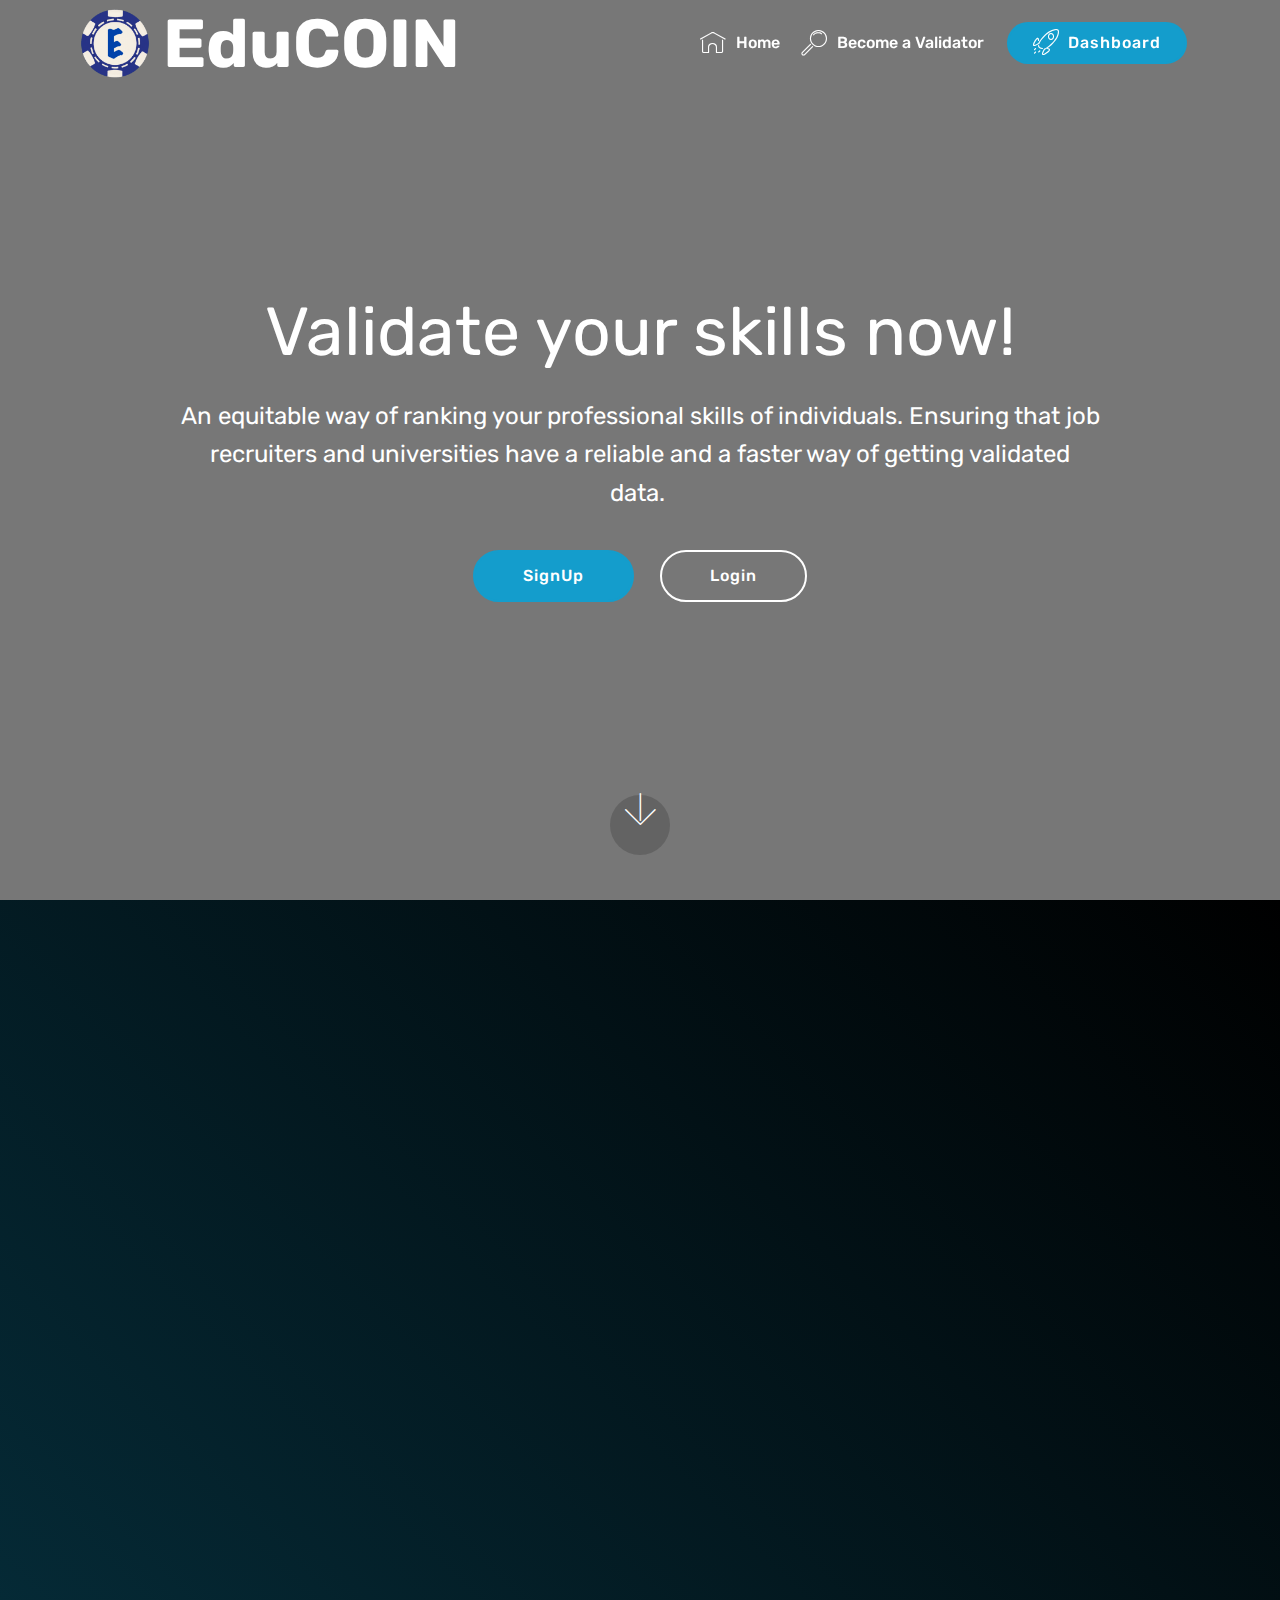
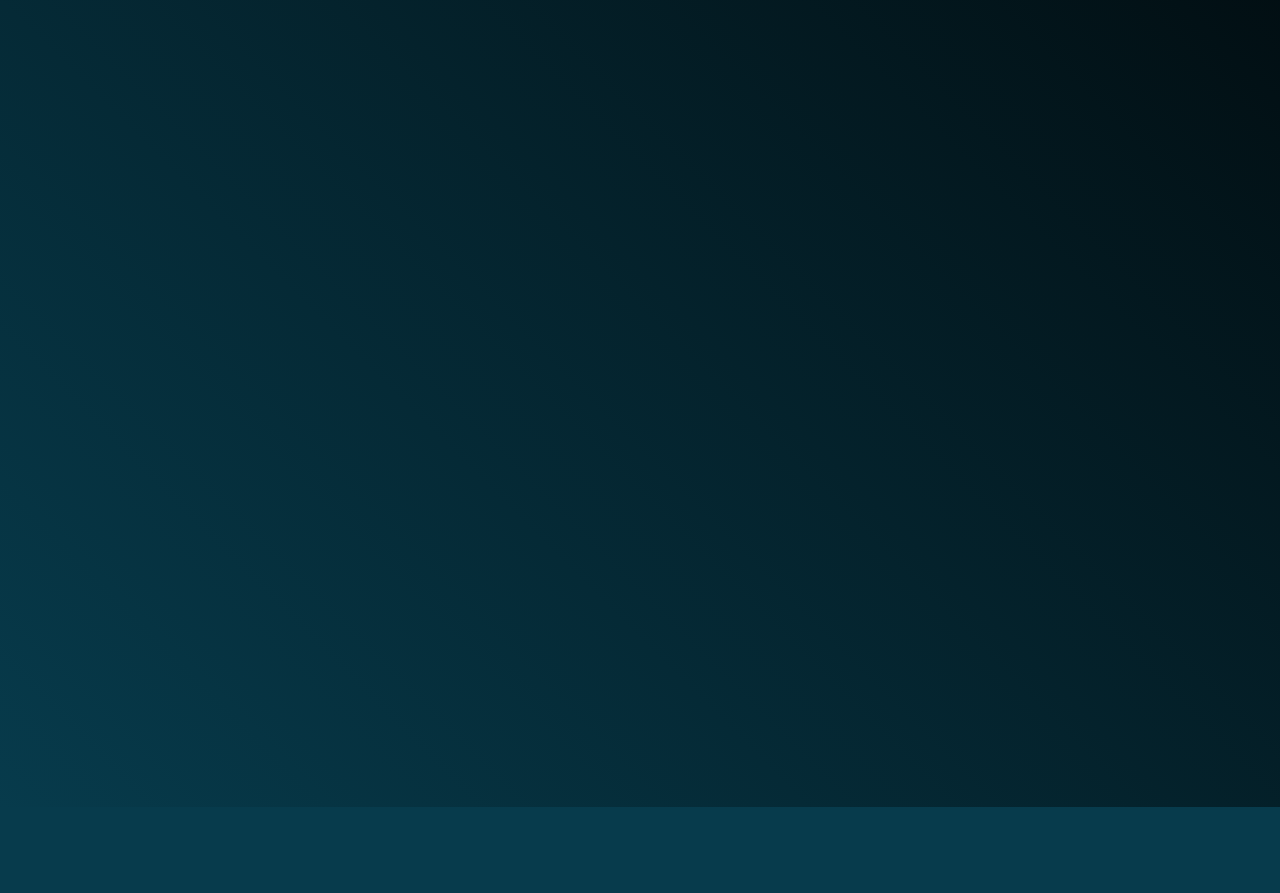
<file: index.html>
<!DOCTYPE html>
<html >
<head>
  <!-- Site made with Mobirise Website Builder v4.9.4, https://mobirise.com -->
  <meta charset="UTF-8">
  <meta http-equiv="X-UA-Compatible" content="IE=edge">
  <meta name="generator" content="Mobirise v4.9.4, mobirise.com">
  <meta name="viewport" content="width=device-width, initial-scale=1, minimum-scale=1">
  <link rel="shortcut icon" href="assets/images/tojen5-122x122.png" type="image/x-icon">
  <meta name="description" content="">
  <title>Home</title>
  <link rel="stylesheet" href="assets/web/assets/mobirise-icons/mobirise-icons.css">
  <link rel="stylesheet" href="assets/tether/tether.min.css">
  <link rel="stylesheet" href="assets/bootstrap/css/bootstrap.min.css">
  <link rel="stylesheet" href="assets/bootstrap/css/bootstrap-grid.min.css">
  <link rel="stylesheet" href="assets/bootstrap/css/bootstrap-reboot.min.css">
  <link rel="stylesheet" href="assets/dropdown/css/style.css">
  <link rel="stylesheet" href="assets/animatecss/animate.min.css">
  <link rel="stylesheet" href="assets/theme/css/style.css">
  <link rel="stylesheet" href="assets/mobirise/css/mbr-additional.css" type="text/css">
  
  
  
</head>
<body>
  <section class="menu cid-r3UaXmDLvW" once="menu" id="menu1-j">

    

    <nav class="navbar navbar-expand beta-menu navbar-dropdown align-items-center navbar-fixed-top navbar-toggleable-sm bg-color transparent">
        <button class="navbar-toggler navbar-toggler-right" type="button" data-toggle="collapse" data-target="#navbarSupportedContent" aria-controls="navbarSupportedContent" aria-expanded="false" aria-label="Toggle navigation">
            <div class="hamburger">
                <span></span>
                <span></span>
                <span></span>
                <span></span>
            </div>
        </button>
        <div class="menu-logo">
            <div class="navbar-brand">
                <span class="navbar-logo">
                    <a href="index.html">
                         <img src="assets/images/tojen5-122x122.png" alt="EduCoin" title="" style="height: 4.4rem;">
                    </a>
                </span>
                <span class="navbar-caption-wrap"><a class="navbar-caption text-white display-1" href="index.html">
                        EduCOIN</a></span>
            </div>
        </div>
        <div class="collapse navbar-collapse" id="navbarSupportedContent">
            <ul class="navbar-nav nav-dropdown" data-app-modern-menu="true"><li class="nav-item">
                    <a class="nav-link link text-white display-4" href="index.html">
                        <span class="mbri-home mbr-iconfont mbr-iconfont-btn"></span>Home</a>
                </li>
                <li class="nav-item">
                    <a class="nav-link link text-white display-4" href="page4.html">
                        <span class="mbri-search mbr-iconfont mbr-iconfont-btn"></span>Become a Validator</a>
                </li></ul>
            <div class="navbar-buttons mbr-section-btn"><a class="btn btn-sm btn-primary display-4" href="page1.html"><span class="mbri-rocket mbr-iconfont mbr-iconfont-btn"></span>
                    Dashboard</a></div>
        </div>
    </nav>
</section>

<section class="engine"><a href="https://mobirise.info/s">free bootstrap themes</a></section><section class="header6 cid-r3Tyy4MRei mbr-fullscreen" data-bg-video="https://www.youtube.com/watch?v=W6qWLgLbjhk" id="header6-3">

    

    <div class="mbr-overlay" style="opacity: 0.5; background-color: rgb(0, 0, 0);">
    </div>

    <div class="container">
        <div class="row justify-content-md-center">
            <div class="mbr-white col-md-10">
                <h1 class="mbr-section-title align-center mbr-bold pb-3 mbr-fonts-style display-1"><span style="font-weight: normal;">
                    Validate your skills now!</span></h1>
                <p class="mbr-text align-center pb-3 mbr-fonts-style display-5">An equitable way of ranking your professional skills of individuals. Ensuring that job recruiters and universities have a reliable and a faster way of getting validated data.&nbsp;<br></p>
                <div class="mbr-section-btn align-center"><a class="btn btn-md btn-primary display-4" href="page2.html">SignUp</a>
                        <a class="btn btn-md btn-white-outline display-4" href="page4.html">Login</a></div>
            </div>
        </div>
    </div>

    <div class="mbr-arrow hidden-sm-down" aria-hidden="true">
        <a href="#next">
            <i class="mbri-down mbr-iconfont"></i>
        </a>
    </div>
</section>

<section class="cid-r3TBtniNEf" id="image2-6">

    

    <figure class="mbr-figure container">
        <div class="image-block" style="width: 100%;">
            <img src="assets/images/namita-3-833x1041.jpg" alt="Mobirise" title="">
            
        </div>
    </figure>
</section>

<section once="" class="cid-r3UaPxjqgM" id="footer6-i">

    

    

    <div class="container">
        <div class="media-container-row align-center mbr-white">
            <div class="col-12">
                <p class="mbr-text mb-0 mbr-fonts-style display-7">
                    © Copyright 2019 EduCoin - All Rights Reserved
                </p>
            </div>
        </div>
    </div>
</section>


  <script src="assets/web/assets/jquery/jquery.min.js"></script>
  <script src="assets/popper/popper.min.js"></script>
  <script src="assets/tether/tether.min.js"></script>
  <script src="assets/bootstrap/js/bootstrap.min.js"></script>
  <script src="assets/smoothscroll/smooth-scroll.js"></script>
  <script src="assets/dropdown/js/script.min.js"></script>
  <script src="assets/vimeoplayer/jquery.mb.vimeo_player.js"></script>
  <script src="assets/viewportchecker/jquery.viewportchecker.js"></script>
  <script src="assets/ytplayer/jquery.mb.ytplayer.min.js"></script>
  <script src="assets/touchswipe/jquery.touch-swipe.min.js"></script>
  <script src="assets/theme/js/script.js"></script>
  
  
 <div id="scrollToTop" class="scrollToTop mbr-arrow-up"><a style="text-align: center;"><i class="mbr-arrow-up-icon mbr-arrow-up-icon-cm cm-icon cm-icon-smallarrow-up"></i></a></div>
    <input name="animation" type="hidden">
  </body>
</html>
</file>
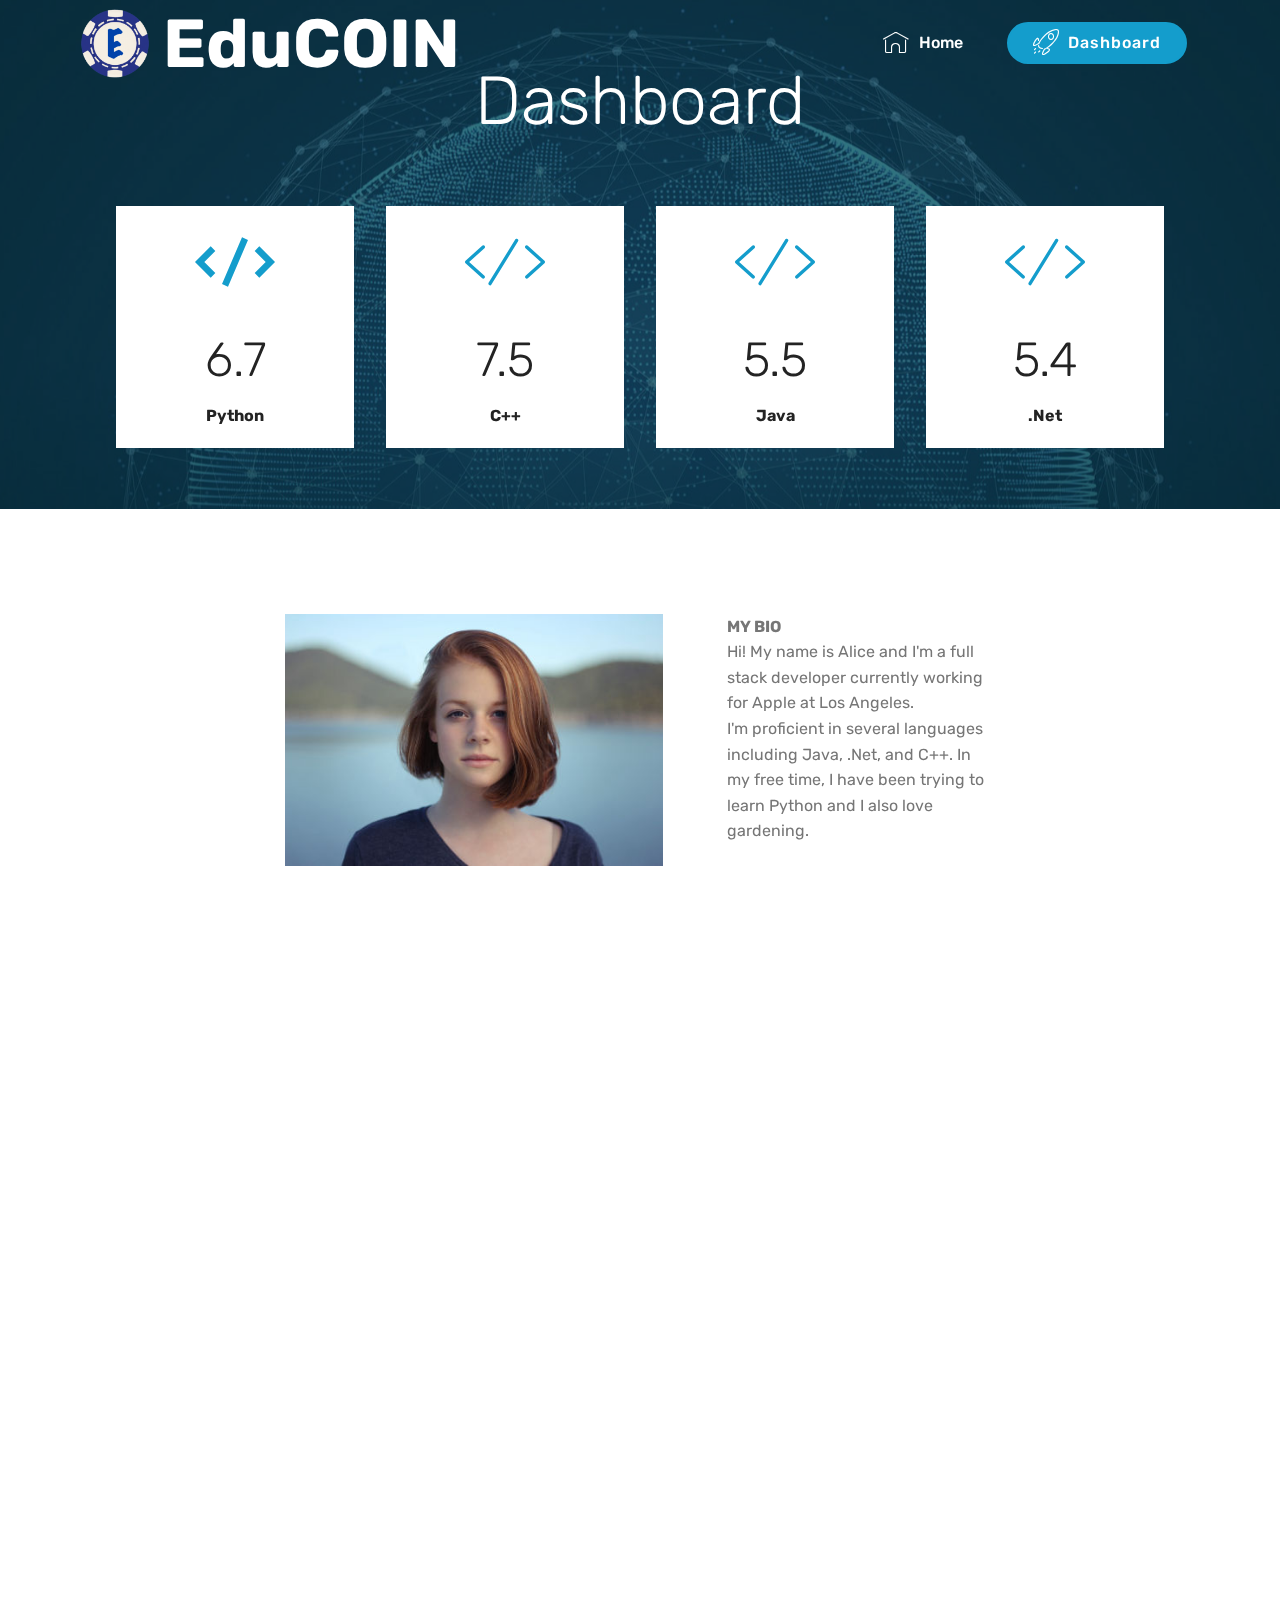
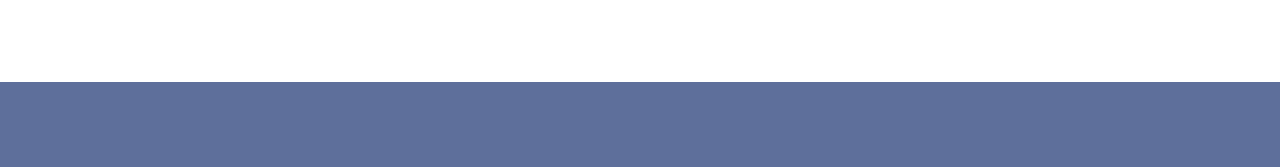
<file: dashboard.html>
<!DOCTYPE html>
<html >
<head>
  <!-- Site made with Mobirise Website Builder v4.9.4, https://mobirise.com -->
  <meta charset="UTF-8">
  <meta http-equiv="X-UA-Compatible" content="IE=edge">
  <meta name="generator" content="Mobirise v4.9.4, mobirise.com">
  <meta name="viewport" content="width=device-width, initial-scale=1, minimum-scale=1">
  <link rel="shortcut icon" href="assets/images/tojen5-122x122.png" type="image/x-icon">
  <meta name="description" content="Web Site Creator Description">
  <title>Dashboard</title>
  <link rel="stylesheet" href="assets/web/assets/mobirise-icons2/mobirise2.css">
  <link rel="stylesheet" href="assets/web/assets/mobirise-icons/mobirise-icons.css">
  <link rel="stylesheet" href="assets/tether/tether.min.css">
  <link rel="stylesheet" href="assets/bootstrap/css/bootstrap.min.css">
  <link rel="stylesheet" href="assets/bootstrap/css/bootstrap-grid.min.css">
  <link rel="stylesheet" href="assets/bootstrap/css/bootstrap-reboot.min.css">
  <link rel="stylesheet" href="assets/animatecss/animate.min.css">
  <link rel="stylesheet" href="assets/dropdown/css/style.css">
  <link rel="stylesheet" href="assets/theme/css/style.css">
  <link rel="stylesheet" href="assets/mobirise/css/mbr-additional.css" type="text/css">
  
  
  
</head>
<body>
  <section class="menu cid-r3UMr3GMF9" once="menu" id="menu1-z">

    

    <nav class="navbar navbar-expand beta-menu navbar-dropdown align-items-center navbar-fixed-top navbar-toggleable-sm bg-color transparent">
        <button class="navbar-toggler navbar-toggler-right" type="button" data-toggle="collapse" data-target="#navbarSupportedContent" aria-controls="navbarSupportedContent" aria-expanded="false" aria-label="Toggle navigation">
            <div class="hamburger">
                <span></span>
                <span></span>
                <span></span>
                <span></span>
            </div>
        </button>
        <div class="menu-logo">
            <div class="navbar-brand">
                <span class="navbar-logo">
                    <a href="index.html">
                         <img src="assets/images/tojen5-122x122.png" alt="EduCoin" title="" style="height: 4.4rem;">
                    </a>
                </span>
                <span class="navbar-caption-wrap"><a class="navbar-caption text-white display-1" href="index.html">
                        EduCOIN</a></span>
            </div>
        </div>
        <div class="collapse navbar-collapse" id="navbarSupportedContent">
            <ul class="navbar-nav nav-dropdown" data-app-modern-menu="true"><li class="nav-item">
                    <a class="nav-link link text-white display-4" href="home.html">
                        <span class="mbri-home mbr-iconfont mbr-iconfont-btn"></span>Home</a>
                </li>
                <li class="nav-item">
                    <a class="nav-link link text-white display-4" href="page4.html">
                        </a>
                </li></ul>
            <div class="navbar-buttons mbr-section-btn"><a class="btn btn-sm btn-primary display-4" href="dashboard.html"><span class="mbri-rocket mbr-iconfont mbr-iconfont-btn"></span>
                    Dashboard</a></div>
        </div>
    </nav>
</section>

<section class="counters1 counters cid-r3TDfH2eET mbr-parallax-background" id="counters1-d">

    

    <div class="mbr-overlay" style="opacity: 0.7; background-color: rgb(7, 59, 76);">
    </div>

    <div class="container">
        <h2 class="mbr-section-title pb-3 align-center mbr-fonts-style display-1">
            Dashboard</h2>
        

        <div class="container pt-4 mt-2">
            <div class="media-container-row">
                <div class="card p-3 align-center col-12 col-md-6 col-lg-3">
                    <div class="panel-item p-3">
                        <div class="card-img pb-3">
                            <span class="mbr-iconfont mobi-mbri-code mobi-mbri"></span>
                        </div>

                        <div class="card-text">
                            <h3 class=" pt-3 pb-3 mbr-fonts-style display-2">
                                  6.7</h3>
                            <h4 class="mbr-content-title mbr-bold mbr-fonts-style display-7">Python</h4>
                            
                        </div>
                    </div>
                </div>


                <div class="card p-3 align-center col-12 col-md-6 col-lg-3">
                    <div class="panel-item p-3">
                        <div class="card-img pb-3">
                            <span class="mbr-iconfont mbri-code"></span>
                        </div>
                        <div class="card-text">
                            <h3 class=" pt-3 pb-3 mbr-fonts-style display-2">
                                  7.5</h3>
                            <h4 class="mbr-content-title mbr-bold mbr-fonts-style display-7">
                                C++</h4>
                            
                        </div>
                    </div>
                </div>

                <div class="card p-3 align-center col-12 col-md-6 col-lg-3">
                    <div class="panel-item p-3">
                        <div class="card-img pb-3">
                            <span class="mbr-iconfont mbri-code"></span>
                        </div>
                        <div class="card-text">
                            <h3 class=" pt-3 pb-3 mbr-fonts-style display-2">
                                  5.5</h3>
                            <h4 class="mbr-content-title mbr-bold mbr-fonts-style display-7">
                                Java</h4>
                            
                        </div>
                    </div>
                </div>


                <div class="card p-3 align-center col-12 col-md-6 col-lg-3">
                    <div class="panel-item p-3">
                        <div class="card-img pb-3">
                            <span class="mbr-iconfont mbri-code"></span>
                        </div>

                        <div class="card-texts">
                             <h3 class=" pt-3 pb-3 mbr-fonts-style display-2">
                                  5.4</h3>
                            <h4 class="mbr-content-title mbr-bold mbr-fonts-style display-7">.Net</h4>
                            
                        </div>
                    </div>
                </div>
            </div>
        </div>
   </div>
</section>

<section class="mbr-section content6 cid-rjy3sjWZn0" id="content6-1d">
    
     
    
    <div class="container">
        <div class="media-container-row">
            <div class="col-12 col-md-8">
                <div class="media-container-row">
                    <div class="mbr-figure" style="width: 150%;">
                      <img src="assets/images/mbr-436x291.jpg" alt="Mobirise" title="">  
                    </div>
                    <div class="media-content">
                        <div class="mbr-section-text">
                            <p class="mbr-text mb-0 mbr-fonts-style display-7"><strong>MY BIO</strong><br>Hi! My name is Alice and I'm a full stack developer currently working for Apple at Los Angeles.&nbsp;<br>I'm proficient in several languages including Java, .Net, and C++. In my free time, I have been trying to learn Python and I also love gardening.&nbsp;</p>
                        </div>
                    </div>
                </div>
            </div>
        </div>
    </div>
</section>

<section class="services6 cid-rjy6GIyi6g" id="services6-1g">
    <div class="container">
        <div class="row">
            <!--Titles-->
            <div class="title col-12">
                <h2 class="align-left mbr-fonts-style m-0 display-1">
                    C++ Evaluator</h2>
                <h3 class="mbr-section-subtitle mbr-light mbr-fonts-style display-5">
                    Last 3 Ratings</h3>
            </div>
            <!--Card-1-->
            <div class="card col-12 pb-5">
                <div class="card-wrapper media-container-row media-container-row">
                    <div class="card-box">
                        <div class="row">
                            <div class="col-12 col-md-2">
                                <!--Image-->
                                <div class="mbr-figure">
                                    <img src="assets/images/mbr-320x213.jpg" alt="Mobirise" title="">
                                </div>
                            </div>
                            <div class="col-12 col-md-10">
                                <div class="wrapper">
                                    <div class="top-line pb-3">
                                        <h4 class="card-title mbr-fonts-style display-5">
                                            John Doe</h4>
                                        <p class="mbr-text cost mbr-fonts-style m-0 display-5">
                                            5.6</p>
                                    </div>
                                    <div class="bottom-line">
                                        <p class="mbr-text mbr-fonts-style display-7">C++</p>
                                    </div>
                                </div>
                            </div>
                        </div>
                    </div>
                </div>
            </div>
            <!--Card-2-->
            <div class="card col-12 pb-5">
                <div class="card-wrapper media-container-row media-container-row">
                    <div class="card-box">
                        <div class="row">
                            <div class="col-12 col-md-2">
                                <!--Image-->
                                <div class="mbr-figure">
                                    <img src="assets/images/mbr-1-320x213.jpg" alt="Mobirise" title="">
                                </div>
                            </div>
                            <div class="col-12 col-md-10">
                                <div class="wrapper">
                                    <div class="top-line pb-3">
                                        <h4 class="card-title mbr-fonts-style display-5">
                                            Pam Anderson</h4>
                                        <p class="mbr-text cost mbr-fonts-style m-0 display-5">
                                            6.6</p>
                                    </div>
                                    <div class="bottom-line">
                                        <p class="mbr-text mbr-fonts-style display-7">
                                            C++</p>
                                    </div>
                                </div>
                            </div>
                        </div>
                    </div>
                </div>
            </div>
            <!--Card-3-->
            <div class="card col-12">
                <div class="card-wrapper media-container-row media-container-row">
                    <div class="card-box">
                        <div class="row">
                            <div class="col-12 col-md-2">
                                <!--Image-->
                                <div class="mbr-figure">
                                    <img src="assets/images/mbr-320x418.jpg" alt="Mobirise" title="">
                                </div>
                            </div>
                            <div class="col-12 col-md-10">
                                <div class="wrapper">
                                    <div class="top-line pb-3">
                                        <h4 class="card-title mbr-fonts-style display-5">
                                            Jane Austen</h4>
                                        <p class="mbr-text cost mbr-fonts-style m-0 display-5">
                                            7.2</p>
                                    </div>
                                    <div class="bottom-line">
                                        <p class="mbr-text mbr-fonts-style display-7">
                                            C++</p>
                                    </div>
                                </div>
                            </div>
                        </div>
                    </div>
                </div>
            </div>
            <!--Card-4-->
            
            <!--Card-5-->
            
            <!--Card-6-->
            
        </div>
    </div>
</section>

<section once="" class="cid-r3TDlSragR" id="footer6-h">

    

    

    <div class="container">
        <div class="media-container-row align-center mbr-white">
            <div class="col-12">
                <p class="mbr-text mb-0 mbr-fonts-style display-7">
                    © Copyright 2019 EduCoin - All Rights Reserved
                </p>
            </div>
        </div>
    </div>
</section>


  <script src="assets/web/assets/jquery/jquery.min.js"></script>
  <script src="assets/tether/tether.min.js"></script>
  <script src="assets/popper/popper.min.js"></script>
  <script src="assets/bootstrap/js/bootstrap.min.js"></script>
  <script src="assets/smoothscroll/smooth-scroll.js"></script>
  <script src="assets/touchswipe/jquery.touch-swipe.min.js"></script>
  <script src="assets/viewportchecker/jquery.viewportchecker.js"></script>
  <script src="assets/parallax/jarallax.min.js"></script>
  <script src="assets/dropdown/js/script.min.js"></script>
  <script src="assets/theme/js/script.js"></script>
  
  
 <div id="scrollToTop" class="scrollToTop mbr-arrow-up"><a style="text-align: center;"><i class="mbr-arrow-up-icon mbr-arrow-up-icon-cm cm-icon cm-icon-smallarrow-up"></i></a></div>
    <input name="animation" type="hidden">
  </body>
</html>
</file>
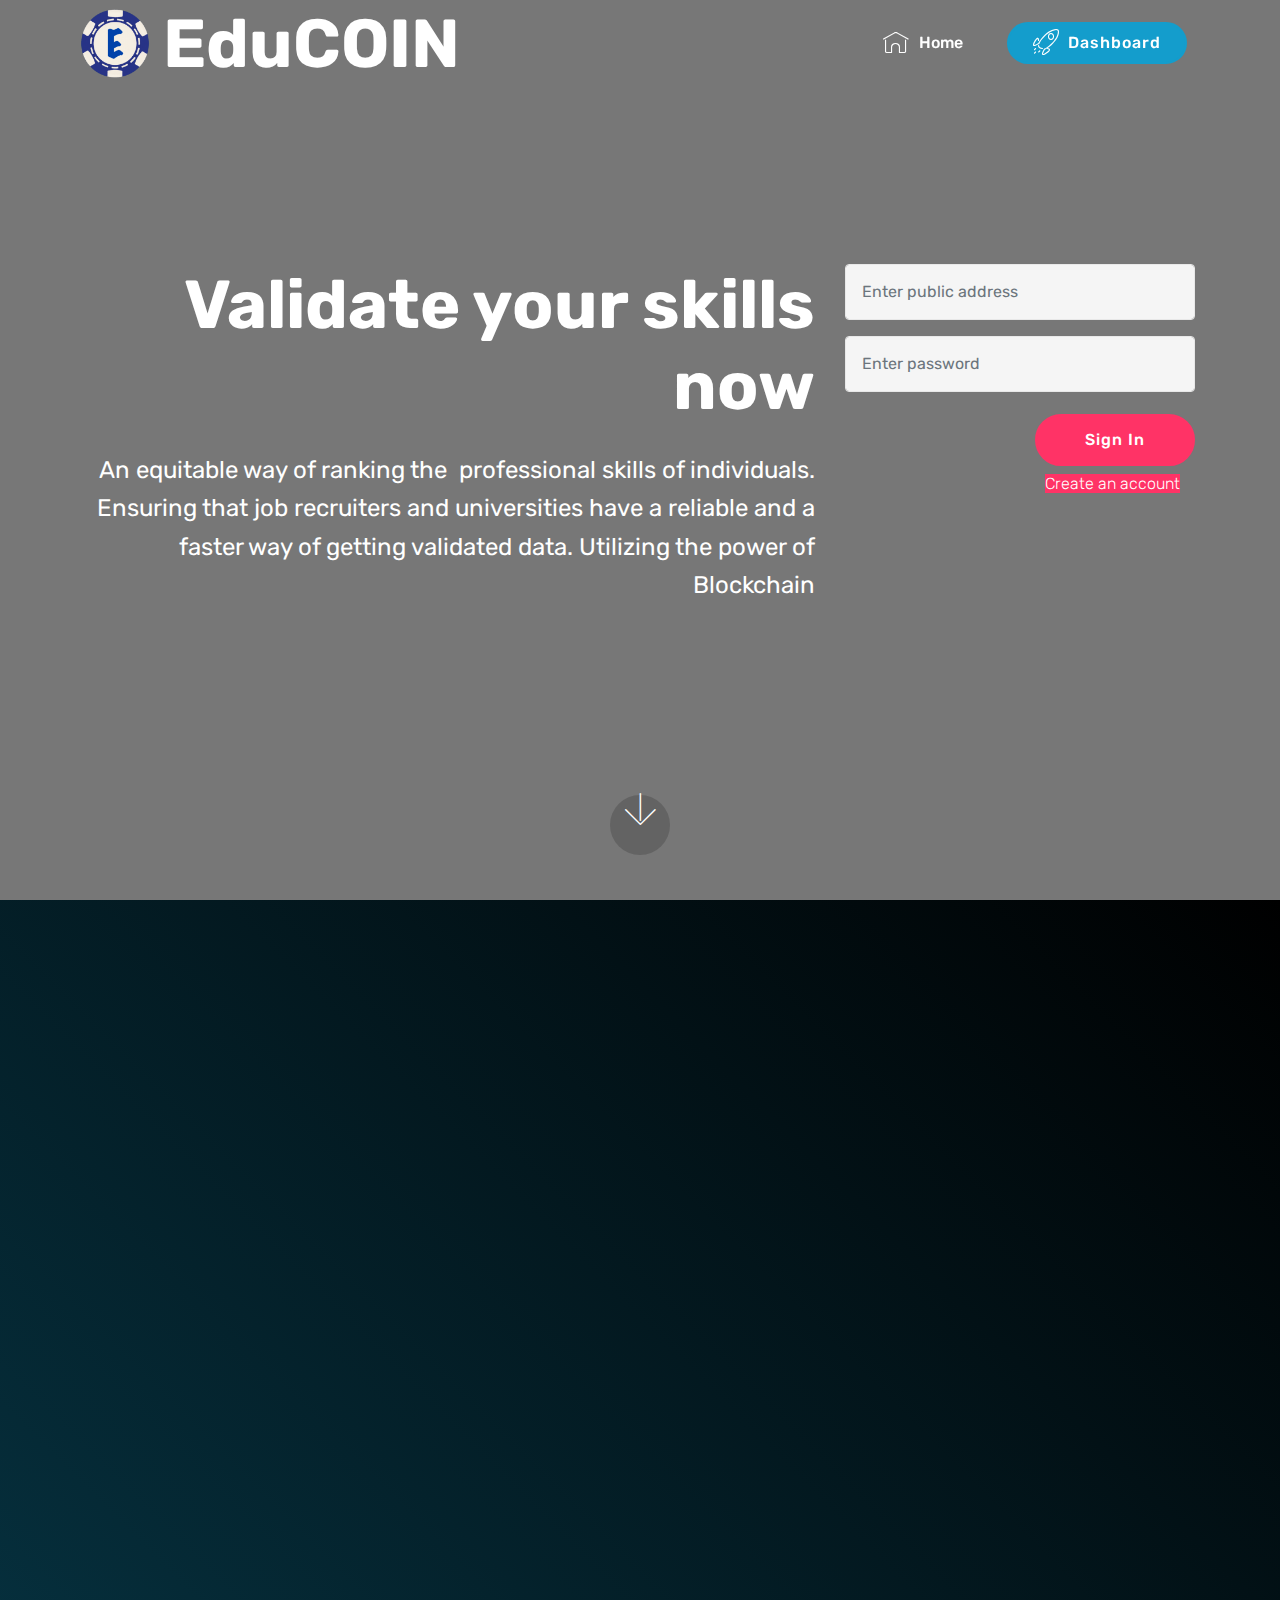
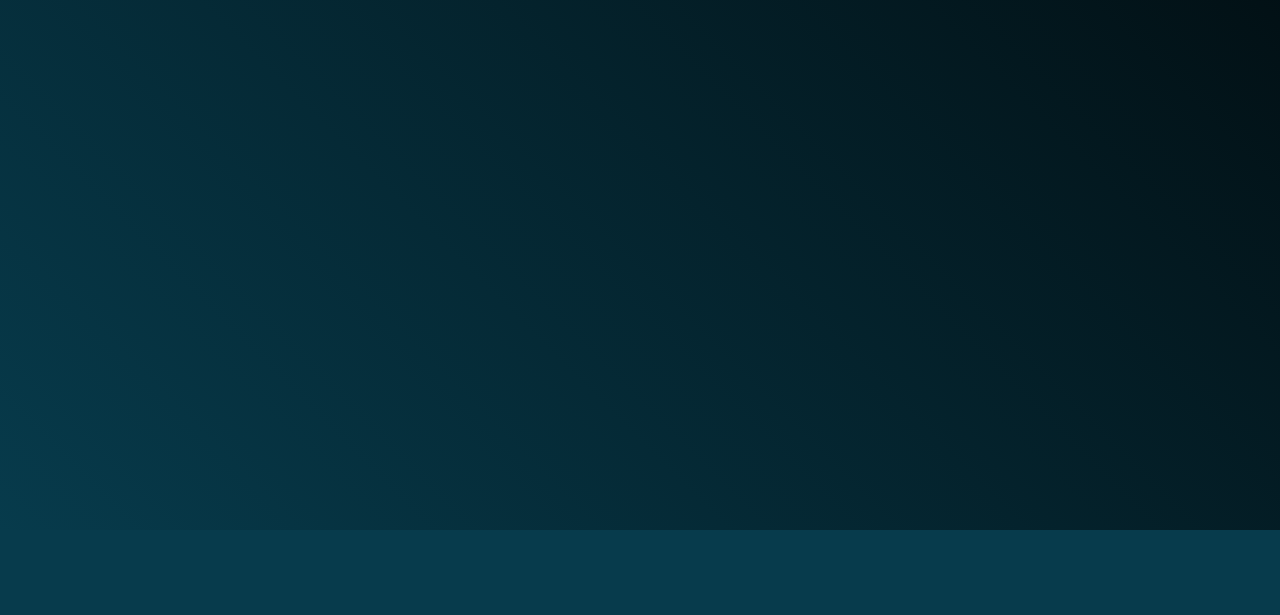
<file: home.html>
<!DOCTYPE html>
<html >
<head>
  <!-- Site made with Mobirise Website Builder v4.9.4, https://mobirise.com -->
  <meta charset="UTF-8">
  <meta http-equiv="X-UA-Compatible" content="IE=edge">
  <meta name="viewport" content="width=device-width, initial-scale=1, minimum-scale=1">
  <link rel="shortcut icon" href="assets/images/tojen5-122x122.png" type="image/x-icon">
  <meta name="description" content="">
  <title>Home</title>
  <link rel="stylesheet" href="assets/web/assets/mobirise-icons/mobirise-icons.css">
  <link rel="stylesheet" href="assets/tether/tether.min.css">
  <link rel="stylesheet" href="assets/bootstrap/css/bootstrap.min.css">
  <link rel="stylesheet" href="assets/bootstrap/css/bootstrap-grid.min.css">
  <link rel="stylesheet" href="assets/bootstrap/css/bootstrap-reboot.min.css">
  <link rel="stylesheet" href="assets/animatecss/animate.min.css">
  <link rel="stylesheet" href="assets/dropdown/css/style.css">
  <link rel="stylesheet" href="assets/theme/css/style.css">
  <link rel="stylesheet" href="assets/mobirise/css/mbr-additional.css" type="text/css">
  
  
  
</head>
<body>
  <section class="menu cid-r3UaXmDLvW" once="menu" id="menu1-j">

    

    <nav class="navbar navbar-expand beta-menu navbar-dropdown align-items-center navbar-fixed-top navbar-toggleable-sm bg-color transparent">
        <button class="navbar-toggler navbar-toggler-right" type="button" data-toggle="collapse" data-target="#navbarSupportedContent" aria-controls="navbarSupportedContent" aria-expanded="false" aria-label="Toggle navigation">
            <div class="hamburger">
                <span></span>
                <span></span>
                <span></span>
                <span></span>
            </div>
        </button>
        <div class="menu-logo">
            <div class="navbar-brand">
                <span class="navbar-logo">
                    <a href="index.html">
                         <img src="assets/images/tojen5-122x122.png" alt="EduCoin" title="" style="height: 4.4rem;">
                    </a>
                </span>
                <span class="navbar-caption-wrap"><a class="navbar-caption text-white display-1" href="index.html">
                        EduCOIN</a></span>
            </div>
        </div>
        <div class="collapse navbar-collapse" id="navbarSupportedContent">
            <ul class="navbar-nav nav-dropdown" data-app-modern-menu="true"><li class="nav-item">
                    <a class="nav-link link text-white display-4" href="home.html">
                        <span class="mbri-home mbr-iconfont mbr-iconfont-btn"></span>Home</a>
                </li>
                <li class="nav-item">
                    <a class="nav-link link text-white display-4" href="page4.html">
                        </a>
                </li></ul>
            <div class="navbar-buttons mbr-section-btn"><a class="btn btn-sm btn-primary display-4" href="dashboard.html"><span class="mbri-rocket mbr-iconfont mbr-iconfont-btn"></span>
                    Dashboard</a></div>
        </div>
    </nav>
</section>
<section class="header6 cid-r3Tyy4MRei mbr-fullscreen" data-bg-video="https://www.youtube.com/watch?v=W6qWLgLbjhk" id="header6-3">

    <div class="mbr-overlay" style="opacity: 0.5; background-color: rgb(0, 0, 0);"></div>
    
    <div class="container align-right">
        <div class="row">

            
            <div class="mbr-white col-lg-8 col-md-7 content-container">
                <h1 class="mbr-section-title mbr-bold pb-3 mbr-fonts-style display-1">
                    Validate your skills now</h1>
                <p class="mbr-text pb-3 mbr-fonts-style display-5">
                    An equitable way of ranking the &nbsp;professional skills of individuals. Ensuring that job recruiters and universities have a reliable and a faster way of getting validated data. Utilizing the power of Blockchain<br> 
                </p>
            </div>
            <div class="col-lg-4 col-md-5">
                <div class="form-container">
                    <div class="media-container-column" data-form-type="formoid">
                        <!---Formbuilder Form--->
                        <form action="" method="POST" class="mbr-form form-with-styler">
                            <div class="row">
                                <div hidden="hidden" data-form-alert="" class="alert alert-success col-12">Welcome</div>
                                <div hidden="hidden" data-form-alert-danger="" class="alert alert-danger col-12">
                                </div>
                            </div>
                            <div class="dragArea row">
                                
                                <div class="col-md-12 form-group " data-for="publicaddress">
                                    <input type="text" name="publicaddress" placeholder="Enter public address" required="required" id = "publicaddress" class="form-control px-3 display-7">
                                </div>
                                <div data-for="password" class="col-md-12 form-group ">
                                    <input name="password" placeholder="Enter password"  class="form-control px-3 display-7" id="password" type = "password">
                                </div>
                                <div class="col-md-12 input-group-btn"><button type="submit" class="btn btn-secondary btn-form display-4" href="dashboard.html">Sign In</button></div>
                            </div>
                        </form>

                        <div class="col-md-12 input-group-btn">
                                <btn> <a class = "btn-secondary btn-form display-4" href = "signup.html"> Create an account</a></button>
                        </div>
                    </div>
                </div>
                
            </div>
        </div>
    </div>
    <div class="mbr-arrow hidden-sm-down" aria-hidden="true">
        <a href="#next">
            <i class="mbri-down mbr-iconfont"></i>
        </a>
    </div>
</section>

<section class="cid-r3TBtniNEf" id="image2-6">

    

    <figure class="mbr-figure container">
        <div class="image-block" style="width: 80%;">
            <img src="assets/images/namita-3-833x1041.jpg" alt="Mobirise" title="">
            
        </div>
    </figure>
</section>

<section once="" class="cid-r3UaPxjqgM" id="footer6-i">

    

    

    <div class="container">
        <div class="media-container-row align-center mbr-white">
            <div class="col-12">
                <p class="mbr-text mb-0 mbr-fonts-style display-7">
                    © Copyright 2018 EduCoin - All Rights Reserved
                </p>
            </div>
        </div>
    </div>
</section>

    

  <script src="assets/web/assets/jquery/jquery.min.js"></script>
  <script src="assets/popper/popper.min.js"></script>
  <script src="assets/tether/tether.min.js"></script>
  <script src="assets/bootstrap/js/bootstrap.min.js"></script>
  <script src="assets/smoothscroll/smooth-scroll.js"></script>
  <script src="assets/parallax/jarallax.min.js"></script>
  <script src="assets/viewportchecker/jquery.viewportchecker.js"></script>
  <script src="assets/dropdown/js/script.min.js"></script>
  <script src="assets/touchswipe/jquery.touch-swipe.min.js"></script>
  <script src="assets/theme/js/script.js"></script>
  <script src="assets/formoid/formoid.min.js"></script>
  
  
 <div id="scrollToTop" class="scrollToTop mbr-arrow-up"><a style="text-align: center;"><i class="mbr-arrow-up-icon mbr-arrow-up-icon-cm cm-icon cm-icon-smallarrow-up"></i></a></div>
    <input name="animation" type="hidden">
  </body>
</html>
</file>
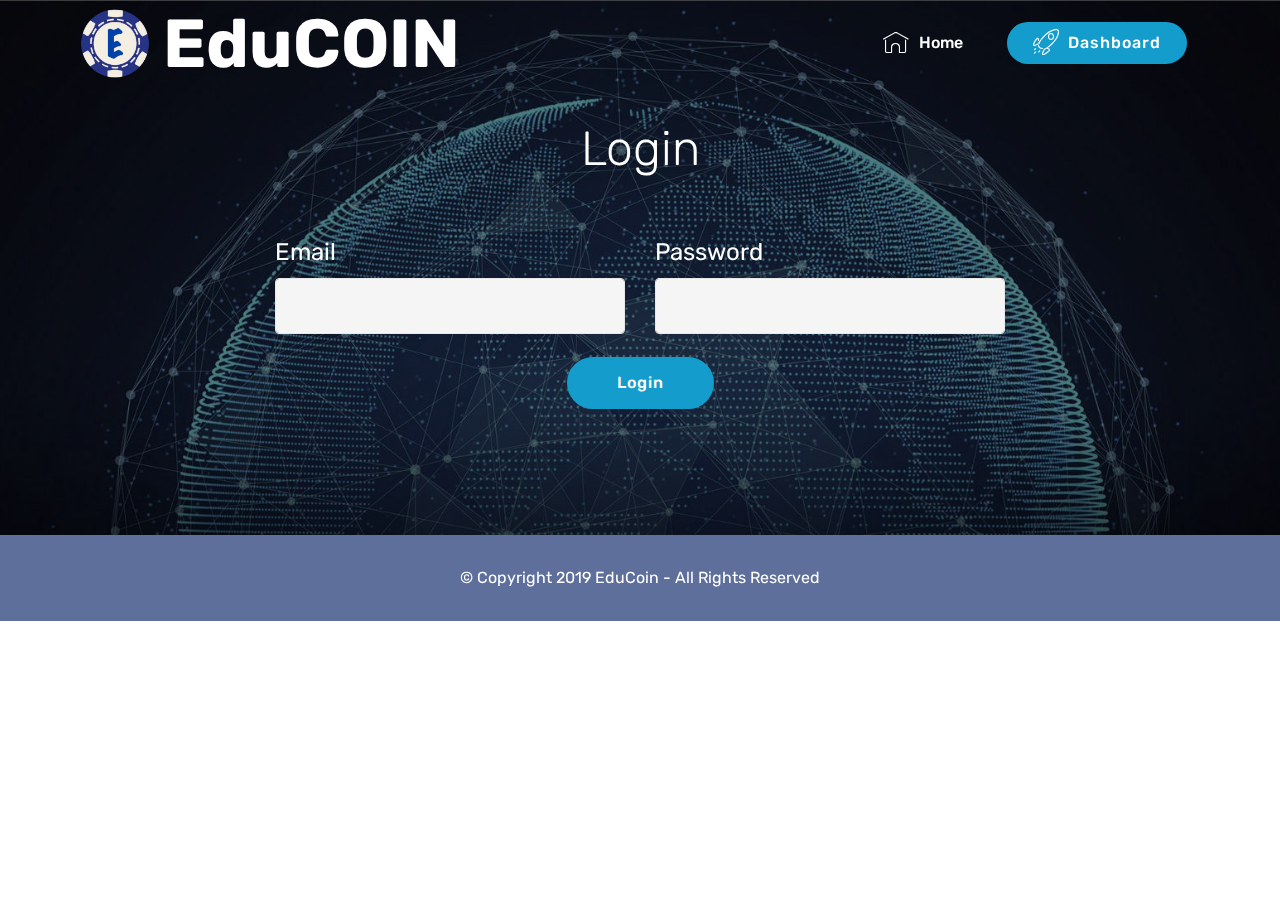
<file: login.html>
<!DOCTYPE html>
<html >
<head>
  <!-- Site made with Mobirise Website Builder v4.9.4, https://mobirise.com -->
  <meta charset="UTF-8">
  <meta http-equiv="X-UA-Compatible" content="IE=edge">
  <meta name="generator" content="Mobirise v4.9.4, mobirise.com">
  <meta name="viewport" content="width=device-width, initial-scale=1, minimum-scale=1">
  <link rel="shortcut icon" href="assets/images/tojen5-122x122.png" type="image/x-icon">
  <meta name="description" content="Web Site Generator Description">
  <title>Login</title>
  <link rel="stylesheet" href="assets/web/assets/mobirise-icons/mobirise-icons.css">
  <link rel="stylesheet" href="assets/tether/tether.min.css">
  <link rel="stylesheet" href="assets/bootstrap/css/bootstrap.min.css">
  <link rel="stylesheet" href="assets/bootstrap/css/bootstrap-grid.min.css">
  <link rel="stylesheet" href="assets/bootstrap/css/bootstrap-reboot.min.css">
  <link rel="stylesheet" href="assets/dropdown/css/style.css">
  <link rel="stylesheet" href="assets/animatecss/animate.min.css">
  <link rel="stylesheet" href="assets/theme/css/style.css">
  <link rel="stylesheet" href="assets/mobirise/css/mbr-additional.css" type="text/css">
  
  
  
</head>
<body>
  <section class="menu cid-r3UMjWTNIA" once="menu" id="menu1-x">

    

    <nav class="navbar navbar-expand beta-menu navbar-dropdown align-items-center navbar-fixed-top navbar-toggleable-sm bg-color transparent">
        <button class="navbar-toggler navbar-toggler-right" type="button" data-toggle="collapse" data-target="#navbarSupportedContent" aria-controls="navbarSupportedContent" aria-expanded="false" aria-label="Toggle navigation">
            <div class="hamburger">
                <span></span>
                <span></span>
                <span></span>
                <span></span>
            </div>
        </button>
        <div class="menu-logo">
            <div class="navbar-brand">
                <span class="navbar-logo">
                    <a href="index.html">
                         <img src="assets/images/tojen5-122x122.png" alt="EduCoin" title="" style="height: 4.4rem;">
                    </a>
                </span>
                <span class="navbar-caption-wrap"><a class="navbar-caption text-white display-1" href="index.html">
                        EduCOIN</a></span>
            </div>
        </div>
        <div class="collapse navbar-collapse" id="navbarSupportedContent">
            <ul class="navbar-nav nav-dropdown" data-app-modern-menu="true"><li class="nav-item">
                    <a class="nav-link link text-white display-4" href="home.html">
                        <span class="mbri-home mbr-iconfont mbr-iconfont-btn"></span>Home</a>
                </li>
                <li class="nav-item">
                    <a class="nav-link link text-white display-4" href="page4.html">
                        </a>
                </li></ul>
            <div class="navbar-buttons mbr-section-btn"><a class="btn btn-sm btn-primary display-4" href="dashboard.html"><span class="mbri-rocket mbr-iconfont mbr-iconfont-btn"></span>
                    Dashboard</a></div>
        </div>
    </nav>
</section>

<section class="engine"><a href="https://mobirise.info/z">best free website templates</a></section><section class="mbr-section form1 cid-r3UG6CPAo1 mbr-parallax-background" id="form1-p">

    

    <div class="mbr-overlay" style="opacity: 0.5; background-color: rgb(0, 0, 0);">
    </div>
    <div class="container">
        <div class="row justify-content-center">
            <div class="title col-12 col-lg-8">
                <h2 class="mbr-section-title align-center pb-3 mbr-fonts-style display-2">
                    Login</h2>
                
            </div>
        </div>
    </div>
    <div class="container">
        <div class="row justify-content-center">
            <div class="media-container-column col-lg-8" data-form-type="formoid">
                    <div data-form-alert="" hidden="">Thanks for filling out the details. Check your mail for access id.</div>
            
                    <form class="mbr-form" action="https://mobirise.com/" method="post" data-form-title="Mobirise Form"><input type="hidden" name="email" data-form-email="true" value="qTSQhiy8NrlIw33jTOPI6+s7At4uIku5R4HQfqZJwns8ovaaFT8jwdhVDaIXVMyIASokQyjNEanKUlSqxpeO5QmEBA0b9RTUla5L+r+hw8Yta1TxjanhfnFkJRE6QJVZ">
                        <div class="row row-sm-offset">
                            
                            <div class="col-md-4 multi-horizontal" data-for="email">
                                <div class="form-group">
                                    <label class="form-control-label mbr-fonts-style display-5" for="email-form1-p">Email</label>
                                    <input type="email" class="form-control" name="email" data-form-field="Email" required="" id="email-form1-p">
                                </div>
                            </div>
                            <div class="col-md-4 multi-horizontal" data-for="phone">
                                <div class="form-group">
                                    <label class="form-control-label mbr-fonts-style display-5" for="phone-form1-p">Password</label>
                                    <input type="tel" class="form-control" name="phone" data-form-field="Phone" id="phone-form1-p">
                                </div>
                            </div>
                        </div>
                        
            
                        <span class="input-group-btn"><button href="" type="submit" class="btn btn-primary btn-form display-4">Login</button></span>
                    </form>
            </div>
        </div>
    </div>
</section>

<section once="" class="cid-r3UHFCDw80" id="footer6-q">

    

    

    <div class="container">
        <div class="media-container-row align-center mbr-white">
            <div class="col-12">
                <p class="mbr-text mb-0 mbr-fonts-style display-7">
                    © Copyright 2019 EduCoin - All Rights Reserved
                </p>
            </div>
        </div>
    </div>
</section>


  <script src="assets/web/assets/jquery/jquery.min.js"></script>
  <script src="assets/popper/popper.min.js"></script>
  <script src="assets/tether/tether.min.js"></script>
  <script src="assets/bootstrap/js/bootstrap.min.js"></script>
  <script src="assets/smoothscroll/smooth-scroll.js"></script>
  <script src="assets/dropdown/js/script.min.js"></script>
  <script src="assets/touchswipe/jquery.touch-swipe.min.js"></script>
  <script src="assets/viewportchecker/jquery.viewportchecker.js"></script>
  <script src="assets/parallax/jarallax.min.js"></script>
  <script src="assets/theme/js/script.js"></script>
  <script src="assets/formoid/formoid.min.js"></script>
  
  
 <div id="scrollToTop" class="scrollToTop mbr-arrow-up"><a style="text-align: center;"><i class="mbr-arrow-up-icon mbr-arrow-up-icon-cm cm-icon cm-icon-smallarrow-up"></i></a></div>
    <input name="animation" type="hidden">
  </body>
</html>
</file>
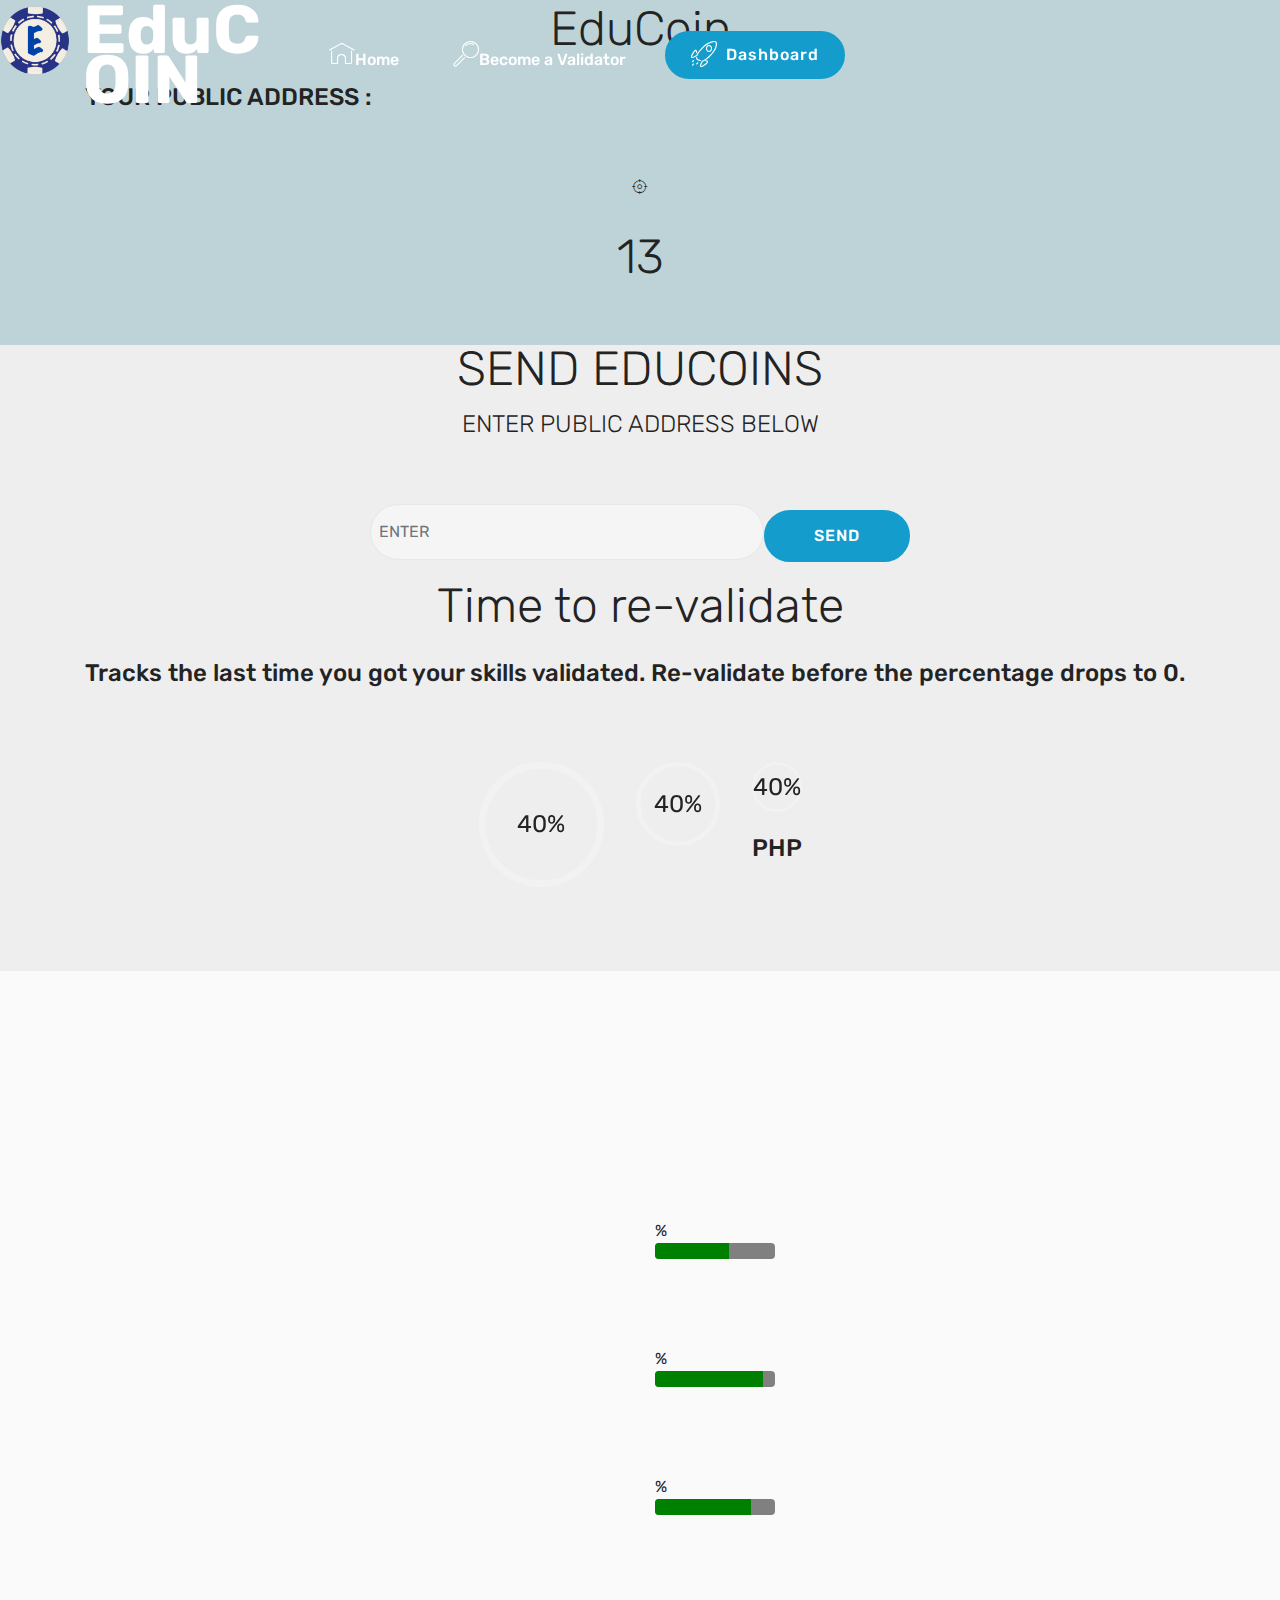
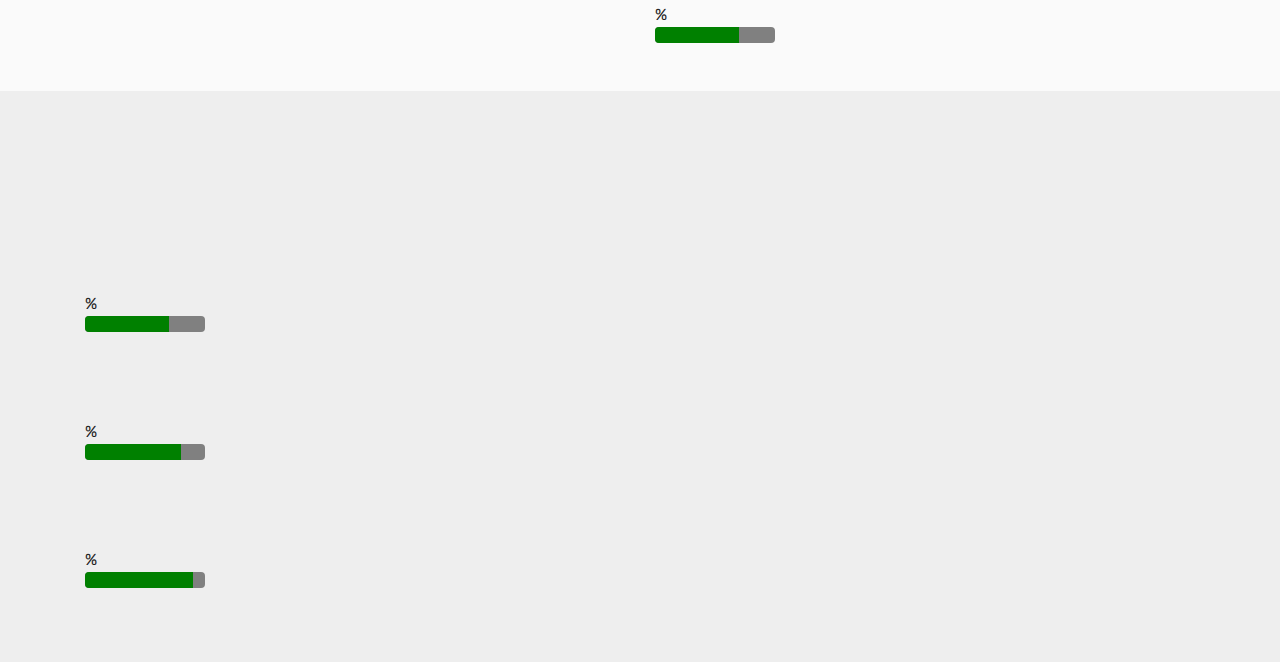
<file: page5.html>
<!DOCTYPE html>
<html >
<head>
  <!-- Site made with Mobirise Website Builder v4.9.4, https://mobirise.com -->
  <meta charset="UTF-8">
  <meta http-equiv="X-UA-Compatible" content="IE=edge">
  <meta name="generator" content="Mobirise v4.9.4, mobirise.com">
  <meta name="viewport" content="width=device-width, initial-scale=1, minimum-scale=1">
  <link rel="shortcut icon" href="assets/images/tojen5-122x122.png" type="image/x-icon">
  <meta name="description" content="Web Site Creator Description">
  <title>Dashboard1</title>
  <link rel="stylesheet" href="assets/web/assets/mobirise-icons/mobirise-icons.css">
  <link rel="stylesheet" href="assets/tether/tether.min.css">
  <link rel="stylesheet" href="assets/bootstrap/css/bootstrap.min.css">
  <link rel="stylesheet" href="assets/bootstrap/css/bootstrap-grid.min.css">
  <link rel="stylesheet" href="assets/bootstrap/css/bootstrap-reboot.min.css">
  <link rel="stylesheet" href="assets/dropdown/css/style.css">
  <link rel="stylesheet" href="assets/animatecss/animate.min.css">
  <link rel="stylesheet" href="assets/as-pie-progress/css/progress.min.css">
  <link rel="stylesheet" href="assets/theme/css/style.css">
  <link rel="stylesheet" href="assets/mobirise/css/mbr-additional.css" type="text/css">
  
  
  
</head>
<body>
  <section class="menu cid-r7Y6wS5AVe" once="menu" id="menu1-12">

    

    <nav class="navbar navbar-expand beta-menu navbar-dropdown align-items-center navbar-fixed-top navbar-toggleable-sm bg-color transparent">
        <button class="navbar-toggler navbar-toggler-right" type="button" data-toggle="collapse" data-target="#navbarSupportedContent" aria-controls="navbarSupportedContent" aria-expanded="false" aria-label="Toggle navigation">
            <div class="hamburger">
                <span></span>
                <span></span>
                <span></span>
                <span></span>
            </div>
        </button>
        <div class="menu-logo">
            <div class="navbar-brand">
                <span class="navbar-logo">
                    <a href="index.html">
                         <img src="assets/images/tojen5-122x122.png" alt="EduCoin" title="" style="height: 4.4rem;">
                    </a>
                </span>
                <span class="navbar-caption-wrap"><a class="navbar-caption text-white display-1" href="index.html">
                        EduCOIN</a></span>
            </div>
        </div>
        <div class="collapse navbar-collapse" id="navbarSupportedContent">
            <ul class="navbar-nav nav-dropdown" data-app-modern-menu="true"><li class="nav-item">
                    <a class="nav-link link text-white display-4" href="index.html">
                        <span class="mbri-home mbr-iconfont mbr-iconfont-btn"></span>Home</a>
                </li>
                <li class="nav-item">
                    <a class="nav-link link text-white display-4" href="page4.html">
                        <span class="mbri-search mbr-iconfont mbr-iconfont-btn"></span>Become a Validator</a>
                </li></ul>
            <div class="navbar-buttons mbr-section-btn"><a class="btn btn-sm btn-primary display-4" href="page1.html"><span class="mbri-rocket mbr-iconfont mbr-iconfont-btn"></span>
                    Dashboard</a></div>
        </div>
    </nav>
</section>

<section class="engine"><a href="https://mobirise.info/c">web builder</a></section><section class="counters1 counters cid-r7Y6wSYU6o mbr-parallax-background" id="counters1-13">

    

    <div class="mbr-overlay" style="opacity: 0.8; background-color: rgb(178, 204, 210);">
    </div>

    <div class="container">
        <h2 class="mbr-section-title pb-3 align-center mbr-fonts-style display-2">
            EduCoin</h2>
        <h3 class="mbr-section-subtitle mbr-fonts-style display-5">YOUR PUBLIC ADDRESS :&nbsp;</h3>

        <div class="container pt-4 mt-2">
            <div class="media-container-row">
                <div class="card p-3 align-center col-12 col-md-6">
                    <div class="panel-item p-3">
                        <div class="card-img pb-3">
                            <span class="mbr-iconfont mbri-target"></span>
                        </div>

                        <div class="card-text">
                            <h3 class="count pt-3 pb-3 mbr-fonts-style display-2">
                                  88</h3>
                            <h4 class="mbr-content-title mbr-bold mbr-fonts-style display-7"></h4>
                            <p class="mbr-content-text mbr-fonts-style display-7"></p>
                        </div>
                    </div>
                </div>


                

                


                
            </div>
        </div>
   </div>
</section>

<section class="mbr-section form3 cid-r7Y6wU9Hst" id="form3-14">

    

    

    <div class="container">
        <div class="row justify-content-center">
            <div class="title col-12 col-lg-8">
                <h2 class="align-center pb-2 mbr-fonts-style display-2">
                    SEND EDUCOINS</h2>
                <h3 class="mbr-section-subtitle align-center pb-5 mbr-light mbr-fonts-style display-5">
                    ENTER PUBLIC ADDRESS BELOW</h3>
            </div>
        </div>

        <div class="row py-2 justify-content-center">
            <div class="col-12 col-lg-6  col-md-8 " data-form-type="formoid">
                <div data-form-alert="" hidden="">Thanks for filling out the form!</div>
                <form class="mbr-form" action="https://mobirise.com/" method="post" data-form-title="Mobirise Form"><input type="hidden" name="email" data-form-email="true" value="uOhzwfSeb9rawHZ8FXM3I3UmOTCi2MTGEhkmNhx96ZsFYvWocVNQ/JS6LB8Ykdz3jX9aBxn3pxDQhOHJ7FOOgot/V6+qzQ00Q6PV9S7bv4CNjcOTdEuRc5IIbiOZ39hU">
                    <div class="mbr-subscribe input-group">
                        <input class="form-control" type="email" name="email" data-form-field="Email" required="" placeholder="ENTER" id="email-form3-14">
                        <span class="input-group-btn"><button href="" type="submit" class="btn btn-primary display-4">SEND</button></span>
                    </div>
                </form>
            </div>
        </div>
    </div>
</section>

<section class="progress-bars3 cid-r7Y6wUJoxp" id="progress-bars3-15">
 
     

    
    
    <div class="container">
        <h2 class="mbr-section-title pb-3 align-center mbr-fonts-style display-2">Time to re-validate</h2>

        <h3 class="mbr-section-subtitle mbr-fonts-style display-5">
            Tracks the last time you got your skills validated. Re-validate before the percentage drops to 0.</h3>
    
        <div class="media-container-row pt-5 mt-2">
            <div class="card p-3 align-center">
                <div class="wrap">
                    <div class="pie_progress progress1" role="progressbar" data-goal="50">
                        <p class="pie_progress__number mbr-fonts-style display-5"></p>
                    </div>
                </div> 
                <div class="mbr-crt-title pt-3">
                    <h4 class="card-title py-2 mbr-fonts-style display-5">
                        Javascript</h4>
                </div>                 
            </div>

            <div class="card p-3 align-center">
                <div class="wrap">
                    <div class="pie_progress progress2" role="progressbar" data-goal="60">
                        <p class="pie_progress__number mbr-fonts-style display-5"></p>
                    </div>
                </div> 
                <div class="mbr-crt-title pt-3">
                    <h4 class="card-title py-2 mbr-fonts-style display-5">
                        Python</h4>
                </div>                 
            </div>

            <div class="card p-3 align-center">
                <div class="wrap">
                    <div class="pie_progress progress3" role="progressbar" data-goal="70">
                        <p class="pie_progress__number mbr-fonts-style display-5"></p>
                    </div>
                </div> 
                <div class="mbr-crt-title pt-3">
                    <h4 class="card-title py-2 mbr-fonts-style display-5">
                        PHP</h4>
                </div>                 
            </div>

            

            

            
        </div>
</div></section>

<section class="progress-bars2 cid-r7Y6wVLENc mbr-parallax-background" id="progress-bars2-16">
    
     

    <div class="mbr-overlay" style="opacity: 0.7; background-color: rgb(255, 255, 255);">
    </div>

    <div class="container">
        <h2 class="mbr-section-title pb-3 align-center mbr-fonts-style display-2">
            Emotional Analysis</h2>

        <h3 class="mbr-section-subtitle mbr-fonts-style display-5">
            Shows the results of EQ test you took on 14th September 2018</h3>

        <div class="row pt-5 mt-5">
            <div class="col-md-6 text-elements">
                <h4 class="section-content-title pb-3 align-left mbr-fonts-style display-5">
                    Suggestions</h4>
                <p class="section-content-text align-left mbr-fonts-style display-7">The portal also has a method to analyse the “Emotional Quotient” of the user. This can help in a deeper understanding of the personality and attitude of the user. This can be done with the help of a questionnaire, or a game format.&nbsp;<br></p>
            </div>
            <div class="progress_elements col-md-6">
                <div class="progress1 pb-5">
                    <div class="title-wrap">
                        <div class="progressbar-title mbr-fonts-style display-7">
                            <p>
                                OVERALL</p>
                        </div>
                        <div class="progress_value mbr-fonts-style display-7">
                            <div class="progressbar-number">
                            </div>
                            <span>%</span>
                        </div>
                    </div>
                    <progress class="progress progress-primary " max="100" value="62">
                    </progress>
                </div>
                 
                <div class="progress2 pb-5">
                    <div class="title-wrap">
                        <div class="progressbar-title mbr-fonts-style display-7">
                            <p>Confidence</p>
                        </div>
                    <div class="progress_value mbr-fonts-style display-7">
                        <div class="progressbar-number">
                        </div>
                        <span>%</span>
                    </div>
                    </div>
                    <progress class="progress progress-primary" max="100" value="90">
                    </progress>
                </div>
                
                <div class="progress3 pb-5">
                    <div class="title-wrap">
                        <div class="progressbar-title mbr-fonts-style display-7">
                            <p>
                                Introvert</p>
                        </div>
                    <div class="progress_value mbr-fonts-style display-7">
                        <div class="progressbar-number">
                        </div>
                        <span>%</span>
                    </div>
                    </div>
                    <progress class="progress progress-primary" max="100" value="80">
                    </progress>
                </div>
                
                <div class="progress4 pb-5">
                    <div class="title-wrap">
                        <div class="progressbar-title mbr-fonts-style display-7">
                            <p>
                                Exrovert</p>
                        </div>
                    <div class="progress_value mbr-fonts-style display-7">
                        <div class="progressbar-number">
                        </div>
                        <span>%</span>
                    </div>
                    </div>
                    <progress class="progress progress-primary" max="100" value="70">
                    </progress>
                </div>
            
                
            </div>
        </div>
    </div>
</section>

<section class="progress-bars1 cid-r7Y6wWwWeD" id="progress-bars1-17">
    
      

    

    <div class="container">
        <h2 class="mbr-section-title pb-2 align-center mbr-fonts-style display-2">Comparing your progress with the masses</h2>

        <h3 class="mbr-section-subtitle pb-5 mbr-fonts-style display-5">Percentile of the skills you have validated. See how you stand among others.</h3>

        <div class="progress_elements">
            <div class="progress1 pb-5">
                <div class="title-wrap">
                    <div class="progressbar-title mbr-fonts-style display-7">
                        <p>
                            Javascript</p>
                    </div>
                    <div class="progress_value mbr-fonts-style display-7">
                        <div class="progressbar-number"></div>
                        <span>%</span>
                    </div>
                </div>
                <progress class="progress progress-primary" max="100" value="70">
                </progress>
            </div>
            
            <div class="progress2 pb-5">
                <div class="title-wrap">
                    <div class="progressbar-title mbr-fonts-style display-7">
                        <p>
                           Python &nbsp; &nbsp; &nbsp; &nbsp; &nbsp; &nbsp; &nbsp; &nbsp; &nbsp;</p>
                    </div>
                <div class="progress_value mbr-fonts-style display-7">
                    <div class="progressbar-number"></div>
                    <span>%</span>
                </div>
                </div>
                <progress class="progress progress-primary" max="100" value="80">
                </progress>
            </div>
            
            <div class="progress3 pb-5">
                <div class="title-wrap">
                    <div class="progressbar-title mbr-fonts-style display-7">
                        <p>
                            Php</p>
                    </div>
                    <div class="progress_value mbr-fonts-style display-7">
                        <div class="progressbar-number"></div>
                        <span>%</span>
                    </div>
                </div>
                <progress class="progress progress-primary" max="100" value="90">
                </progress>
            </div>
            
            
        </div>
    </div>
</section>

<section once="" class="cid-r7Y6wXgEs0" id="footer6-18">

    

    

    <div class="container">
        <div class="media-container-row align-center mbr-white">
            <div class="col-12">
                <p class="mbr-text mb-0 mbr-fonts-style display-7">
                    © Copyright 2019 EduCoin - All Rights Reserved
                </p>
            </div>
        </div>
    </div>
</section>


  <script src="assets/web/assets/jquery/jquery.min.js"></script>
  <script src="assets/popper/popper.min.js"></script>
  <script src="assets/tether/tether.min.js"></script>
  <script src="assets/bootstrap/js/bootstrap.min.js"></script>
  <script src="assets/smoothscroll/smooth-scroll.js"></script>
  <script src="assets/dropdown/js/script.min.js"></script>
  <script src="assets/touchswipe/jquery.touch-swipe.min.js"></script>
  <script src="assets/viewportchecker/jquery.viewportchecker.js"></script>
  <script src="assets/parallax/jarallax.min.js"></script>
  <script src="assets/as-pie-progress/jquery-as-pie-progress.min.js"></script>
  <script src="assets/theme/js/script.js"></script>
  <script src="assets/formoid/formoid.min.js"></script>
  
  
 <div id="scrollToTop" class="scrollToTop mbr-arrow-up"><a style="text-align: center;"><i class="mbr-arrow-up-icon mbr-arrow-up-icon-cm cm-icon cm-icon-smallarrow-up"></i></a></div>
    <input name="animation" type="hidden">
  </body>
</html>
</file>
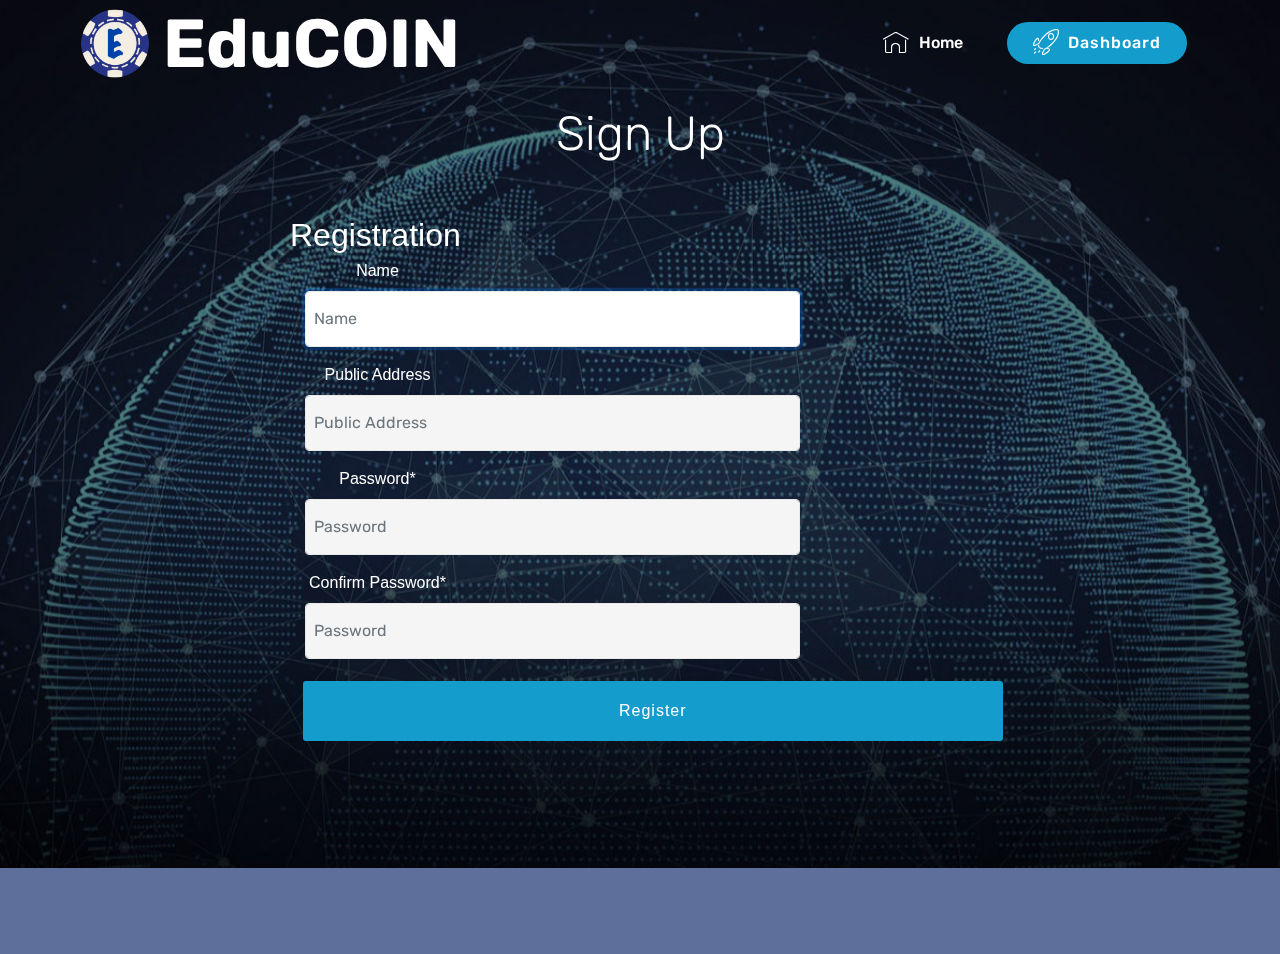
<file: signup.html>
<!DOCTYPE html>
<html >
<head>
  <!-- Site made with Mobirise Website Builder v4.9.4, https://mobirise.com -->
  <meta charset="UTF-8">
  <meta http-equiv="X-UA-Compatible" content="IE=edge">
  <meta name="generator" content="Mobirise v4.9.4, mobirise.com">
  <meta name="viewport" content="width=device-width, initial-scale=1, minimum-scale=1">
  <link rel="shortcut icon" href="assets/images/tojen5-122x122.png" type="image/x-icon">
  <meta name="description" content="Web Site Generator Description">
  <title>SignUp</title>
  <link rel="stylesheet" href="assets/web/assets/mobirise-icons/mobirise-icons.css">
  <link rel="stylesheet" href="assets/tether/tether.min.css">
  <link rel="stylesheet" href="assets/bootstrap/css/bootstrap.min.css">
  <link rel="stylesheet" href="assets/bootstrap/css/bootstrap-grid.min.css">
  <link rel="stylesheet" href="assets/bootstrap/css/bootstrap-reboot.min.css">
  <link rel="stylesheet" href="assets/dropdown/css/style.css">
  <link rel="stylesheet" href="assets/animatecss/animate.min.css">
  <link rel="stylesheet" href="assets/theme/css/style.css">
  <link rel="stylesheet" href="assets/mobirise/css/mbr-additional.css" type="text/css">
  
  
  
</head>
<body>
  <section class="menu cid-r3UMnsvgaO" once="menu" id="menu1-y">

    

    <nav class="navbar navbar-expand beta-menu navbar-dropdown align-items-center navbar-fixed-top navbar-toggleable-sm bg-color transparent">
        <button class="navbar-toggler navbar-toggler-right" type="button" data-toggle="collapse" data-target="#navbarSupportedContent" aria-controls="navbarSupportedContent" aria-expanded="false" aria-label="Toggle navigation">
            <div class="hamburger">
                <span></span>
                <span></span>
                <span></span>
                <span></span>
            </div>
        </button>
        <div class="menu-logo">
            <div class="navbar-brand">
                <span class="navbar-logo">
                    <a href="index.html">
                         <img src="assets/images/tojen5-122x122.png" alt="EduCoin" title="" style="height: 4.4rem;">
                    </a>
                </span>
                <span class="navbar-caption-wrap"><a class="navbar-caption text-white display-1" href="index.html">
                        EduCOIN</a></span>
            </div>
        </div>
        <div class="collapse navbar-collapse" id="navbarSupportedContent">
            <ul class="navbar-nav nav-dropdown" data-app-modern-menu="true"><li class="nav-item">
                    <a class="nav-link link text-white display-4" href="home.html">
                        <span class="mbri-home mbr-iconfont mbr-iconfont-btn"></span>Home</a>
                </li>
                <li class="nav-item">
                    <a class="nav-link link text-white display-4" href="page4.html">
                        </a>
                </li></ul>
            <div class="navbar-buttons mbr-section-btn"><a class="btn btn-sm btn-primary display-4" href="dashboard.html"><span class="mbri-rocket mbr-iconfont mbr-iconfont-btn"></span>
                    Dashboard</a></div>
        </div>
    </nav>
</section>

<section class="engine"><a href="https://mobirise.info/u">bootstrap website templates</a></section><section class="mbr-section form1 cid-r3UIbECLBQ mbr-parallax-background" id="form1-s">

    

    <div class="mbr-overlay" style="opacity: 0.5; background-color: rgb(0, 0, 0);">
    </div>
    <div class="container">
        <div class="row justify-content-center">
            <div class="title col-12 col-lg-8">
                <h2 class="mbr-section-title align-center pb-3 mbr-fonts-style display-2">
                    Sign Up</h2>
                
            </div>
        </div>
    </div>
    <div class="container">
        <div class="row justify-content-center">
            <div class="media-container-column col-lg-8" data-form-type="formoid">
                    <div data-form-alert="" hidden="">Thank you for joining EduCoin. Please check out your dashboard to get started</div>
                    <!--form starts here!!!!!!!!!!!!!!!!!!!!!-->
                    <div class="container">
                        <form class="form-horizontal" role="form">
                            <h2>Registration</h2>
                            <div class="form-group">
                                <label for="Name" class="col-sm-3 control-label">Name</label>
                                <div class="col-sm-9">
                                    <input type="text" id="firstName" placeholder="Name" class="form-control" autofocus>
                                </div>
                            </div>
                            <div class="form-group">
                                <label for="publicaddress" class="col-sm-3 control-label">Public Address</label>
                                <div class="col-sm-9">
                                    <input type="text" id="publicaddress" placeholder="Public Address" class="form-control" autofocus>
                                </div>
                            </div>
                            <div class="form-group">
                                <label for="password" class="col-sm-3 control-label">Password*</label>
                                <div class="col-sm-9">
                                    <input type="password" id="password" placeholder="Password" class="form-control">
                                </div>
                            </div>
                            <div class="form-group">
                                <label for="password" class="col-sm-3 control-label">Confirm Password*</label>
                                <div class="col-sm-9">
                                    <input type="password" id="password" placeholder="Password" class="form-control">
                                </div>
                            </div>
                            <div class="form-group">
                                <button type="submit" class="btn btn-primary btn-block">Register</button></div>
                        </form> <!-- /form -->
                    </div> <!-- ./container -->
            </div>
        </div>
    </div>
</section>

<section once="" class="cid-r3UIbFdLkU" id="footer6-t">

    

    

    <div class="container">
        <div class="media-container-row align-center mbr-white">
            <div class="col-12">
                <p class="mbr-text mb-0 mbr-fonts-style display-7">
                    © Copyright 2019 EduCoin - All Rights Reserved
                </p>
            </div>
        </div>
    </div>
</section>


  <script src="assets/web/assets/jquery/jquery.min.js"></script>
  <script src="assets/popper/popper.min.js"></script>
  <script src="assets/tether/tether.min.js"></script>
  <script src="assets/bootstrap/js/bootstrap.min.js"></script>
  <script src="assets/smoothscroll/smooth-scroll.js"></script>
  <script src="assets/dropdown/js/script.min.js"></script>
  <script src="assets/touchswipe/jquery.touch-swipe.min.js"></script>
  <script src="assets/viewportchecker/jquery.viewportchecker.js"></script>
  <script src="assets/parallax/jarallax.min.js"></script>
  <script src="assets/theme/js/script.js"></script>
  <script src="assets/formoid/formoid.min.js"></script>
  
  
 <div id="scrollToTop" class="scrollToTop mbr-arrow-up"><a style="text-align: center;"><i class="mbr-arrow-up-icon mbr-arrow-up-icon-cm cm-icon cm-icon-smallarrow-up"></i></a></div>
    <input name="animation" type="hidden">
  </body>
</html>
</file>
<file: assets/web/assets/mobirise-icons/mobirise-icons.css>
@font-face {
  font-family: 'MobiriseIcons';
  src:  url('mobirise-icons.eot?spat4u');
  src:  url('mobirise-icons.eot?spat4u#iefix') format('embedded-opentype'),
    url('mobirise-icons.ttf?spat4u') format('truetype'),
    url('mobirise-icons.woff?spat4u') format('woff'),
    url('mobirise-icons.svg?spat4u#MobiriseIcons') format('svg');
  font-weight: normal;
  font-style: normal;
}

[class^="mbri-"], [class*=" mbri-"] {
  /* use !important to prevent issues with browser extensions that change fonts */
  font-family: MobiriseIcons !important;
  speak: none;
  font-style: normal;
  font-weight: normal;
  font-variant: normal;
  text-transform: none;
  line-height: 1;

  /* Better Font Rendering =========== */
  -webkit-font-smoothing: antialiased;
  -moz-osx-font-smoothing: grayscale;
}

.mbri-add-submenu:before {
  content: "\e900";
}
.mbri-alert:before {
  content: "\e901";
}
.mbri-align-center:before {
  content: "\e902";
}
.mbri-align-justify:before {
  content: "\e903";
}
.mbri-align-left:before {
  content: "\e904";
}
.mbri-align-right:before {
  content: "\e905";
}
.mbri-android:before {
  content: "\e906";
}
.mbri-apple:before {
  content: "\e907";
}
.mbri-arrow-down:before {
  content: "\e908";
}
.mbri-arrow-next:before {
  content: "\e909";
}
.mbri-arrow-prev:before {
  content: "\e90a";
}
.mbri-arrow-up:before {
  content: "\e90b";
}
.mbri-bold:before {
  content: "\e90c";
}
.mbri-bookmark:before {
  content: "\e90d";
}
.mbri-bootstrap:before {
  content: "\e90e";
}
.mbri-briefcase:before {
  content: "\e90f";
}
.mbri-browse:before {
  content: "\e910";
}
.mbri-bulleted-list:before {
  content: "\e911";
}
.mbri-calendar:before {
  content: "\e912";
}
.mbri-camera:before {
  content: "\e913";
}
.mbri-cart-add:before {
  content: "\e914";
}
.mbri-cart-full:before {
  content: "\e915";
}
.mbri-cash:before {
  content: "\e916";
}
.mbri-change-style:before {
  content: "\e917";
}
.mbri-chat:before {
  content: "\e918";
}
.mbri-clock:before {
  content: "\e919";
}
.mbri-close:before {
  content: "\e91a";
}
.mbri-cloud:before {
  content: "\e91b";
}
.mbri-code:before {
  content: "\e91c";
}
.mbri-contact-form:before {
  content: "\e91d";
}
.mbri-credit-card:before {
  content: "\e91e";
}
.mbri-cursor-click:before {
  content: "\e91f";
}
.mbri-cust-feedback:before {
  content: "\e920";
}
.mbri-database:before {
  content: "\e921";
}
.mbri-delivery:before {
  content: "\e922";
}
.mbri-desktop:before {
  content: "\e923";
}
.mbri-devices:before {
  content: "\e924";
}
.mbri-down:before {
  content: "\e925";
}
.mbri-download:before {
  content: "\e989";
}
.mbri-drag-n-drop:before {
  content: "\e927";
}
.mbri-drag-n-drop2:before {
  content: "\e928";
}
.mbri-edit:before {
  content: "\e929";
}
.mbri-edit2:before {
  content: "\e92a";
}
.mbri-error:before {
  content: "\e92b";
}
.mbri-extension:before {
  content: "\e92c";
}
.mbri-features:before {
  content: "\e92d";
}
.mbri-file:before {
  content: "\e92e";
}
.mbri-flag:before {
  content: "\e92f";
}
.mbri-folder:before {
  content: "\e930";
}
.mbri-gift:before {
  content: "\e931";
}
.mbri-github:before {
  content: "\e932";
}
.mbri-globe:before {
  content: "\e933";
}
.mbri-globe-2:before {
  content: "\e934";
}
.mbri-growing-chart:before {
  content: "\e935";
}
.mbri-hearth:before {
  content: "\e936";
}
.mbri-help:before {
  content: "\e937";
}
.mbri-home:before {
  content: "\e938";
}
.mbri-hot-cup:before {
  content: "\e939";
}
.mbri-idea:before {
  content: "\e93a";
}
.mbri-image-gallery:before {
  content: "\e93b";
}
.mbri-image-slider:before {
  content: "\e93c";
}
.mbri-info:before {
  content: "\e93d";
}
.mbri-italic:before {
  content: "\e93e";
}
.mbri-key:before {
  content: "\e93f";
}
.mbri-laptop:before {
  content: "\e940";
}
.mbri-layers:before {
  content: "\e941";
}
.mbri-left-right:before {
  content: "\e942";
}
.mbri-left:before {
  content: "\e943";
}
.mbri-letter:before {
  content: "\e944";
}
.mbri-like:before {
  content: "\e945";
}
.mbri-link:before {
  content: "\e946";
}
.mbri-lock:before {
  content: "\e947";
}
.mbri-login:before {
  content: "\e948";
}
.mbri-logout:before {
  content: "\e949";
}
.mbri-magic-stick:before {
  content: "\e94a";
}
.mbri-map-pin:before {
  content: "\e94b";
}
.mbri-menu:before {
  content: "\e94c";
}
.mbri-mobile:before {
  content: "\e94d";
}
.mbri-mobile2:before {
  content: "\e94e";
}
.mbri-mobirise:before {
  content: "\e94f";
}
.mbri-more-horizontal:before {
  content: "\e950";
}
.mbri-more-vertical:before {
  content: "\e951";
}
.mbri-music:before {
  content: "\e952";
}
.mbri-new-file:before {
  content: "\e953";
}
.mbri-numbered-list:before {
  content: "\e954";
}
.mbri-opened-folder:before {
  content: "\e955";
}
.mbri-pages:before {
  content: "\e956";
}
.mbri-paper-plane:before {
  content: "\e957";
}
.mbri-paperclip:before {
  content: "\e958";
}
.mbri-photo:before {
  content: "\e959";
}
.mbri-photos:before {
  content: "\e95a";
}
.mbri-pin:before {
  content: "\e95b";
}
.mbri-play:before {
  content: "\e95c";
}
.mbri-plus:before {
  content: "\e95d";
}
.mbri-preview:before {
  content: "\e95e";
}
.mbri-print:before {
  content: "\e95f";
}
.mbri-protect:before {
  content: "\e960";
}
.mbri-question:before {
  content: "\e961";
}
.mbri-quote-left:before {
  content: "\e962";
}
.mbri-quote-right:before {
  content: "\e963";
}
.mbri-refresh:before {
  content: "\e964";
}
.mbri-responsive:before {
  content: "\e965";
}
.mbri-right:before {
  content: "\e966";
}
.mbri-rocket:before {
  content: "\e967";
}
.mbri-sad-face:before {
  content: "\e968";
}
.mbri-sale:before {
  content: "\e969";
}
.mbri-save:before {
  content: "\e96a";
}
.mbri-search:before {
  content: "\e96b";
}
.mbri-setting:before {
  content: "\e96c";
}
.mbri-setting2:before {
  content: "\e96d";
}
.mbri-setting3:before {
  content: "\e96e";
}
.mbri-share:before {
  content: "\e96f";
}
.mbri-shopping-bag:before {
  content: "\e970";
}
.mbri-shopping-basket:before {
  content: "\e971";
}
.mbri-shopping-cart:before {
  content: "\e972";
}
.mbri-sites:before {
  content: "\e973";
}
.mbri-smile-face:before {
  content: "\e974";
}
.mbri-speed:before {
  content: "\e975";
}
.mbri-star:before {
  content: "\e976";
}
.mbri-success:before {
  content: "\e977";
}
.mbri-sun:before {
  content: "\e978";
}
.mbri-sun2:before {
  content: "\e979";
}
.mbri-tablet:before {
  content: "\e97a";
}
.mbri-tablet-vertical:before {
  content: "\e97b";
}
.mbri-target:before {
  content: "\e97c";
}
.mbri-timer:before {
  content: "\e97d";
}
.mbri-to-ftp:before {
  content: "\e97e";
}
.mbri-to-local-drive:before {
  content: "\e97f";
}
.mbri-touch-swipe:before {
  content: "\e980";
}
.mbri-touch:before {
  content: "\e981";
}
.mbri-trash:before {
  content: "\e982";
}
.mbri-underline:before {
  content: "\e983";
}
.mbri-unlink:before {
  content: "\e984";
}
.mbri-unlock:before {
  content: "\e985";
}
.mbri-up-down:before {
  content: "\e986";
}
.mbri-up:before {
  content: "\e987";
}
.mbri-update:before {
  content: "\e988";
}
.mbri-upload:before {
 content: "\e926"; 
}
.mbri-user:before {
  content: "\e98a";
}
.mbri-user2:before {
  content: "\e98b";
}
.mbri-users:before {
  content: "\e98c";
}
.mbri-video:before {
  content: "\e98d";
}
.mbri-video-play:before {
  content: "\e98e";
}
.mbri-watch:before {
  content: "\e98f";
}
.mbri-website-theme:before {
  content: "\e990";
}
.mbri-wifi:before {
  content: "\e991";
}
.mbri-windows:before {
  content: "\e992";
}
.mbri-zoom-out:before {
  content: "\e993";
}
.mbri-redo:before {
  content: "\e994";
}
.mbri-undo:before {
  content: "\e995";
}
</file>
<file: assets/dropdown/css/style.css>
.navbar-dropdown {
  left: 0;
  padding: 0;
  position: absolute;
  right: 0;
  top: 0;
  transition: all 0.45s ease;
  z-index: 1030;
  background: #282828; }
  .navbar-dropdown .navbar-logo {
    margin-right: 0.8rem;
    transition: margin 0.3s ease-in-out;
    vertical-align: middle; }
    .navbar-dropdown .navbar-logo img {
      height: 3.125rem;
      transition: all 0.3s ease-in-out; }
    .navbar-dropdown .navbar-logo.mbr-iconfont {
      font-size: 3.125rem;
      line-height: 3.125rem; }
  .navbar-dropdown .navbar-caption {
    font-weight: 700;
    white-space: normal;
    vertical-align: -4px;
    line-height: 3.125rem !important; }
    .navbar-dropdown .navbar-caption, .navbar-dropdown .navbar-caption:hover {
      color: inherit;
      text-decoration: none; }
  .navbar-dropdown .mbr-iconfont + .navbar-caption {
    vertical-align: -1px; }
  .navbar-dropdown.navbar-fixed-top {
    position: fixed; }
  .navbar-dropdown .navbar-brand span {
    vertical-align: -4px; }
  .navbar-dropdown.bg-color.transparent {
    background: none; }
  .navbar-dropdown.navbar-short .navbar-brand {
    padding: 0.625rem 0; }
    .navbar-dropdown.navbar-short .navbar-brand span {
      vertical-align: -1px; }
  .navbar-dropdown.navbar-short .navbar-caption {
    line-height: 2.375rem !important;
    vertical-align: -2px; }
  .navbar-dropdown.navbar-short .navbar-logo {
    margin-right: 0.5rem; }
    .navbar-dropdown.navbar-short .navbar-logo img {
      height: 2.375rem; }
    .navbar-dropdown.navbar-short .navbar-logo.mbr-iconfont {
      font-size: 2.375rem;
      line-height: 2.375rem; }
  .navbar-dropdown.navbar-short .mbr-table-cell {
    height: 3.625rem; }
  .navbar-dropdown .navbar-close {
    left: 0.6875rem;
    position: fixed;
    top: 0.75rem;
    z-index: 1000; }
  .navbar-dropdown .hamburger-icon {
    content: "";
    display: inline-block;
    vertical-align: middle;
    width: 16px;
    -webkit-box-shadow: 0 -6px 0 1px #282828,0 0 0 1px #282828,0 6px 0 1px #282828;
    -moz-box-shadow: 0 -6px 0 1px #282828,0 0 0 1px #282828,0 6px 0 1px #282828;
    box-shadow: 0 -6px 0 1px #282828,0 0 0 1px #282828,0 6px 0 1px #282828; }

.dropdown-menu .dropdown-toggle[data-toggle="dropdown-submenu"]::after {
  border-bottom: 0.35em solid transparent;
  border-left: 0.35em solid;
  border-right: 0;
  border-top: 0.35em solid transparent;
  margin-left: 0.3rem; }

.dropdown-menu .dropdown-item:focus {
  outline: 0; }

.nav-dropdown {
  font-size: 0.75rem;
  font-weight: 500;
  height: auto !important; }
  .nav-dropdown .nav-btn {
    padding-left: 1rem; }
  .nav-dropdown .link {
    margin: .667em 1.667em;
    font-weight: 500;
    padding: 0;
    transition: color .2s ease-in-out; }
    .nav-dropdown .link.dropdown-toggle {
      margin-right: 2.583em; }
      .nav-dropdown .link.dropdown-toggle::after {
        margin-left: .25rem;
        border-top: 0.35em solid;
        border-right: 0.35em solid transparent;
        border-left: 0.35em solid transparent;
        border-bottom: 0; }
      .nav-dropdown .link.dropdown-toggle[aria-expanded="true"] {
        margin: 0;
        padding: 0.667em 3.263em  0.667em 1.667em; }
  .nav-dropdown .link::after,
  .nav-dropdown .dropdown-item::after {
    color: inherit; }
  .nav-dropdown .btn {
    font-size: 0.75rem;
    font-weight: 700;
    letter-spacing: 0;
    margin-bottom: 0;
    padding-left: 1.25rem;
    padding-right: 1.25rem; }
  .nav-dropdown .dropdown-menu {
    border-radius: 0;
    border: 0;
    left: 0;
    margin: 0;
    padding-bottom: 1.25rem;
    padding-top: 1.25rem;
    position: relative; }
  .nav-dropdown .dropdown-submenu {
    margin-left: 0.125rem;
    top: 0; }
  .nav-dropdown .dropdown-item {
    font-weight: 500;
    line-height: 2;
    padding: 0.3846em 4.615em 0.3846em 1.5385em;
    position: relative;
    transition: color .2s ease-in-out, background-color .2s ease-in-out; }
    .nav-dropdown .dropdown-item::after {
      margin-top: -0.3077em;
      position: absolute;
      right: 1.1538em;
      top: 50%; }
    .nav-dropdown .dropdown-item:focus, .nav-dropdown .dropdown-item:hover {
      background: none; }

@media (max-width: 767px) {
  .nav-dropdown.navbar-toggleable-sm {
    bottom: 0;
    display: none;
    left: 0;
    overflow-x: hidden;
    position: fixed;
    top: 0;
    transform: translateX(-100%);
    -ms-transform: translateX(-100%);
    -webkit-transform: translateX(-100%);
    width: 18.75rem;
    z-index: 999; } }
.nav-dropdown.navbar-toggleable-xl {
  bottom: 0;
  display: none;
  left: 0;
  overflow-x: hidden;
  position: fixed;
  top: 0;
  transform: translateX(-100%);
  -ms-transform: translateX(-100%);
  -webkit-transform: translateX(-100%);
  width: 18.75rem;
  z-index: 999; }

.nav-dropdown-sm {
  display: block !important;
  overflow-x: hidden;
  overflow: auto;
  padding-top: 3.875rem; }
  .nav-dropdown-sm::after {
    content: "";
    display: block;
    height: 3rem;
    width: 100%; }
  .nav-dropdown-sm.collapse.in ~ .navbar-close {
    display: block !important; }
  .nav-dropdown-sm.collapsing, .nav-dropdown-sm.collapse.in {
    transform: translateX(0);
    -ms-transform: translateX(0);
    -webkit-transform: translateX(0);
    transition: all 0.25s ease-out;
    -webkit-transition: all 0.25s ease-out;
    background: #282828; }
  .nav-dropdown-sm.collapsing[aria-expanded="false"] {
    transform: translateX(-100%);
    -ms-transform: translateX(-100%);
    -webkit-transform: translateX(-100%); }
  .nav-dropdown-sm .nav-item {
    display: block;
    margin-left: 0 !important;
    padding-left: 0; }
  .nav-dropdown-sm .link,
  .nav-dropdown-sm .dropdown-item {
    border-top: 1px dotted rgba(255, 255, 255, 0.1);
    font-size: 0.8125rem;
    line-height: 1.6;
    margin: 0 !important;
    padding: 0.875rem 2.4rem 0.875rem 1.5625rem !important;
    position: relative;
    white-space: normal; }
    .nav-dropdown-sm .link:focus, .nav-dropdown-sm .link:hover,
    .nav-dropdown-sm .dropdown-item:focus,
    .nav-dropdown-sm .dropdown-item:hover {
      background: rgba(0, 0, 0, 0.2) !important;
      color: #c0a375; }
  .nav-dropdown-sm .nav-btn {
    position: relative;
    padding: 1.5625rem 1.5625rem 0 1.5625rem; }
    .nav-dropdown-sm .nav-btn::before {
      border-top: 1px dotted rgba(255, 255, 255, 0.1);
      content: "";
      left: 0;
      position: absolute;
      top: 0;
      width: 100%; }
    .nav-dropdown-sm .nav-btn + .nav-btn {
      padding-top: 0.625rem; }
      .nav-dropdown-sm .nav-btn + .nav-btn::before {
        display: none; }
  .nav-dropdown-sm .btn {
    padding: 0.625rem 0; }
  .nav-dropdown-sm .dropdown-toggle[data-toggle="dropdown-submenu"]::after {
    margin-left: .25rem;
    border-top: 0.35em solid;
    border-right: 0.35em solid transparent;
    border-left: 0.35em solid transparent;
    border-bottom: 0; }
  .nav-dropdown-sm .dropdown-toggle[data-toggle="dropdown-submenu"][aria-expanded="true"]::after {
    border-top: 0;
    border-right: 0.35em solid transparent;
    border-left: 0.35em solid transparent;
    border-bottom: 0.35em solid; }
  .nav-dropdown-sm .dropdown-menu {
    margin: 0;
    padding: 0;
    position: relative;
    top: 0;
    left: 0;
    width: 100%;
    border: 0;
    float: none;
    border-radius: 0;
    background: none; }
  .nav-dropdown-sm .dropdown-submenu {
    left: 100%;
    margin-left: 0.125rem;
    margin-top: -1.25rem;
    top: 0; }

.navbar-toggleable-sm .nav-dropdown .dropdown-menu {
  position: absolute; }

.navbar-toggleable-sm .nav-dropdown .dropdown-submenu {
  left: 100%;
  margin-left: 0.125rem;
  margin-top: -1.25rem;
  top: 0; }

.navbar-toggleable-sm.opened .nav-dropdown .dropdown-menu {
  position: relative; }

.navbar-toggleable-sm.opened .nav-dropdown .dropdown-submenu {
  left: 0;
  margin-left: 00rem;
  margin-top: 0rem;
  top: 0; }

.is-builder .nav-dropdown.collapsing {
  transition: none !important; }

/*# sourceMappingURL=style.css.map */
</file>
<file: assets/theme/css/style.css>
/*!
 * Mobirise v4 theme (https://mobirise.com/)
 * Copyright 2017 Mobirise
 */
section {
  background-color: #eeeeee; }

section,
.container,
.container-fluid {
  position: relative;
  word-wrap: break-word; }

a.mbr-iconfont:hover {
  text-decoration: none; }

.article .lead p, .article .lead ul, .article .lead ol, .article .lead pre, .article .lead blockquote {
  margin-bottom: 0; }

a {
  font-style: normal;
  font-weight: 400;
  cursor: pointer; }
  a, a:hover {
    text-decoration: none; }

figure {
  margin-bottom: 0; }

body {
  color: #232323; }

h1, h2, h3, h4, h5, h6,
.h1, .h2, .h3, .h4, .h5, .h6,
.display-1, .display-2, .display-3, .display-4 {
  line-height: 1;
  word-break: break-word;
  word-wrap: break-word; }

b, strong {
  font-weight: bold; }

blockquote {
  padding: 10px 0 10px 20px;
  position: relative;
  border-left: 2px solid;
  border-color: #ff3366; }

input:-webkit-autofill, input:-webkit-autofill:hover, input:-webkit-autofill:focus, input:-webkit-autofill:active {
  transition-delay: 9999s;
  transition-property: background-color, color; }

textarea[type="hidden"] {
  display: none; }

body {
  position: relative; }

section {
  background-position: 50% 50%;
  background-repeat: no-repeat;
  background-size: cover; }
  section .mbr-background-video,
  section .mbr-background-video-preview {
    position: absolute;
    bottom: 0;
    left: 0;
    right: 0;
    top: 0; }

.hidden {
  visibility: hidden; }

.mbr-z-index20 {
  z-index: 20; }

/*! Base colors */
.mbr-white {
  color: #ffffff; }

.mbr-black {
  color: #000000; }

.mbr-bg-white {
  background-color: #ffffff; }

.mbr-bg-black {
  background-color: #000000; }

/*! Text-aligns */
.align-left {
  text-align: left; }

.align-center {
  text-align: center; }

.align-right {
  text-align: right; }

@media (max-width: 767px) {
  .align-left, .align-center, .align-right, .mbr-section-btn, .mbr-section-title {
    text-align: center; } }
/*! Font-weight  */
.mbr-light {
  font-weight: 300; }

.mbr-regular {
  font-weight: 400; }

.mbr-semibold {
  font-weight: 500; }

.mbr-bold {
  font-weight: 700; }

/*! Media  */
.media-size-item {
  -webkit-flex: 1 1 auto;
  -moz-flex: 1 1 auto;
  -ms-flex: 1 1 auto;
  -o-flex: 1 1 auto;
  flex: 1 1 auto; }

.media-content {
  -webkit-flex-basis: 100%;
  flex-basis: 100%; }

.media-container-row {
  display: -ms-flexbox;
  display: -webkit-flex;
  display: flex;
  -webkit-flex-direction: row;
  -ms-flex-direction: row;
  flex-direction: row;
  -webkit-flex-wrap: wrap;
  -ms-flex-wrap: wrap;
  flex-wrap: wrap;
  -webkit-justify-content: center;
  -ms-flex-pack: center;
  justify-content: center;
  -webkit-align-content: center;
  -ms-flex-line-pack: center;
  align-content: center;
  -webkit-align-items: start;
  -ms-flex-align: start;
  align-items: start; }
  .media-container-row .media-size-item {
    width: 400px; }

.media-container-column {
  display: -ms-flexbox;
  display: -webkit-flex;
  display: flex;
  -webkit-flex-direction: column;
  -ms-flex-direction: column;
  flex-direction: column;
  -webkit-flex-wrap: wrap;
  -ms-flex-wrap: wrap;
  flex-wrap: wrap;
  -webkit-justify-content: center;
  -ms-flex-pack: center;
  justify-content: center;
  -webkit-align-content: center;
  -ms-flex-line-pack: center;
  align-content: center;
  -webkit-align-items: stretch;
  -ms-flex-align: stretch;
  align-items: stretch; }
  .media-container-column > * {
    width: 100%; }

@media (min-width: 992px) {
  .media-container-row {
    -webkit-flex-wrap: nowrap;
    -ms-flex-wrap: nowrap;
    flex-wrap: nowrap; } }
figure {
  overflow: hidden; }

figure[mbr-media-size] {
  transition: width 0.1s; }

.mbr-figure img, .mbr-figure iframe {
  display: block;
  width: 100%; }

.card {
  background-color: transparent;
  border: none; }

.card-img {
  text-align: center;
  flex-shrink: 0;
  -webkit-flex-shrink: 0; }

.media {
  max-width: 100%;
  margin: 0 auto; }

.mbr-figure {
  -ms-flex-item-align: center;
  -ms-grid-row-align: center;
  -webkit-align-self: center;
  align-self: center; }

.media-container > div {
  max-width: 100%; }

.mbr-figure img, .card-img img {
  width: 100%; }

@media (max-width: 991px) {
  .media-size-item {
    width: auto !important; }

  .media {
    width: auto; }

  .mbr-figure {
    width: 100% !important; } }
/*! Buttons */
.mbr-section-btn {
  margin-left: -.25rem;
  margin-right: -.25rem;
  font-size: 0; }

nav .mbr-section-btn {
  margin-left: 0rem;
  margin-right: 0rem; }

/*! Btn icon margin */
.btn .mbr-iconfont, .btn.btn-sm .mbr-iconfont {
  cursor: pointer;
  margin-right: 0.5rem; }

.btn.btn-md .mbr-iconfont, .btn.btn-md .mbr-iconfont {
  margin-right: 0.8rem; }

.mbr-regular {
  font-weight: 400; }

.mbr-semibold {
  font-weight: 500; }

.mbr-bold {
  font-weight: 700; }

[type="submit"] {
  -webkit-appearance: none; }

/*! Full-screen */
.mbr-fullscreen .mbr-overlay {
  min-height: 100vh; }

.mbr-fullscreen {
  display: flex;
  display: -webkit-flex;
  display: -moz-flex;
  display: -ms-flex;
  display: -o-flex;
  align-items: center;
  -webkit-align-items: center;
  min-height: 100vh;
  padding-top: 3rem;
  padding-bottom: 3rem; }

/*! Map */
.map {
  height: 25rem;
  position: relative; }
  .map iframe {
    width: 100%;
    height: 100%; }

/* Form */
.form-asterisk {
  font-family: initial;
  position: absolute;
  top: -2px;
  font-weight: normal; }

/*! Scroll to top arrow */
.mbr-arrow-up {
  bottom: 25px;
  right: 90px;
  position: fixed;
  text-align: right;
  z-index: 5000;
  color: #ffffff;
  font-size: 32px;
  transform: rotate(180deg);
  -webkit-transform: rotate(180deg); }

.mbr-arrow-up a {
  background: rgba(0, 0, 0, 0.2);
  border-radius: 3px;
  color: #fff;
  display: inline-block;
  height: 60px;
  width: 60px;
  outline-style: none !important;
  position: relative;
  text-decoration: none;
  transition: all .3s ease-in-out;
  cursor: pointer;
  text-align: center; }
  .mbr-arrow-up a:hover {
    background-color: rgba(0, 0, 0, 0.4); }
  .mbr-arrow-up a i {
    line-height: 60px; }

.mbr-arrow-up-icon {
  display: block;
  color: #fff; }

.mbr-arrow-up-icon::before {
  content: "\203a";
  display: inline-block;
  font-family: serif;
  font-size: 32px;
  line-height: 1;
  font-style: normal;
  position: relative;
  top: 6px;
  left: -4px;
  -webkit-transform: rotate(-90deg);
  transform: rotate(-90deg); }

/*! Arrow Down */
.mbr-arrow {
  position: absolute;
  bottom: 45px;
  left: 50%;
  width: 60px;
  height: 60px;
  cursor: pointer;
  background-color: rgba(80, 80, 80, 0.5);
  border-radius: 50%;
  -webkit-transform: translateX(-50%);
  transform: translateX(-50%); }
  .mbr-arrow > a {
    display: inline-block;
    text-decoration: none;
    outline-style: none;
    -webkit-animation: arrowdown 1.7s ease-in-out infinite;
    animation: arrowdown 1.7s ease-in-out infinite; }
    .mbr-arrow > a > i {
      position: absolute;
      top: -2px;
      left: 15px;
      font-size: 2rem; }

@keyframes arrowdown {
  0% {
    transform: translateY(0px);
    -webkit-transform: translateY(0px); }
  50% {
    transform: translateY(-5px);
    -webkit-transform: translateY(-5px); }
  100% {
    transform: translateY(0px);
    -webkit-transform: translateY(0px); } }
@-webkit-keyframes arrowdown {
  0% {
    transform: translateY(0px);
    -webkit-transform: translateY(0px); }
  50% {
    transform: translateY(-5px);
    -webkit-transform: translateY(-5px); }
  100% {
    transform: translateY(0px);
    -webkit-transform: translateY(0px); } }
@media (max-width: 500px) {
  .mbr-arrow-up {
    left: 50%;
    right: auto;
    transform: translateX(-50%) rotate(180deg);
    -webkit-transform: translateX(-50%) rotate(180deg); } }
/*Gradients animation*/
@keyframes gradient-animation {
  from {
    background-position: 0% 100%;
    animation-timing-function: ease-in-out; }
  to {
    background-position: 100% 0%;
    animation-timing-function: ease-in-out; } }
@-webkit-keyframes gradient-animation {
  from {
    background-position: 0% 100%;
    animation-timing-function: ease-in-out; }
  to {
    background-position: 100% 0%;
    animation-timing-function: ease-in-out; } }
.bg-gradient {
  background-size: 200% 200%;
  animation: gradient-animation 5s infinite alternate;
  -webkit-animation: gradient-animation 5s infinite alternate; }

.menu .navbar-brand {
  display: -webkit-flex; }
  .menu .navbar-brand span {
    display: flex;
    display: -webkit-flex; }
  .menu .navbar-brand .navbar-caption-wrap {
    display: -webkit-flex; }
  .menu .navbar-brand .navbar-logo img {
    display: -webkit-flex; }
@media (min-width: 768px) and (max-width: 991px) {
  .menu .navbar-toggleable-sm .navbar-nav {
    display: -webkit-box;
    display: -webkit-flex;
    display: -ms-flexbox; } }
@media (min-width: 992px) {
  .menu .navbar-nav.nav-dropdown {
    display: -webkit-flex; }
  .menu .navbar-toggleable-sm .navbar-collapse {
    display: -webkit-flex !important; } }
@media (max-width: 767px) {
  .menu .navbar-collapse {
    max-height: 80vh; }
  .menu .dropdown-menu {
    max-height: 60vh; } }

.navbar {
  display: -webkit-flex;
  -webkit-flex-wrap: wrap;
  -webkit-align-items: center;
  -webkit-justify-content: space-between; }

.navbar-collapse {
  -webkit-flex-basis: 100%;
  -webkit-flex-grow: 1;
  -webkit-align-items: center; }

.nav-dropdown .link {
  padding: .667em 1.667em !important;
  margin: 0 !important; }

.nav {
  display: -webkit-flex;
  -webkit-flex-wrap: wrap; }

.row {
  display: -webkit-flex;
  -webkit-flex-wrap: wrap; }

.justify-content-center {
  -webkit-justify-content: center; }

.form-inline {
  display: -webkit-flex;
  -webkit-flex-flow: row wrap;
  -webkit-align-items: center; }

.card-wrapper {
  -webkit-flex: 1; }

.carousel-control {
  z-index: 10;
  display: -webkit-flex;
  -webkit-align-items: center;
  -webkit-justify-content: center; }

.carousel-controls {
  display: -webkit-flex; }

.media {
  display: -webkit-flex; }

.jq-selectbox__select {
  padding: 1.07em .5em;
  position: absolute;
  top: 0;
  left: 0;
  width: 100%; }

.jq-selectbox__dropdown {
  position: absolute;
  top: 100% !important;
  left: 0 !important;
  width: 100% !important; }

.jq-selectbox__trigger-arrow {
  transform: translateY(-50%); }

.jq-selectbox li {
  padding: 1.07em .5em; }

/*# sourceMappingURL=style.css.map */
.engine {
	position: absolute;
	text-indent: -2400px;
	text-align: center;
	padding: 0;
	top: 0;
	left: -2400px;
}
</file>
<file: assets/mobirise/css/mbr-additional.css>
@import url(https://fonts.googleapis.com/css?family=Rubik:300,300i,400,400i,500,500i,700,700i,900,900i);





body {
  font-style: normal;
  line-height: 1.5;
}
.mbr-section-title {
  font-style: normal;
  line-height: 1.2;
}
.mbr-section-subtitle {
  line-height: 1.3;
}
.mbr-text {
  font-style: normal;
  line-height: 1.6;
}
.display-1 {
  font-family: 'Rubik', sans-serif;
  font-size: 4.25rem;
}
.display-1 > .mbr-iconfont {
  font-size: 6.8rem;
}
.display-2 {
  font-family: 'Rubik', sans-serif;
  font-size: 3rem;
}
.display-2 > .mbr-iconfont {
  font-size: 4.8rem;
}
.display-4 {
  font-family: 'Rubik', sans-serif;
  font-size: 1rem;
}
.display-4 > .mbr-iconfont {
  font-size: 1.6rem;
}
.display-5 {
  font-family: 'Rubik', sans-serif;
  font-size: 1.5rem;
}
.display-5 > .mbr-iconfont {
  font-size: 2.4rem;
}
.display-7 {
  font-family: 'Rubik', sans-serif;
  font-size: 1rem;
}
.display-7 > .mbr-iconfont {
  font-size: 1.6rem;
}
/* ---- Fluid typography for mobile devices ---- */
/* 1.4 - font scale ratio ( bootstrap == 1.42857 ) */
/* 100vw - current viewport width */
/* (48 - 20)  48 == 48rem == 768px, 20 == 20rem == 320px(minimal supported viewport) */
/* 0.65 - min scale variable, may vary */
@media (max-width: 768px) {
  .display-1 {
    font-size: 3.4rem;
    font-size: calc( 2.1374999999999997rem + (4.25 - 2.1374999999999997) * ((100vw - 20rem) / (48 - 20)));
    line-height: calc( 1.4 * (2.1374999999999997rem + (4.25 - 2.1374999999999997) * ((100vw - 20rem) / (48 - 20))));
  }
  .display-2 {
    font-size: 2.4rem;
    font-size: calc( 1.7rem + (3 - 1.7) * ((100vw - 20rem) / (48 - 20)));
    line-height: calc( 1.4 * (1.7rem + (3 - 1.7) * ((100vw - 20rem) / (48 - 20))));
  }
  .display-4 {
    font-size: 0.8rem;
    font-size: calc( 1rem + (1 - 1) * ((100vw - 20rem) / (48 - 20)));
    line-height: calc( 1.4 * (1rem + (1 - 1) * ((100vw - 20rem) / (48 - 20))));
  }
  .display-5 {
    font-size: 1.2rem;
    font-size: calc( 1.175rem + (1.5 - 1.175) * ((100vw - 20rem) / (48 - 20)));
    line-height: calc( 1.4 * (1.175rem + (1.5 - 1.175) * ((100vw - 20rem) / (48 - 20))));
  }
}
/* Buttons */
.btn {
  font-weight: 500;
  border-width: 2px;
  font-style: normal;
  letter-spacing: 1px;
  margin: .4rem .8rem;
  white-space: normal;
  -webkit-transition: all 0.3s ease-in-out;
  -moz-transition: all 0.3s ease-in-out;
  transition: all 0.3s ease-in-out;
  display: inline-flex;
  align-items: center;
  justify-content: center;
  word-break: break-word;
  -webkit-align-items: center;
  -webkit-justify-content: center;
  display: -webkit-inline-flex;
  padding: 1rem 3rem;
  border-radius: 3px;
}
.btn-sm {
  font-weight: 500;
  letter-spacing: 1px;
  -webkit-transition: all 0.3s ease-in-out;
  -moz-transition: all 0.3s ease-in-out;
  transition: all 0.3s ease-in-out;
  padding: 0.6rem 1.5rem;
  border-radius: 3px;
}
.btn-md {
  font-weight: 500;
  letter-spacing: 1px;
  margin: .4rem .8rem !important;
  -webkit-transition: all 0.3s ease-in-out;
  -moz-transition: all 0.3s ease-in-out;
  transition: all 0.3s ease-in-out;
  padding: 1rem 3rem;
  border-radius: 3px;
}
.btn-lg {
  font-weight: 500;
  letter-spacing: 1px;
  margin: .4rem .8rem !important;
  -webkit-transition: all 0.3s ease-in-out;
  -moz-transition: all 0.3s ease-in-out;
  transition: all 0.3s ease-in-out;
  padding: 1.2rem 3.2rem;
  border-radius: 3px;
}
.bg-primary {
  background-color: #149dcc !important;
}
.bg-success {
  background-color: #f7ed4a !important;
}
.bg-info {
  background-color: #82786e !important;
}
.bg-warning {
  background-color: #879a9f !important;
}
.bg-danger {
  background-color: #b1a374 !important;
}
.btn-primary,
.btn-primary:active {
  background-color: #149dcc !important;
  border-color: #149dcc !important;
  color: #ffffff !important;
}
.btn-primary:hover,
.btn-primary:focus,
.btn-primary.focus,
.btn-primary.active {
  color: #ffffff !important;
  background-color: #0d6786 !important;
  border-color: #0d6786 !important;
}
.btn-primary.disabled,
.btn-primary:disabled {
  color: #ffffff !important;
  background-color: #0d6786 !important;
  border-color: #0d6786 !important;
}
.btn-secondary,
.btn-secondary:active {
  background-color: #ff3366 !important;
  border-color: #ff3366 !important;
  color: #ffffff !important;
}
.btn-secondary:hover,
.btn-secondary:focus,
.btn-secondary.focus,
.btn-secondary.active {
  color: #ffffff !important;
  background-color: #e50039 !important;
  border-color: #e50039 !important;
}
.btn-secondary.disabled,
.btn-secondary:disabled {
  color: #ffffff !important;
  background-color: #e50039 !important;
  border-color: #e50039 !important;
}
.btn-info,
.btn-info:active {
  background-color: #82786e !important;
  border-color: #82786e !important;
  color: #ffffff !important;
}
.btn-info:hover,
.btn-info:focus,
.btn-info.focus,
.btn-info.active {
  color: #ffffff !important;
  background-color: #59524b !important;
  border-color: #59524b !important;
}
.btn-info.disabled,
.btn-info:disabled {
  color: #ffffff !important;
  background-color: #59524b !important;
  border-color: #59524b !important;
}
.btn-success,
.btn-success:active {
  background-color: #f7ed4a !important;
  border-color: #f7ed4a !important;
  color: #3f3c03 !important;
}
.btn-success:hover,
.btn-success:focus,
.btn-success.focus,
.btn-success.active {
  color: #3f3c03 !important;
  background-color: #eadd0a !important;
  border-color: #eadd0a !important;
}
.btn-success.disabled,
.btn-success:disabled {
  color: #3f3c03 !important;
  background-color: #eadd0a !important;
  border-color: #eadd0a !important;
}
.btn-warning,
.btn-warning:active {
  background-color: #879a9f !important;
  border-color: #879a9f !important;
  color: #ffffff !important;
}
.btn-warning:hover,
.btn-warning:focus,
.btn-warning.focus,
.btn-warning.active {
  color: #ffffff !important;
  background-color: #617479 !important;
  border-color: #617479 !important;
}
.btn-warning.disabled,
.btn-warning:disabled {
  color: #ffffff !important;
  background-color: #617479 !important;
  border-color: #617479 !important;
}
.btn-danger,
.btn-danger:active {
  background-color: #b1a374 !important;
  border-color: #b1a374 !important;
  color: #ffffff !important;
}
.btn-danger:hover,
.btn-danger:focus,
.btn-danger.focus,
.btn-danger.active {
  color: #ffffff !important;
  background-color: #8b7d4e !important;
  border-color: #8b7d4e !important;
}
.btn-danger.disabled,
.btn-danger:disabled {
  color: #ffffff !important;
  background-color: #8b7d4e !important;
  border-color: #8b7d4e !important;
}
.btn-white {
  color: #333333 !important;
}
.btn-white,
.btn-white:active {
  background-color: #ffffff !important;
  border-color: #ffffff !important;
  color: #808080 !important;
}
.btn-white:hover,
.btn-white:focus,
.btn-white.focus,
.btn-white.active {
  color: #808080 !important;
  background-color: #d9d9d9 !important;
  border-color: #d9d9d9 !important;
}
.btn-white.disabled,
.btn-white:disabled {
  color: #808080 !important;
  background-color: #d9d9d9 !important;
  border-color: #d9d9d9 !important;
}
.btn-black,
.btn-black:active {
  background-color: #333333 !important;
  border-color: #333333 !important;
  color: #ffffff !important;
}
.btn-black:hover,
.btn-black:focus,
.btn-black.focus,
.btn-black.active {
  color: #ffffff !important;
  background-color: #0d0d0d !important;
  border-color: #0d0d0d !important;
}
.btn-black.disabled,
.btn-black:disabled {
  color: #ffffff !important;
  background-color: #0d0d0d !important;
  border-color: #0d0d0d !important;
}
.btn-primary-outline,
.btn-primary-outline:active {
  background: none;
  border-color: #0b566f;
  color: #0b566f;
}
.btn-primary-outline:hover,
.btn-primary-outline:focus,
.btn-primary-outline.focus,
.btn-primary-outline.active {
  color: #ffffff;
  background-color: #149dcc;
  border-color: #149dcc;
}
.btn-primary-outline.disabled,
.btn-primary-outline:disabled {
  color: #ffffff !important;
  background-color: #149dcc !important;
  border-color: #149dcc !important;
}
.btn-secondary-outline,
.btn-secondary-outline:active {
  background: none;
  border-color: #cc0033;
  color: #cc0033;
}
.btn-secondary-outline:hover,
.btn-secondary-outline:focus,
.btn-secondary-outline.focus,
.btn-secondary-outline.active {
  color: #ffffff;
  background-color: #ff3366;
  border-color: #ff3366;
}
.btn-secondary-outline.disabled,
.btn-secondary-outline:disabled {
  color: #ffffff !important;
  background-color: #ff3366 !important;
  border-color: #ff3366 !important;
}
.btn-info-outline,
.btn-info-outline:active {
  background: none;
  border-color: #4b453f;
  color: #4b453f;
}
.btn-info-outline:hover,
.btn-info-outline:focus,
.btn-info-outline.focus,
.btn-info-outline.active {
  color: #ffffff;
  background-color: #82786e;
  border-color: #82786e;
}
.btn-info-outline.disabled,
.btn-info-outline:disabled {
  color: #ffffff !important;
  background-color: #82786e !important;
  border-color: #82786e !important;
}
.btn-success-outline,
.btn-success-outline:active {
  background: none;
  border-color: #d2c609;
  color: #d2c609;
}
.btn-success-outline:hover,
.btn-success-outline:focus,
.btn-success-outline.focus,
.btn-success-outline.active {
  color: #3f3c03;
  background-color: #f7ed4a;
  border-color: #f7ed4a;
}
.btn-success-outline.disabled,
.btn-success-outline:disabled {
  color: #3f3c03 !important;
  background-color: #f7ed4a !important;
  border-color: #f7ed4a !important;
}
.btn-warning-outline,
.btn-warning-outline:active {
  background: none;
  border-color: #55666b;
  color: #55666b;
}
.btn-warning-outline:hover,
.btn-warning-outline:focus,
.btn-warning-outline.focus,
.btn-warning-outline.active {
  color: #ffffff;
  background-color: #879a9f;
  border-color: #879a9f;
}
.btn-warning-outline.disabled,
.btn-warning-outline:disabled {
  color: #ffffff !important;
  background-color: #879a9f !important;
  border-color: #879a9f !important;
}
.btn-danger-outline,
.btn-danger-outline:active {
  background: none;
  border-color: #7a6e45;
  color: #7a6e45;
}
.btn-danger-outline:hover,
.btn-danger-outline:focus,
.btn-danger-outline.focus,
.btn-danger-outline.active {
  color: #ffffff;
  background-color: #b1a374;
  border-color: #b1a374;
}
.btn-danger-outline.disabled,
.btn-danger-outline:disabled {
  color: #ffffff !important;
  background-color: #b1a374 !important;
  border-color: #b1a374 !important;
}
.btn-black-outline,
.btn-black-outline:active {
  background: none;
  border-color: #000000;
  color: #000000;
}
.btn-black-outline:hover,
.btn-black-outline:focus,
.btn-black-outline.focus,
.btn-black-outline.active {
  color: #ffffff;
  background-color: #333333;
  border-color: #333333;
}
.btn-black-outline.disabled,
.btn-black-outline:disabled {
  color: #ffffff !important;
  background-color: #333333 !important;
  border-color: #333333 !important;
}
.btn-white-outline,
.btn-white-outline:active,
.btn-white-outline.active {
  background: none;
  border-color: #ffffff;
  color: #ffffff;
}
.btn-white-outline:hover,
.btn-white-outline:focus,
.btn-white-outline.focus {
  color: #333333;
  background-color: #ffffff;
  border-color: #ffffff;
}
.text-primary {
  color: #149dcc !important;
}
.text-secondary {
  color: #ff3366 !important;
}
.text-success {
  color: #f7ed4a !important;
}
.text-info {
  color: #82786e !important;
}
.text-warning {
  color: #879a9f !important;
}
.text-danger {
  color: #b1a374 !important;
}
.text-white {
  color: #ffffff !important;
}
.text-black {
  color: #000000 !important;
}
a.text-primary:hover,
a.text-primary:focus {
  color: #0b566f !important;
}
a.text-secondary:hover,
a.text-secondary:focus {
  color: #cc0033 !important;
}
a.text-success:hover,
a.text-success:focus {
  color: #d2c609 !important;
}
a.text-info:hover,
a.text-info:focus {
  color: #4b453f !important;
}
a.text-warning:hover,
a.text-warning:focus {
  color: #55666b !important;
}
a.text-danger:hover,
a.text-danger:focus {
  color: #7a6e45 !important;
}
a.text-white:hover,
a.text-white:focus {
  color: #b3b3b3 !important;
}
a.text-black:hover,
a.text-black:focus {
  color: #4d4d4d !important;
}
.alert-success {
  background-color: #70c770;
}
.alert-info {
  background-color: #82786e;
}
.alert-warning {
  background-color: #879a9f;
}
.alert-danger {
  background-color: #b1a374;
}
.mbr-section-btn a.btn:not(.btn-form) {
  border-radius: 100px;
}
.mbr-section-btn a.btn:not(.btn-form):hover,
.mbr-section-btn a.btn:not(.btn-form):focus {
  box-shadow: none !important;
}
.mbr-section-btn a.btn:not(.btn-form):hover,
.mbr-section-btn a.btn:not(.btn-form):focus {
  box-shadow: 0 10px 40px 0 rgba(0, 0, 0, 0.2) !important;
  -webkit-box-shadow: 0 10px 40px 0 rgba(0, 0, 0, 0.2) !important;
}
.mbr-gallery-filter li a {
  border-radius: 100px !important;
}
.mbr-gallery-filter li.active .btn {
  background-color: #149dcc;
  border-color: #149dcc;
  color: #ffffff;
}
.mbr-gallery-filter li.active .btn:focus {
  box-shadow: none;
}
.nav-tabs .nav-link {
  border-radius: 100px !important;
}
.btn-form {
  border-radius: 0;
}
.btn-form:hover {
  cursor: pointer;
}
a,
a:hover {
  color: #149dcc;
}
.mbr-plan-header.bg-primary .mbr-plan-subtitle,
.mbr-plan-header.bg-primary .mbr-plan-price-desc {
  color: #b4e6f8;
}
.mbr-plan-header.bg-success .mbr-plan-subtitle,
.mbr-plan-header.bg-success .mbr-plan-price-desc {
  color: #ffffff;
}
.mbr-plan-header.bg-info .mbr-plan-subtitle,
.mbr-plan-header.bg-info .mbr-plan-price-desc {
  color: #beb8b2;
}
.mbr-plan-header.bg-warning .mbr-plan-subtitle,
.mbr-plan-header.bg-warning .mbr-plan-price-desc {
  color: #ced6d8;
}
.mbr-plan-header.bg-danger .mbr-plan-subtitle,
.mbr-plan-header.bg-danger .mbr-plan-price-desc {
  color: #dfd9c6;
}
/* Scroll to top button*/
#scrollToTop a {
  border-radius: 100px;
}
#scrollToTop a i:before {
  content: '';
  position: absolute;
  height: 40%;
  top: 25%;
  background: #fff;
  width: 2px;
  left: calc(50% - 1px);
}
#scrollToTop a i:after {
  content: '';
  position: absolute;
  display: block;
  border-top: 2px solid #fff;
  border-right: 2px solid #fff;
  width: 40%;
  height: 40%;
  left: 30%;
  bottom: 30%;
  transform: rotate(135deg);
  -webkit-transform: rotate(135deg);
}
/* Others*/
.note-check a[data-value=Rubik] {
  font-style: normal;
}
.mbr-arrow a {
  color: #ffffff;
}
@media (max-width: 767px) {
  .mbr-arrow {
    display: none;
  }
}
.form-control-label {
  position: relative;
  cursor: pointer;
  margin-bottom: .357em;
  padding: 0;
}
.alert {
  color: #ffffff;
  border-radius: 0;
  border: 0;
  font-size: .875rem;
  line-height: 1.5;
  margin-bottom: 1.875rem;
  padding: 1.25rem;
  position: relative;
}
.alert.alert-form::after {
  background-color: inherit;
  bottom: -7px;
  content: "";
  display: block;
  height: 14px;
  left: 50%;
  margin-left: -7px;
  position: absolute;
  transform: rotate(45deg);
  width: 14px;
  -webkit-transform: rotate(45deg);
}
.form-control {
  background-color: #f5f5f5;
  box-shadow: none;
  color: #565656;
  font-family: 'Rubik', sans-serif;
  font-size: 1rem;
  line-height: 1.43;
  min-height: 3.5em;
  padding: 1.07em .5em;
}
.form-control > .mbr-iconfont {
  font-size: 1.6rem;
}
.form-control,
.form-control:focus {
  border: 1px solid #e8e8e8;
}
.form-active .form-control:invalid {
  border-color: red;
}
.mbr-overlay {
  background-color: #000;
  bottom: 0;
  left: 0;
  opacity: .5;
  position: absolute;
  right: 0;
  top: 0;
  z-index: 0;
  pointer-events: none;
}
blockquote {
  font-style: italic;
  padding: 10px 0 10px 20px;
  font-size: 1.09rem;
  position: relative;
  border-color: #149dcc;
  border-width: 3px;
}
ul,
ol,
pre,
blockquote {
  margin-bottom: 2.3125rem;
}
pre {
  background: #f4f4f4;
  padding: 10px 24px;
  white-space: pre-wrap;
}
.inactive {
  -webkit-user-select: none;
  -moz-user-select: none;
  -ms-user-select: none;
  user-select: none;
  pointer-events: none;
  -webkit-user-drag: none;
  user-drag: none;
}
.mbr-section__comments .row {
  justify-content: center;
  -webkit-justify-content: center;
}
/* Forms */
.mbr-form .btn {
  margin: .4rem 0;
}
.mbr-form .input-group-btn a.btn {
  border-radius: 100px !important;
}
.mbr-form .input-group-btn a.btn:hover {
  box-shadow: 0 10px 40px 0 rgba(0, 0, 0, 0.2);
}
.mbr-form .input-group-btn button[type="submit"] {
  border-radius: 100px !important;
  padding: 1rem 3rem;
}
.mbr-form .input-group-btn button[type="submit"]:hover {
  box-shadow: 0 10px 40px 0 rgba(0, 0, 0, 0.2);
}
.form2 .form-control {
  border-top-left-radius: 100px;
  border-bottom-left-radius: 100px;
}
.form2 .input-group-btn a.btn {
  border-top-left-radius: 0 !important;
  border-bottom-left-radius: 0 !important;
}
.form2 .input-group-btn button[type="submit"] {
  border-top-left-radius: 0 !important;
  border-bottom-left-radius: 0 !important;
}
.form3 input[type="email"] {
  border-radius: 100px !important;
}
@media (max-width: 349px) {
  .form2 input[type="email"] {
    border-radius: 100px !important;
  }
  .form2 .input-group-btn a.btn {
    border-radius: 100px !important;
  }
  .form2 .input-group-btn button[type="submit"] {
    border-radius: 100px !important;
  }
}
@media (max-width: 767px) {
  .btn {
    font-size: .75rem !important;
  }
  .btn .mbr-iconfont {
    font-size: 1rem !important;
  }
}
/* Social block */
.btn-social {
  font-size: 20px;
  border-radius: 50%;
  padding: 0;
  width: 44px;
  height: 44px;
  line-height: 44px;
  text-align: center;
  position: relative;
  border: 2px solid #c0a375;
  border-color: #149dcc;
  color: #232323;
  cursor: pointer;
}
.btn-social i {
  top: 0;
  line-height: 44px;
  width: 44px;
}
.btn-social:hover {
  color: #fff;
  background: #149dcc;
}
.btn-social + .btn {
  margin-left: .1rem;
}
/* Footer */
.mbr-footer-content li::before,
.mbr-footer .mbr-contacts li::before {
  background: #149dcc;
}
.mbr-footer-content li a:hover,
.mbr-footer .mbr-contacts li a:hover {
  color: #149dcc;
}
.footer3 input[type="email"],
.footer4 input[type="email"] {
  border-radius: 100px !important;
}
.footer3 .input-group-btn a.btn,
.footer4 .input-group-btn a.btn {
  border-radius: 100px !important;
}
.footer3 .input-group-btn button[type="submit"],
.footer4 .input-group-btn button[type="submit"] {
  border-radius: 100px !important;
}
/* Headers*/
.header13 .form-inline input[type="email"],
.header14 .form-inline input[type="email"] {
  border-radius: 100px;
}
.header13 .form-inline input[type="text"],
.header14 .form-inline input[type="text"] {
  border-radius: 100px;
}
.header13 .form-inline input[type="tel"],
.header14 .form-inline input[type="tel"] {
  border-radius: 100px;
}
.header13 .form-inline a.btn,
.header14 .form-inline a.btn {
  border-radius: 100px;
}
.header13 .form-inline button,
.header14 .form-inline button {
  border-radius: 100px !important;
}
.offset-1 {
  margin-left: 8.33333%;
}
.offset-2 {
  margin-left: 16.66667%;
}
.offset-3 {
  margin-left: 25%;
}
.offset-4 {
  margin-left: 33.33333%;
}
.offset-5 {
  margin-left: 41.66667%;
}
.offset-6 {
  margin-left: 50%;
}
.offset-7 {
  margin-left: 58.33333%;
}
.offset-8 {
  margin-left: 66.66667%;
}
.offset-9 {
  margin-left: 75%;
}
.offset-10 {
  margin-left: 83.33333%;
}
.offset-11 {
  margin-left: 91.66667%;
}
@media (min-width: 576px) {
  .offset-sm-0 {
    margin-left: 0%;
  }
  .offset-sm-1 {
    margin-left: 8.33333%;
  }
  .offset-sm-2 {
    margin-left: 16.66667%;
  }
  .offset-sm-3 {
    margin-left: 25%;
  }
  .offset-sm-4 {
    margin-left: 33.33333%;
  }
  .offset-sm-5 {
    margin-left: 41.66667%;
  }
  .offset-sm-6 {
    margin-left: 50%;
  }
  .offset-sm-7 {
    margin-left: 58.33333%;
  }
  .offset-sm-8 {
    margin-left: 66.66667%;
  }
  .offset-sm-9 {
    margin-left: 75%;
  }
  .offset-sm-10 {
    margin-left: 83.33333%;
  }
  .offset-sm-11 {
    margin-left: 91.66667%;
  }
}
@media (min-width: 768px) {
  .offset-md-0 {
    margin-left: 0%;
  }
  .offset-md-1 {
    margin-left: 8.33333%;
  }
  .offset-md-2 {
    margin-left: 16.66667%;
  }
  .offset-md-3 {
    margin-left: 25%;
  }
  .offset-md-4 {
    margin-left: 33.33333%;
  }
  .offset-md-5 {
    margin-left: 41.66667%;
  }
  .offset-md-6 {
    margin-left: 50%;
  }
  .offset-md-7 {
    margin-left: 58.33333%;
  }
  .offset-md-8 {
    margin-left: 66.66667%;
  }
  .offset-md-9 {
    margin-left: 75%;
  }
  .offset-md-10 {
    margin-left: 83.33333%;
  }
  .offset-md-11 {
    margin-left: 91.66667%;
  }
}
@media (min-width: 992px) {
  .offset-lg-0 {
    margin-left: 0%;
  }
  .offset-lg-1 {
    margin-left: 8.33333%;
  }
  .offset-lg-2 {
    margin-left: 16.66667%;
  }
  .offset-lg-3 {
    margin-left: 25%;
  }
  .offset-lg-4 {
    margin-left: 33.33333%;
  }
  .offset-lg-5 {
    margin-left: 41.66667%;
  }
  .offset-lg-6 {
    margin-left: 50%;
  }
  .offset-lg-7 {
    margin-left: 58.33333%;
  }
  .offset-lg-8 {
    margin-left: 66.66667%;
  }
  .offset-lg-9 {
    margin-left: 75%;
  }
  .offset-lg-10 {
    margin-left: 83.33333%;
  }
  .offset-lg-11 {
    margin-left: 91.66667%;
  }
}
@media (min-width: 1200px) {
  .offset-xl-0 {
    margin-left: 0%;
  }
  .offset-xl-1 {
    margin-left: 8.33333%;
  }
  .offset-xl-2 {
    margin-left: 16.66667%;
  }
  .offset-xl-3 {
    margin-left: 25%;
  }
  .offset-xl-4 {
    margin-left: 33.33333%;
  }
  .offset-xl-5 {
    margin-left: 41.66667%;
  }
  .offset-xl-6 {
    margin-left: 50%;
  }
  .offset-xl-7 {
    margin-left: 58.33333%;
  }
  .offset-xl-8 {
    margin-left: 66.66667%;
  }
  .offset-xl-9 {
    margin-left: 75%;
  }
  .offset-xl-10 {
    margin-left: 83.33333%;
  }
  .offset-xl-11 {
    margin-left: 91.66667%;
  }
}
.navbar-toggler {
  -webkit-align-self: flex-start;
  -ms-flex-item-align: start;
  align-self: flex-start;
  padding: 0.25rem 0.75rem;
  font-size: 1.25rem;
  line-height: 1;
  background: transparent;
  border: 1px solid transparent;
  -webkit-border-radius: 0.25rem;
  border-radius: 0.25rem;
}
.navbar-toggler:focus,
.navbar-toggler:hover {
  text-decoration: none;
}
.navbar-toggler-icon {
  display: inline-block;
  width: 1.5em;
  height: 1.5em;
  vertical-align: middle;
  content: "";
  background: no-repeat center center;
  -webkit-background-size: 100% 100%;
  -o-background-size: 100% 100%;
  background-size: 100% 100%;
}
.navbar-toggler-left {
  position: absolute;
  left: 1rem;
}
.navbar-toggler-right {
  position: absolute;
  right: 1rem;
}
@media (max-width: 575px) {
  .navbar-toggleable .navbar-nav .dropdown-menu {
    position: static;
    float: none;
  }
  .navbar-toggleable > .container {
    padding-right: 0;
    padding-left: 0;
  }
}
@media (min-width: 576px) {
  .navbar-toggleable {
    -webkit-box-orient: horizontal;
    -webkit-box-direction: normal;
    -webkit-flex-direction: row;
    -ms-flex-direction: row;
    flex-direction: row;
    -webkit-flex-wrap: nowrap;
    -ms-flex-wrap: nowrap;
    flex-wrap: nowrap;
    -webkit-box-align: center;
    -webkit-align-items: center;
    -ms-flex-align: center;
    align-items: center;
  }
  .navbar-toggleable .navbar-nav {
    -webkit-box-orient: horizontal;
    -webkit-box-direction: normal;
    -webkit-flex-direction: row;
    -ms-flex-direction: row;
    flex-direction: row;
  }
  .navbar-toggleable .navbar-nav .nav-link {
    padding-right: .5rem;
    padding-left: .5rem;
  }
  .navbar-toggleable > .container {
    display: -webkit-box;
    display: -webkit-flex;
    display: -ms-flexbox;
    display: flex;
    -webkit-flex-wrap: nowrap;
    -ms-flex-wrap: nowrap;
    flex-wrap: nowrap;
    -webkit-box-align: center;
    -webkit-align-items: center;
    -ms-flex-align: center;
    align-items: center;
  }
  .navbar-toggleable .navbar-collapse {
    display: -webkit-box !important;
    display: -webkit-flex !important;
    display: -ms-flexbox !important;
    display: flex !important;
    width: 100%;
  }
  .navbar-toggleable .navbar-toggler {
    display: none;
  }
}
@media (max-width: 767px) {
  .navbar-toggleable-sm .navbar-nav .dropdown-menu {
    position: static;
    float: none;
  }
  .navbar-toggleable-sm > .container {
    padding-right: 0;
    padding-left: 0;
  }
}
@media (min-width: 768px) {
  .navbar-toggleable-sm {
    -webkit-box-orient: horizontal;
    -webkit-box-direction: normal;
    -webkit-flex-direction: row;
    -ms-flex-direction: row;
    flex-direction: row;
    -webkit-flex-wrap: nowrap;
    -ms-flex-wrap: nowrap;
    flex-wrap: nowrap;
    -webkit-box-align: center;
    -webkit-align-items: center;
    -ms-flex-align: center;
    align-items: center;
  }
  .navbar-toggleable-sm .navbar-nav {
    -webkit-box-orient: horizontal;
    -webkit-box-direction: normal;
    -webkit-flex-direction: row;
    -ms-flex-direction: row;
    flex-direction: row;
  }
  .navbar-toggleable-sm .navbar-nav .nav-link {
    padding-right: .5rem;
    padding-left: .5rem;
  }
  .navbar-toggleable-sm > .container {
    display: -webkit-box;
    display: -webkit-flex;
    display: -ms-flexbox;
    display: flex;
    -webkit-flex-wrap: nowrap;
    -ms-flex-wrap: nowrap;
    flex-wrap: nowrap;
    -webkit-box-align: center;
    -webkit-align-items: center;
    -ms-flex-align: center;
    align-items: center;
  }
  .navbar-toggleable-sm .navbar-collapse {
    display: none;
    width: 100%;
  }
  .navbar-toggleable-sm .navbar-toggler {
    display: none;
  }
}
@media (max-width: 991px) {
  .navbar-toggleable-md .navbar-nav .dropdown-menu {
    position: static;
    float: none;
  }
  .navbar-toggleable-md > .container {
    padding-right: 0;
    padding-left: 0;
  }
}
@media (min-width: 992px) {
  .navbar-toggleable-md {
    -webkit-box-orient: horizontal;
    -webkit-box-direction: normal;
    -webkit-flex-direction: row;
    -ms-flex-direction: row;
    flex-direction: row;
    -webkit-flex-wrap: nowrap;
    -ms-flex-wrap: nowrap;
    flex-wrap: nowrap;
    -webkit-box-align: center;
    -webkit-align-items: center;
    -ms-flex-align: center;
    align-items: center;
  }
  .navbar-toggleable-md .navbar-nav {
    -webkit-box-orient: horizontal;
    -webkit-box-direction: normal;
    -webkit-flex-direction: row;
    -ms-flex-direction: row;
    flex-direction: row;
  }
  .navbar-toggleable-md .navbar-nav .nav-link {
    padding-right: .5rem;
    padding-left: .5rem;
  }
  .navbar-toggleable-md > .container {
    display: -webkit-box;
    display: -webkit-flex;
    display: -ms-flexbox;
    display: flex;
    -webkit-flex-wrap: nowrap;
    -ms-flex-wrap: nowrap;
    flex-wrap: nowrap;
    -webkit-box-align: center;
    -webkit-align-items: center;
    -ms-flex-align: center;
    align-items: center;
  }
  .navbar-toggleable-md .navbar-collapse {
    display: -webkit-box !important;
    display: -webkit-flex !important;
    display: -ms-flexbox !important;
    display: flex !important;
    width: 100%;
  }
  .navbar-toggleable-md .navbar-toggler {
    display: none;
  }
}
@media (max-width: 1199px) {
  .navbar-toggleable-lg .navbar-nav .dropdown-menu {
    position: static;
    float: none;
  }
  .navbar-toggleable-lg > .container {
    padding-right: 0;
    padding-left: 0;
  }
}
@media (min-width: 1200px) {
  .navbar-toggleable-lg {
    -webkit-box-orient: horizontal;
    -webkit-box-direction: normal;
    -webkit-flex-direction: row;
    -ms-flex-direction: row;
    flex-direction: row;
    -webkit-flex-wrap: nowrap;
    -ms-flex-wrap: nowrap;
    flex-wrap: nowrap;
    -webkit-box-align: center;
    -webkit-align-items: center;
    -ms-flex-align: center;
    align-items: center;
  }
  .navbar-toggleable-lg .navbar-nav {
    -webkit-box-orient: horizontal;
    -webkit-box-direction: normal;
    -webkit-flex-direction: row;
    -ms-flex-direction: row;
    flex-direction: row;
  }
  .navbar-toggleable-lg .navbar-nav .nav-link {
    padding-right: .5rem;
    padding-left: .5rem;
  }
  .navbar-toggleable-lg > .container {
    display: -webkit-box;
    display: -webkit-flex;
    display: -ms-flexbox;
    display: flex;
    -webkit-flex-wrap: nowrap;
    -ms-flex-wrap: nowrap;
    flex-wrap: nowrap;
    -webkit-box-align: center;
    -webkit-align-items: center;
    -ms-flex-align: center;
    align-items: center;
  }
  .navbar-toggleable-lg .navbar-collapse {
    display: -webkit-box !important;
    display: -webkit-flex !important;
    display: -ms-flexbox !important;
    display: flex !important;
    width: 100%;
  }
  .navbar-toggleable-lg .navbar-toggler {
    display: none;
  }
}
.navbar-toggleable-xl {
  -webkit-box-orient: horizontal;
  -webkit-box-direction: normal;
  -webkit-flex-direction: row;
  -ms-flex-direction: row;
  flex-direction: row;
  -webkit-flex-wrap: nowrap;
  -ms-flex-wrap: nowrap;
  flex-wrap: nowrap;
  -webkit-box-align: center;
  -webkit-align-items: center;
  -ms-flex-align: center;
  align-items: center;
}
.navbar-toggleable-xl .navbar-nav .dropdown-menu {
  position: static;
  float: none;
}
.navbar-toggleable-xl > .container {
  padding-right: 0;
  padding-left: 0;
}
.navbar-toggleable-xl .navbar-nav {
  -webkit-box-orient: horizontal;
  -webkit-box-direction: normal;
  -webkit-flex-direction: row;
  -ms-flex-direction: row;
  flex-direction: row;
}
.navbar-toggleable-xl .navbar-nav .nav-link {
  padding-right: .5rem;
  padding-left: .5rem;
}
.navbar-toggleable-xl > .container {
  display: -webkit-box;
  display: -webkit-flex;
  display: -ms-flexbox;
  display: flex;
  -webkit-flex-wrap: nowrap;
  -ms-flex-wrap: nowrap;
  flex-wrap: nowrap;
  -webkit-box-align: center;
  -webkit-align-items: center;
  -ms-flex-align: center;
  align-items: center;
}
.navbar-toggleable-xl .navbar-collapse {
  display: -webkit-box !important;
  display: -webkit-flex !important;
  display: -ms-flexbox !important;
  display: flex !important;
  width: 100%;
}
.navbar-toggleable-xl .navbar-toggler {
  display: none;
}
.card-img {
  width: auto;
}
.menu .navbar.collapsed:not(.beta-menu) {
  flex-direction: column;
  -webkit-flex-direction: column;
}
.carousel-item.active,
.carousel-item-next,
.carousel-item-prev {
  display: -webkit-box;
  display: -webkit-flex;
  display: -ms-flexbox;
  display: flex;
}
.note-air-layout .dropup .dropdown-menu,
.note-air-layout .navbar-fixed-bottom .dropdown .dropdown-menu {
  bottom: initial !important;
}
html,
body {
  height: auto;
  min-height: 100vh;
}
.dropup .dropdown-toggle::after {
  display: none;
}
@media screen and (-ms-high-contrast: active), (-ms-high-contrast: none) {
  .card-wrapper {
    flex: auto!important;
  }
}
.cid-r3UMjWTNIA .navbar {
  padding: .5rem 0;
  background: #000000;
  transition: none;
  min-height: 77px;
}
.cid-r3UMjWTNIA .navbar-dropdown.bg-color.transparent.opened {
  background: #000000;
}
.cid-r3UMjWTNIA a {
  font-style: normal;
}
.cid-r3UMjWTNIA .nav-item span {
  padding-right: 0.4em;
  line-height: 0.5em;
  vertical-align: text-bottom;
  position: relative;
  text-decoration: none;
}
.cid-r3UMjWTNIA .nav-item a {
  display: flex;
  align-items: center;
  justify-content: center;
  padding: 0.7rem 0 !important;
  margin: 0rem .65rem !important;
}
.cid-r3UMjWTNIA .nav-item:focus,
.cid-r3UMjWTNIA .nav-link:focus {
  outline: none;
}
.cid-r3UMjWTNIA .btn {
  padding: 0.4rem 1.5rem;
  display: inline-flex;
  align-items: center;
}
.cid-r3UMjWTNIA .btn .mbr-iconfont {
  font-size: 1.6rem;
}
.cid-r3UMjWTNIA .menu-logo {
  margin-right: auto;
}
.cid-r3UMjWTNIA .menu-logo .navbar-brand {
  display: flex;
  margin-left: 5rem;
  padding: 0;
  transition: padding .2s;
  min-height: 3.8rem;
  align-items: center;
}
.cid-r3UMjWTNIA .menu-logo .navbar-brand .navbar-caption-wrap {
  display: -webkit-flex;
  -webkit-align-items: center;
  align-items: center;
  word-break: break-word;
  min-width: 7rem;
  margin: .3rem 0;
}
.cid-r3UMjWTNIA .menu-logo .navbar-brand .navbar-caption-wrap .navbar-caption {
  line-height: 1.2rem !important;
  padding-right: 2rem;
}
.cid-r3UMjWTNIA .menu-logo .navbar-brand .navbar-logo {
  font-size: 4rem;
  transition: font-size 0.25s;
}
.cid-r3UMjWTNIA .menu-logo .navbar-brand .navbar-logo img {
  display: flex;
}
.cid-r3UMjWTNIA .menu-logo .navbar-brand .navbar-logo .mbr-iconfont {
  transition: font-size 0.25s;
}
.cid-r3UMjWTNIA .navbar-toggleable-sm .navbar-collapse {
  justify-content: flex-end;
  -webkit-justify-content: flex-end;
  padding-right: 5rem;
  width: auto;
}
.cid-r3UMjWTNIA .navbar-toggleable-sm .navbar-collapse .navbar-nav {
  flex-wrap: wrap;
  -webkit-flex-wrap: wrap;
  padding-left: 0;
}
.cid-r3UMjWTNIA .navbar-toggleable-sm .navbar-collapse .navbar-nav .nav-item {
  -webkit-align-self: center;
  align-self: center;
}
.cid-r3UMjWTNIA .navbar-toggleable-sm .navbar-collapse .navbar-buttons {
  padding-left: 0;
  padding-bottom: 0;
}
.cid-r3UMjWTNIA .dropdown .dropdown-menu {
  background: #000000;
  display: none;
  position: absolute;
  min-width: 5rem;
  padding-top: 1.4rem;
  padding-bottom: 1.4rem;
  text-align: left;
}
.cid-r3UMjWTNIA .dropdown .dropdown-menu .dropdown-item {
  width: auto;
  padding: 0.235em 1.5385em 0.235em 1.5385em !important;
}
.cid-r3UMjWTNIA .dropdown .dropdown-menu .dropdown-item::after {
  right: 0.5rem;
}
.cid-r3UMjWTNIA .dropdown .dropdown-menu .dropdown-submenu {
  margin: 0;
}
.cid-r3UMjWTNIA .dropdown.open > .dropdown-menu {
  display: block;
}
.cid-r3UMjWTNIA .navbar-toggleable-sm.opened:after {
  position: absolute;
  width: 100vw;
  height: 100vh;
  content: '';
  background-color: rgba(0, 0, 0, 0.1);
  left: 0;
  bottom: 0;
  transform: translateY(100%);
  -webkit-transform: translateY(100%);
  z-index: 1000;
}
.cid-r3UMjWTNIA .navbar.navbar-short {
  min-height: 60px;
  transition: all .2s;
}
.cid-r3UMjWTNIA .navbar.navbar-short .navbar-toggler-right {
  top: 20px;
}
.cid-r3UMjWTNIA .navbar.navbar-short .navbar-logo a {
  font-size: 2.5rem !important;
  line-height: 2.5rem;
  transition: font-size 0.25s;
}
.cid-r3UMjWTNIA .navbar.navbar-short .navbar-logo a .mbr-iconfont {
  font-size: 2.5rem !important;
}
.cid-r3UMjWTNIA .navbar.navbar-short .navbar-logo a img {
  height: 3rem !important;
}
.cid-r3UMjWTNIA .navbar.navbar-short .navbar-brand {
  min-height: 3rem;
}
.cid-r3UMjWTNIA button.navbar-toggler {
  width: 31px;
  height: 18px;
  cursor: pointer;
  transition: all .2s;
  top: 1.5rem;
  right: 1rem;
}
.cid-r3UMjWTNIA button.navbar-toggler:focus {
  outline: none;
}
.cid-r3UMjWTNIA button.navbar-toggler .hamburger span {
  position: absolute;
  right: 0;
  width: 30px;
  height: 2px;
  border-right: 5px;
  background-color: #ffffff;
}
.cid-r3UMjWTNIA button.navbar-toggler .hamburger span:nth-child(1) {
  top: 0;
  transition: all .2s;
}
.cid-r3UMjWTNIA button.navbar-toggler .hamburger span:nth-child(2) {
  top: 8px;
  transition: all .15s;
}
.cid-r3UMjWTNIA button.navbar-toggler .hamburger span:nth-child(3) {
  top: 8px;
  transition: all .15s;
}
.cid-r3UMjWTNIA button.navbar-toggler .hamburger span:nth-child(4) {
  top: 16px;
  transition: all .2s;
}
.cid-r3UMjWTNIA nav.opened .hamburger span:nth-child(1) {
  top: 8px;
  width: 0;
  opacity: 0;
  right: 50%;
  transition: all .2s;
}
.cid-r3UMjWTNIA nav.opened .hamburger span:nth-child(2) {
  -webkit-transform: rotate(45deg);
  transform: rotate(45deg);
  transition: all .25s;
}
.cid-r3UMjWTNIA nav.opened .hamburger span:nth-child(3) {
  -webkit-transform: rotate(-45deg);
  transform: rotate(-45deg);
  transition: all .25s;
}
.cid-r3UMjWTNIA nav.opened .hamburger span:nth-child(4) {
  top: 8px;
  width: 0;
  opacity: 0;
  right: 50%;
  transition: all .2s;
}
.cid-r3UMjWTNIA .collapsed.navbar-expand {
  flex-direction: column;
}
.cid-r3UMjWTNIA .collapsed .btn {
  display: flex;
}
.cid-r3UMjWTNIA .collapsed .navbar-collapse {
  display: none !important;
  padding-right: 0 !important;
}
.cid-r3UMjWTNIA .collapsed .navbar-collapse.collapsing,
.cid-r3UMjWTNIA .collapsed .navbar-collapse.show {
  display: block !important;
}
.cid-r3UMjWTNIA .collapsed .navbar-collapse.collapsing .navbar-nav,
.cid-r3UMjWTNIA .collapsed .navbar-collapse.show .navbar-nav {
  display: block;
  text-align: center;
}
.cid-r3UMjWTNIA .collapsed .navbar-collapse.collapsing .navbar-nav .nav-item,
.cid-r3UMjWTNIA .collapsed .navbar-collapse.show .navbar-nav .nav-item {
  clear: both;
}
.cid-r3UMjWTNIA .collapsed .navbar-collapse.collapsing .navbar-buttons,
.cid-r3UMjWTNIA .collapsed .navbar-collapse.show .navbar-buttons {
  text-align: center;
}
.cid-r3UMjWTNIA .collapsed .navbar-collapse.collapsing .navbar-buttons:last-child,
.cid-r3UMjWTNIA .collapsed .navbar-collapse.show .navbar-buttons:last-child {
  margin-bottom: 1rem;
}
.cid-r3UMjWTNIA .collapsed button.navbar-toggler {
  display: block;
}
.cid-r3UMjWTNIA .collapsed .navbar-brand {
  margin-left: 1rem !important;
}
.cid-r3UMjWTNIA .collapsed .navbar-toggleable-sm {
  flex-direction: column;
  -webkit-flex-direction: column;
}
.cid-r3UMjWTNIA .collapsed .dropdown .dropdown-menu {
  width: 100%;
  text-align: center;
  position: relative;
  opacity: 0;
  display: block;
  height: 0;
  visibility: hidden;
  padding: 0;
  transition-duration: .5s;
  transition-property: opacity,padding,height;
}
.cid-r3UMjWTNIA .collapsed .dropdown.open > .dropdown-menu {
  position: relative;
  opacity: 1;
  height: auto;
  padding: 1.4rem 0;
  visibility: visible;
}
.cid-r3UMjWTNIA .collapsed .dropdown .dropdown-submenu {
  left: 0;
  text-align: center;
  width: 100%;
}
.cid-r3UMjWTNIA .collapsed .dropdown .dropdown-toggle[data-toggle="dropdown-submenu"]::after {
  margin-top: 0;
  position: inherit;
  right: 0;
  top: 50%;
  display: inline-block;
  width: 0;
  height: 0;
  margin-left: .3em;
  vertical-align: middle;
  content: "";
  border-top: .30em solid;
  border-right: .30em solid transparent;
  border-left: .30em solid transparent;
}
@media (max-width: 991px) {
  .cid-r3UMjWTNIA .navbar-expand {
    flex-direction: column;
  }
  .cid-r3UMjWTNIA img {
    height: 3.8rem !important;
  }
  .cid-r3UMjWTNIA .btn {
    display: flex;
  }
  .cid-r3UMjWTNIA button.navbar-toggler {
    display: block;
  }
  .cid-r3UMjWTNIA .navbar-brand {
    margin-left: 1rem !important;
  }
  .cid-r3UMjWTNIA .navbar-toggleable-sm {
    flex-direction: column;
    -webkit-flex-direction: column;
  }
  .cid-r3UMjWTNIA .navbar-collapse {
    display: none !important;
    padding-right: 0 !important;
  }
  .cid-r3UMjWTNIA .navbar-collapse.collapsing,
  .cid-r3UMjWTNIA .navbar-collapse.show {
    display: block !important;
  }
  .cid-r3UMjWTNIA .navbar-collapse.collapsing .navbar-nav,
  .cid-r3UMjWTNIA .navbar-collapse.show .navbar-nav {
    display: block;
    text-align: center;
  }
  .cid-r3UMjWTNIA .navbar-collapse.collapsing .navbar-nav .nav-item,
  .cid-r3UMjWTNIA .navbar-collapse.show .navbar-nav .nav-item {
    clear: both;
  }
  .cid-r3UMjWTNIA .navbar-collapse.collapsing .navbar-buttons,
  .cid-r3UMjWTNIA .navbar-collapse.show .navbar-buttons {
    text-align: center;
  }
  .cid-r3UMjWTNIA .navbar-collapse.collapsing .navbar-buttons:last-child,
  .cid-r3UMjWTNIA .navbar-collapse.show .navbar-buttons:last-child {
    margin-bottom: 1rem;
  }
  .cid-r3UMjWTNIA .dropdown .dropdown-menu {
    width: 100%;
    text-align: center;
    position: relative;
    opacity: 0;
    display: block;
    height: 0;
    visibility: hidden;
    padding: 0;
    transition-duration: .5s;
    transition-property: opacity,padding,height;
  }
  .cid-r3UMjWTNIA .dropdown.open > .dropdown-menu {
    position: relative;
    opacity: 1;
    height: auto;
    padding: 1.4rem 0;
    visibility: visible;
  }
  .cid-r3UMjWTNIA .dropdown .dropdown-submenu {
    left: 0;
    text-align: center;
    width: 100%;
  }
  .cid-r3UMjWTNIA .dropdown .dropdown-toggle[data-toggle="dropdown-submenu"]::after {
    margin-top: 0;
    position: inherit;
    right: 0;
    top: 50%;
    display: inline-block;
    width: 0;
    height: 0;
    margin-left: .3em;
    vertical-align: middle;
    content: "";
    border-top: .30em solid;
    border-right: .30em solid transparent;
    border-left: .30em solid transparent;
  }
}
@media (min-width: 767px) {
  .cid-r3UMjWTNIA .menu-logo {
    flex-shrink: 0;
  }
}
.cid-r3UMjWTNIA .navbar-collapse {
  flex-basis: auto;
}
.cid-r3UMjWTNIA .nav-link:hover,
.cid-r3UMjWTNIA .dropdown-item:hover {
  color: #c1c1c1 !important;
}
.cid-r3UG6CPAo1 {
  padding-top: 120px;
  padding-bottom: 120px;
  background-image: url("../../../assets/images/block-1600x8210.jpg");
}
.cid-r3UG6CPAo1 .title {
  margin-bottom: 2rem;
}
.cid-r3UG6CPAo1 .mbr-section-subtitle {
  color: #767676;
}
.cid-r3UG6CPAo1 a:not([href]):not([tabindex]) {
  color: #fff;
  border-radius: 3px;
}
.cid-r3UG6CPAo1 a.btn-white:not([href]):not([tabindex]) {
  color: #333;
}
.cid-r3UG6CPAo1 .multi-horizontal {
  flex-grow: 1;
  -webkit-flex-grow: 1;
  max-width: 100%;
}
.cid-r3UG6CPAo1 .input-group-btn {
  display: block;
  text-align: center;
}
.cid-r3UG6CPAo1 H2 {
  color: #ffffff;
}
.cid-r3UG6CPAo1 LABEL {
  text-align: center;
  color: #ffffff;
}
.cid-r3UHFCDw80 {
  padding-top: 30px;
  padding-bottom: 30px;
  background-color: #5e6f9b;
}
.cid-r3UMnsvgaO .navbar {
  padding: .5rem 0;
  background: #000000;
  transition: none;
  min-height: 77px;
}
.cid-r3UMnsvgaO .navbar-dropdown.bg-color.transparent.opened {
  background: #000000;
}
.cid-r3UMnsvgaO a {
  font-style: normal;
}
.cid-r3UMnsvgaO .nav-item span {
  padding-right: 0.4em;
  line-height: 0.5em;
  vertical-align: text-bottom;
  position: relative;
  text-decoration: none;
}
.cid-r3UMnsvgaO .nav-item a {
  display: flex;
  align-items: center;
  justify-content: center;
  padding: 0.7rem 0 !important;
  margin: 0rem .65rem !important;
}
.cid-r3UMnsvgaO .nav-item:focus,
.cid-r3UMnsvgaO .nav-link:focus {
  outline: none;
}
.cid-r3UMnsvgaO .btn {
  padding: 0.4rem 1.5rem;
  display: inline-flex;
  align-items: center;
}
.cid-r3UMnsvgaO .btn .mbr-iconfont {
  font-size: 1.6rem;
}
.cid-r3UMnsvgaO .menu-logo {
  margin-right: auto;
}
.cid-r3UMnsvgaO .menu-logo .navbar-brand {
  display: flex;
  margin-left: 5rem;
  padding: 0;
  transition: padding .2s;
  min-height: 3.8rem;
  align-items: center;
}
.cid-r3UMnsvgaO .menu-logo .navbar-brand .navbar-caption-wrap {
  display: -webkit-flex;
  -webkit-align-items: center;
  align-items: center;
  word-break: break-word;
  min-width: 7rem;
  margin: .3rem 0;
}
.cid-r3UMnsvgaO .menu-logo .navbar-brand .navbar-caption-wrap .navbar-caption {
  line-height: 1.2rem !important;
  padding-right: 2rem;
}
.cid-r3UMnsvgaO .menu-logo .navbar-brand .navbar-logo {
  font-size: 4rem;
  transition: font-size 0.25s;
}
.cid-r3UMnsvgaO .menu-logo .navbar-brand .navbar-logo img {
  display: flex;
}
.cid-r3UMnsvgaO .menu-logo .navbar-brand .navbar-logo .mbr-iconfont {
  transition: font-size 0.25s;
}
.cid-r3UMnsvgaO .navbar-toggleable-sm .navbar-collapse {
  justify-content: flex-end;
  -webkit-justify-content: flex-end;
  padding-right: 5rem;
  width: auto;
}
.cid-r3UMnsvgaO .navbar-toggleable-sm .navbar-collapse .navbar-nav {
  flex-wrap: wrap;
  -webkit-flex-wrap: wrap;
  padding-left: 0;
}
.cid-r3UMnsvgaO .navbar-toggleable-sm .navbar-collapse .navbar-nav .nav-item {
  -webkit-align-self: center;
  align-self: center;
}
.cid-r3UMnsvgaO .navbar-toggleable-sm .navbar-collapse .navbar-buttons {
  padding-left: 0;
  padding-bottom: 0;
}
.cid-r3UMnsvgaO .dropdown .dropdown-menu {
  background: #000000;
  display: none;
  position: absolute;
  min-width: 5rem;
  padding-top: 1.4rem;
  padding-bottom: 1.4rem;
  text-align: left;
}
.cid-r3UMnsvgaO .dropdown .dropdown-menu .dropdown-item {
  width: auto;
  padding: 0.235em 1.5385em 0.235em 1.5385em !important;
}
.cid-r3UMnsvgaO .dropdown .dropdown-menu .dropdown-item::after {
  right: 0.5rem;
}
.cid-r3UMnsvgaO .dropdown .dropdown-menu .dropdown-submenu {
  margin: 0;
}
.cid-r3UMnsvgaO .dropdown.open > .dropdown-menu {
  display: block;
}
.cid-r3UMnsvgaO .navbar-toggleable-sm.opened:after {
  position: absolute;
  width: 100vw;
  height: 100vh;
  content: '';
  background-color: rgba(0, 0, 0, 0.1);
  left: 0;
  bottom: 0;
  transform: translateY(100%);
  -webkit-transform: translateY(100%);
  z-index: 1000;
}
.cid-r3UMnsvgaO .navbar.navbar-short {
  min-height: 60px;
  transition: all .2s;
}
.cid-r3UMnsvgaO .navbar.navbar-short .navbar-toggler-right {
  top: 20px;
}
.cid-r3UMnsvgaO .navbar.navbar-short .navbar-logo a {
  font-size: 2.5rem !important;
  line-height: 2.5rem;
  transition: font-size 0.25s;
}
.cid-r3UMnsvgaO .navbar.navbar-short .navbar-logo a .mbr-iconfont {
  font-size: 2.5rem !important;
}
.cid-r3UMnsvgaO .navbar.navbar-short .navbar-logo a img {
  height: 3rem !important;
}
.cid-r3UMnsvgaO .navbar.navbar-short .navbar-brand {
  min-height: 3rem;
}
.cid-r3UMnsvgaO button.navbar-toggler {
  width: 31px;
  height: 18px;
  cursor: pointer;
  transition: all .2s;
  top: 1.5rem;
  right: 1rem;
}
.cid-r3UMnsvgaO button.navbar-toggler:focus {
  outline: none;
}
.cid-r3UMnsvgaO button.navbar-toggler .hamburger span {
  position: absolute;
  right: 0;
  width: 30px;
  height: 2px;
  border-right: 5px;
  background-color: #ffffff;
}
.cid-r3UMnsvgaO button.navbar-toggler .hamburger span:nth-child(1) {
  top: 0;
  transition: all .2s;
}
.cid-r3UMnsvgaO button.navbar-toggler .hamburger span:nth-child(2) {
  top: 8px;
  transition: all .15s;
}
.cid-r3UMnsvgaO button.navbar-toggler .hamburger span:nth-child(3) {
  top: 8px;
  transition: all .15s;
}
.cid-r3UMnsvgaO button.navbar-toggler .hamburger span:nth-child(4) {
  top: 16px;
  transition: all .2s;
}
.cid-r3UMnsvgaO nav.opened .hamburger span:nth-child(1) {
  top: 8px;
  width: 0;
  opacity: 0;
  right: 50%;
  transition: all .2s;
}
.cid-r3UMnsvgaO nav.opened .hamburger span:nth-child(2) {
  -webkit-transform: rotate(45deg);
  transform: rotate(45deg);
  transition: all .25s;
}
.cid-r3UMnsvgaO nav.opened .hamburger span:nth-child(3) {
  -webkit-transform: rotate(-45deg);
  transform: rotate(-45deg);
  transition: all .25s;
}
.cid-r3UMnsvgaO nav.opened .hamburger span:nth-child(4) {
  top: 8px;
  width: 0;
  opacity: 0;
  right: 50%;
  transition: all .2s;
}
.cid-r3UMnsvgaO .collapsed.navbar-expand {
  flex-direction: column;
}
.cid-r3UMnsvgaO .collapsed .btn {
  display: flex;
}
.cid-r3UMnsvgaO .collapsed .navbar-collapse {
  display: none !important;
  padding-right: 0 !important;
}
.cid-r3UMnsvgaO .collapsed .navbar-collapse.collapsing,
.cid-r3UMnsvgaO .collapsed .navbar-collapse.show {
  display: block !important;
}
.cid-r3UMnsvgaO .collapsed .navbar-collapse.collapsing .navbar-nav,
.cid-r3UMnsvgaO .collapsed .navbar-collapse.show .navbar-nav {
  display: block;
  text-align: center;
}
.cid-r3UMnsvgaO .collapsed .navbar-collapse.collapsing .navbar-nav .nav-item,
.cid-r3UMnsvgaO .collapsed .navbar-collapse.show .navbar-nav .nav-item {
  clear: both;
}
.cid-r3UMnsvgaO .collapsed .navbar-collapse.collapsing .navbar-buttons,
.cid-r3UMnsvgaO .collapsed .navbar-collapse.show .navbar-buttons {
  text-align: center;
}
.cid-r3UMnsvgaO .collapsed .navbar-collapse.collapsing .navbar-buttons:last-child,
.cid-r3UMnsvgaO .collapsed .navbar-collapse.show .navbar-buttons:last-child {
  margin-bottom: 1rem;
}
.cid-r3UMnsvgaO .collapsed button.navbar-toggler {
  display: block;
}
.cid-r3UMnsvgaO .collapsed .navbar-brand {
  margin-left: 1rem !important;
}
.cid-r3UMnsvgaO .collapsed .navbar-toggleable-sm {
  flex-direction: column;
  -webkit-flex-direction: column;
}
.cid-r3UMnsvgaO .collapsed .dropdown .dropdown-menu {
  width: 100%;
  text-align: center;
  position: relative;
  opacity: 0;
  display: block;
  height: 0;
  visibility: hidden;
  padding: 0;
  transition-duration: .5s;
  transition-property: opacity,padding,height;
}
.cid-r3UMnsvgaO .collapsed .dropdown.open > .dropdown-menu {
  position: relative;
  opacity: 1;
  height: auto;
  padding: 1.4rem 0;
  visibility: visible;
}
.cid-r3UMnsvgaO .collapsed .dropdown .dropdown-submenu {
  left: 0;
  text-align: center;
  width: 100%;
}
.cid-r3UMnsvgaO .collapsed .dropdown .dropdown-toggle[data-toggle="dropdown-submenu"]::after {
  margin-top: 0;
  position: inherit;
  right: 0;
  top: 50%;
  display: inline-block;
  width: 0;
  height: 0;
  margin-left: .3em;
  vertical-align: middle;
  content: "";
  border-top: .30em solid;
  border-right: .30em solid transparent;
  border-left: .30em solid transparent;
}
@media (max-width: 991px) {
  .cid-r3UMnsvgaO .navbar-expand {
    flex-direction: column;
  }
  .cid-r3UMnsvgaO img {
    height: 3.8rem !important;
  }
  .cid-r3UMnsvgaO .btn {
    display: flex;
  }
  .cid-r3UMnsvgaO button.navbar-toggler {
    display: block;
  }
  .cid-r3UMnsvgaO .navbar-brand {
    margin-left: 1rem !important;
  }
  .cid-r3UMnsvgaO .navbar-toggleable-sm {
    flex-direction: column;
    -webkit-flex-direction: column;
  }
  .cid-r3UMnsvgaO .navbar-collapse {
    display: none !important;
    padding-right: 0 !important;
  }
  .cid-r3UMnsvgaO .navbar-collapse.collapsing,
  .cid-r3UMnsvgaO .navbar-collapse.show {
    display: block !important;
  }
  .cid-r3UMnsvgaO .navbar-collapse.collapsing .navbar-nav,
  .cid-r3UMnsvgaO .navbar-collapse.show .navbar-nav {
    display: block;
    text-align: center;
  }
  .cid-r3UMnsvgaO .navbar-collapse.collapsing .navbar-nav .nav-item,
  .cid-r3UMnsvgaO .navbar-collapse.show .navbar-nav .nav-item {
    clear: both;
  }
  .cid-r3UMnsvgaO .navbar-collapse.collapsing .navbar-buttons,
  .cid-r3UMnsvgaO .navbar-collapse.show .navbar-buttons {
    text-align: center;
  }
  .cid-r3UMnsvgaO .navbar-collapse.collapsing .navbar-buttons:last-child,
  .cid-r3UMnsvgaO .navbar-collapse.show .navbar-buttons:last-child {
    margin-bottom: 1rem;
  }
  .cid-r3UMnsvgaO .dropdown .dropdown-menu {
    width: 100%;
    text-align: center;
    position: relative;
    opacity: 0;
    display: block;
    height: 0;
    visibility: hidden;
    padding: 0;
    transition-duration: .5s;
    transition-property: opacity,padding,height;
  }
  .cid-r3UMnsvgaO .dropdown.open > .dropdown-menu {
    position: relative;
    opacity: 1;
    height: auto;
    padding: 1.4rem 0;
    visibility: visible;
  }
  .cid-r3UMnsvgaO .dropdown .dropdown-submenu {
    left: 0;
    text-align: center;
    width: 100%;
  }
  .cid-r3UMnsvgaO .dropdown .dropdown-toggle[data-toggle="dropdown-submenu"]::after {
    margin-top: 0;
    position: inherit;
    right: 0;
    top: 50%;
    display: inline-block;
    width: 0;
    height: 0;
    margin-left: .3em;
    vertical-align: middle;
    content: "";
    border-top: .30em solid;
    border-right: .30em solid transparent;
    border-left: .30em solid transparent;
  }
}
@media (min-width: 767px) {
  .cid-r3UMnsvgaO .menu-logo {
    flex-shrink: 0;
  }
}
.cid-r3UMnsvgaO .navbar-collapse {
  flex-basis: auto;
}
.cid-r3UMnsvgaO .nav-link:hover,
.cid-r3UMnsvgaO .dropdown-item:hover {
  color: #c1c1c1 !important;
}
.cid-r3UIbECLBQ {
  padding-top: 105px;
  padding-bottom: 105px;
  background-image: url("../../../assets/images/block-1600x8210.jpg");
}
.cid-r3UIbECLBQ .title {
  margin-bottom: 2rem;
}
.cid-r3UIbECLBQ .mbr-section-subtitle {
  color: #767676;
}
.cid-r3UIbECLBQ a:not([href]):not([tabindex]) {
  color: #fff;
  border-radius: 3px;
}
.cid-r3UIbECLBQ a.btn-white:not([href]):not([tabindex]) {
  color: #333;
}
.cid-r3UIbECLBQ .multi-horizontal {
  flex-grow: 1;
  -webkit-flex-grow: 1;
  max-width: 100%;
}
.cid-r3UIbECLBQ .input-group-btn {
  display: block;
  text-align: center;
}
.cid-r3UIbECLBQ H2 {
  color: #ffffff;
}
.cid-r3UIbECLBQ LABEL {
  text-align: center;
  color: #ffffff;
}
.cid-r3UIbFdLkU {
  padding-top: 30px;
  padding-bottom: 30px;
  background-color: #5e6f9b;
}
.cid-r3UMr3GMF9 .navbar {
  padding: .5rem 0;
  background: #000000;
  transition: none;
  min-height: 77px;
}
.cid-r3UMr3GMF9 .navbar-dropdown.bg-color.transparent.opened {
  background: #000000;
}
.cid-r3UMr3GMF9 a {
  font-style: normal;
}
.cid-r3UMr3GMF9 .nav-item span {
  padding-right: 0.4em;
  line-height: 0.5em;
  vertical-align: text-bottom;
  position: relative;
  text-decoration: none;
}
.cid-r3UMr3GMF9 .nav-item a {
  display: flex;
  align-items: center;
  justify-content: center;
  padding: 0.7rem 0 !important;
  margin: 0rem .65rem !important;
}
.cid-r3UMr3GMF9 .nav-item:focus,
.cid-r3UMr3GMF9 .nav-link:focus {
  outline: none;
}
.cid-r3UMr3GMF9 .btn {
  padding: 0.4rem 1.5rem;
  display: inline-flex;
  align-items: center;
}
.cid-r3UMr3GMF9 .btn .mbr-iconfont {
  font-size: 1.6rem;
}
.cid-r3UMr3GMF9 .menu-logo {
  margin-right: auto;
}
.cid-r3UMr3GMF9 .menu-logo .navbar-brand {
  display: flex;
  margin-left: 5rem;
  padding: 0;
  transition: padding .2s;
  min-height: 3.8rem;
  align-items: center;
}
.cid-r3UMr3GMF9 .menu-logo .navbar-brand .navbar-caption-wrap {
  display: -webkit-flex;
  -webkit-align-items: center;
  align-items: center;
  word-break: break-word;
  min-width: 7rem;
  margin: .3rem 0;
}
.cid-r3UMr3GMF9 .menu-logo .navbar-brand .navbar-caption-wrap .navbar-caption {
  line-height: 1.2rem !important;
  padding-right: 2rem;
}
.cid-r3UMr3GMF9 .menu-logo .navbar-brand .navbar-logo {
  font-size: 4rem;
  transition: font-size 0.25s;
}
.cid-r3UMr3GMF9 .menu-logo .navbar-brand .navbar-logo img {
  display: flex;
}
.cid-r3UMr3GMF9 .menu-logo .navbar-brand .navbar-logo .mbr-iconfont {
  transition: font-size 0.25s;
}
.cid-r3UMr3GMF9 .navbar-toggleable-sm .navbar-collapse {
  justify-content: flex-end;
  -webkit-justify-content: flex-end;
  padding-right: 5rem;
  width: auto;
}
.cid-r3UMr3GMF9 .navbar-toggleable-sm .navbar-collapse .navbar-nav {
  flex-wrap: wrap;
  -webkit-flex-wrap: wrap;
  padding-left: 0;
}
.cid-r3UMr3GMF9 .navbar-toggleable-sm .navbar-collapse .navbar-nav .nav-item {
  -webkit-align-self: center;
  align-self: center;
}
.cid-r3UMr3GMF9 .navbar-toggleable-sm .navbar-collapse .navbar-buttons {
  padding-left: 0;
  padding-bottom: 0;
}
.cid-r3UMr3GMF9 .dropdown .dropdown-menu {
  background: #000000;
  display: none;
  position: absolute;
  min-width: 5rem;
  padding-top: 1.4rem;
  padding-bottom: 1.4rem;
  text-align: left;
}
.cid-r3UMr3GMF9 .dropdown .dropdown-menu .dropdown-item {
  width: auto;
  padding: 0.235em 1.5385em 0.235em 1.5385em !important;
}
.cid-r3UMr3GMF9 .dropdown .dropdown-menu .dropdown-item::after {
  right: 0.5rem;
}
.cid-r3UMr3GMF9 .dropdown .dropdown-menu .dropdown-submenu {
  margin: 0;
}
.cid-r3UMr3GMF9 .dropdown.open > .dropdown-menu {
  display: block;
}
.cid-r3UMr3GMF9 .navbar-toggleable-sm.opened:after {
  position: absolute;
  width: 100vw;
  height: 100vh;
  content: '';
  background-color: rgba(0, 0, 0, 0.1);
  left: 0;
  bottom: 0;
  transform: translateY(100%);
  -webkit-transform: translateY(100%);
  z-index: 1000;
}
.cid-r3UMr3GMF9 .navbar.navbar-short {
  min-height: 60px;
  transition: all .2s;
}
.cid-r3UMr3GMF9 .navbar.navbar-short .navbar-toggler-right {
  top: 20px;
}
.cid-r3UMr3GMF9 .navbar.navbar-short .navbar-logo a {
  font-size: 2.5rem !important;
  line-height: 2.5rem;
  transition: font-size 0.25s;
}
.cid-r3UMr3GMF9 .navbar.navbar-short .navbar-logo a .mbr-iconfont {
  font-size: 2.5rem !important;
}
.cid-r3UMr3GMF9 .navbar.navbar-short .navbar-logo a img {
  height: 3rem !important;
}
.cid-r3UMr3GMF9 .navbar.navbar-short .navbar-brand {
  min-height: 3rem;
}
.cid-r3UMr3GMF9 button.navbar-toggler {
  width: 31px;
  height: 18px;
  cursor: pointer;
  transition: all .2s;
  top: 1.5rem;
  right: 1rem;
}
.cid-r3UMr3GMF9 button.navbar-toggler:focus {
  outline: none;
}
.cid-r3UMr3GMF9 button.navbar-toggler .hamburger span {
  position: absolute;
  right: 0;
  width: 30px;
  height: 2px;
  border-right: 5px;
  background-color: #ffffff;
}
.cid-r3UMr3GMF9 button.navbar-toggler .hamburger span:nth-child(1) {
  top: 0;
  transition: all .2s;
}
.cid-r3UMr3GMF9 button.navbar-toggler .hamburger span:nth-child(2) {
  top: 8px;
  transition: all .15s;
}
.cid-r3UMr3GMF9 button.navbar-toggler .hamburger span:nth-child(3) {
  top: 8px;
  transition: all .15s;
}
.cid-r3UMr3GMF9 button.navbar-toggler .hamburger span:nth-child(4) {
  top: 16px;
  transition: all .2s;
}
.cid-r3UMr3GMF9 nav.opened .hamburger span:nth-child(1) {
  top: 8px;
  width: 0;
  opacity: 0;
  right: 50%;
  transition: all .2s;
}
.cid-r3UMr3GMF9 nav.opened .hamburger span:nth-child(2) {
  -webkit-transform: rotate(45deg);
  transform: rotate(45deg);
  transition: all .25s;
}
.cid-r3UMr3GMF9 nav.opened .hamburger span:nth-child(3) {
  -webkit-transform: rotate(-45deg);
  transform: rotate(-45deg);
  transition: all .25s;
}
.cid-r3UMr3GMF9 nav.opened .hamburger span:nth-child(4) {
  top: 8px;
  width: 0;
  opacity: 0;
  right: 50%;
  transition: all .2s;
}
.cid-r3UMr3GMF9 .collapsed.navbar-expand {
  flex-direction: column;
}
.cid-r3UMr3GMF9 .collapsed .btn {
  display: flex;
}
.cid-r3UMr3GMF9 .collapsed .navbar-collapse {
  display: none !important;
  padding-right: 0 !important;
}
.cid-r3UMr3GMF9 .collapsed .navbar-collapse.collapsing,
.cid-r3UMr3GMF9 .collapsed .navbar-collapse.show {
  display: block !important;
}
.cid-r3UMr3GMF9 .collapsed .navbar-collapse.collapsing .navbar-nav,
.cid-r3UMr3GMF9 .collapsed .navbar-collapse.show .navbar-nav {
  display: block;
  text-align: center;
}
.cid-r3UMr3GMF9 .collapsed .navbar-collapse.collapsing .navbar-nav .nav-item,
.cid-r3UMr3GMF9 .collapsed .navbar-collapse.show .navbar-nav .nav-item {
  clear: both;
}
.cid-r3UMr3GMF9 .collapsed .navbar-collapse.collapsing .navbar-buttons,
.cid-r3UMr3GMF9 .collapsed .navbar-collapse.show .navbar-buttons {
  text-align: center;
}
.cid-r3UMr3GMF9 .collapsed .navbar-collapse.collapsing .navbar-buttons:last-child,
.cid-r3UMr3GMF9 .collapsed .navbar-collapse.show .navbar-buttons:last-child {
  margin-bottom: 1rem;
}
.cid-r3UMr3GMF9 .collapsed button.navbar-toggler {
  display: block;
}
.cid-r3UMr3GMF9 .collapsed .navbar-brand {
  margin-left: 1rem !important;
}
.cid-r3UMr3GMF9 .collapsed .navbar-toggleable-sm {
  flex-direction: column;
  -webkit-flex-direction: column;
}
.cid-r3UMr3GMF9 .collapsed .dropdown .dropdown-menu {
  width: 100%;
  text-align: center;
  position: relative;
  opacity: 0;
  display: block;
  height: 0;
  visibility: hidden;
  padding: 0;
  transition-duration: .5s;
  transition-property: opacity,padding,height;
}
.cid-r3UMr3GMF9 .collapsed .dropdown.open > .dropdown-menu {
  position: relative;
  opacity: 1;
  height: auto;
  padding: 1.4rem 0;
  visibility: visible;
}
.cid-r3UMr3GMF9 .collapsed .dropdown .dropdown-submenu {
  left: 0;
  text-align: center;
  width: 100%;
}
.cid-r3UMr3GMF9 .collapsed .dropdown .dropdown-toggle[data-toggle="dropdown-submenu"]::after {
  margin-top: 0;
  position: inherit;
  right: 0;
  top: 50%;
  display: inline-block;
  width: 0;
  height: 0;
  margin-left: .3em;
  vertical-align: middle;
  content: "";
  border-top: .30em solid;
  border-right: .30em solid transparent;
  border-left: .30em solid transparent;
}
@media (max-width: 991px) {
  .cid-r3UMr3GMF9 .navbar-expand {
    flex-direction: column;
  }
  .cid-r3UMr3GMF9 img {
    height: 3.8rem !important;
  }
  .cid-r3UMr3GMF9 .btn {
    display: flex;
  }
  .cid-r3UMr3GMF9 button.navbar-toggler {
    display: block;
  }
  .cid-r3UMr3GMF9 .navbar-brand {
    margin-left: 1rem !important;
  }
  .cid-r3UMr3GMF9 .navbar-toggleable-sm {
    flex-direction: column;
    -webkit-flex-direction: column;
  }
  .cid-r3UMr3GMF9 .navbar-collapse {
    display: none !important;
    padding-right: 0 !important;
  }
  .cid-r3UMr3GMF9 .navbar-collapse.collapsing,
  .cid-r3UMr3GMF9 .navbar-collapse.show {
    display: block !important;
  }
  .cid-r3UMr3GMF9 .navbar-collapse.collapsing .navbar-nav,
  .cid-r3UMr3GMF9 .navbar-collapse.show .navbar-nav {
    display: block;
    text-align: center;
  }
  .cid-r3UMr3GMF9 .navbar-collapse.collapsing .navbar-nav .nav-item,
  .cid-r3UMr3GMF9 .navbar-collapse.show .navbar-nav .nav-item {
    clear: both;
  }
  .cid-r3UMr3GMF9 .navbar-collapse.collapsing .navbar-buttons,
  .cid-r3UMr3GMF9 .navbar-collapse.show .navbar-buttons {
    text-align: center;
  }
  .cid-r3UMr3GMF9 .navbar-collapse.collapsing .navbar-buttons:last-child,
  .cid-r3UMr3GMF9 .navbar-collapse.show .navbar-buttons:last-child {
    margin-bottom: 1rem;
  }
  .cid-r3UMr3GMF9 .dropdown .dropdown-menu {
    width: 100%;
    text-align: center;
    position: relative;
    opacity: 0;
    display: block;
    height: 0;
    visibility: hidden;
    padding: 0;
    transition-duration: .5s;
    transition-property: opacity,padding,height;
  }
  .cid-r3UMr3GMF9 .dropdown.open > .dropdown-menu {
    position: relative;
    opacity: 1;
    height: auto;
    padding: 1.4rem 0;
    visibility: visible;
  }
  .cid-r3UMr3GMF9 .dropdown .dropdown-submenu {
    left: 0;
    text-align: center;
    width: 100%;
  }
  .cid-r3UMr3GMF9 .dropdown .dropdown-toggle[data-toggle="dropdown-submenu"]::after {
    margin-top: 0;
    position: inherit;
    right: 0;
    top: 50%;
    display: inline-block;
    width: 0;
    height: 0;
    margin-left: .3em;
    vertical-align: middle;
    content: "";
    border-top: .30em solid;
    border-right: .30em solid transparent;
    border-left: .30em solid transparent;
  }
}
@media (min-width: 767px) {
  .cid-r3UMr3GMF9 .menu-logo {
    flex-shrink: 0;
  }
}
.cid-r3UMr3GMF9 .navbar-collapse {
  flex-basis: auto;
}
.cid-r3UMr3GMF9 .nav-link:hover,
.cid-r3UMr3GMF9 .dropdown-item:hover {
  color: #c1c1c1 !important;
}
.cid-r3TDfH2eET {
  padding-top: 60px;
  padding-bottom: 45px;
  background-image: url("../../../assets/images/block-1600x8210.jpg");
}
.cid-r3TDfH2eET h3 {
  text-align: center;
}
.cid-r3TDfH2eET .mbr-section-subtitle {
  color: #767676;
  font-weight: 300;
}
.cid-r3TDfH2eET .mbr-content-text {
  color: #767676;
}
.cid-r3TDfH2eET .panel-item {
  background: #ffffff;
}
.cid-r3TDfH2eET .card {
  word-wrap: break-word;
}
.cid-r3TDfH2eET .mbr-iconfont {
  font-size: 80px;
  color: #149dcc;
}
.cid-r3TDfH2eET .mbr-section-title {
  color: #ffffff;
}
.cid-rjy3sjWZn0 {
  padding-top: 105px;
  padding-bottom: 60px;
  background-color: #ffffff;
}
@media (min-width: 992px) {
  .cid-rjy3sjWZn0 .mbr-figure {
    padding-right: 4rem;
  }
}
@media (max-width: 991px) {
  .cid-rjy3sjWZn0 .mbr-figure {
    padding-bottom: 1rem;
  }
}
.cid-rjy3sjWZn0 .mbr-text {
  color: #767676;
}
.cid-rjy3sjWZn0 .mbr-text B {
  color: #4f4943;
}
.cid-rjy6GIyi6g {
  padding-top: 45px;
  padding-bottom: 45px;
  background-color: #ffffff;
}
.cid-rjy6GIyi6g .title {
  padding-bottom: 2.5rem;
}
.cid-rjy6GIyi6g h4 {
  width: 85%;
  font-weight: 500;
  margin-bottom: 0;
}
.cid-rjy6GIyi6g .bottom-line p {
  color: #767676;
}
.cid-rjy6GIyi6g .card-wrapper {
  background-color: #ffffff;
  background-color: transparent;
  position: relative;
  justify-content: unset;
}
.cid-rjy6GIyi6g .card-wrapper .card-box {
  width: 100%;
}
.cid-rjy6GIyi6g .card-wrapper .card-box .wrapper {
  height: 100%;
  display: flex;
  flex-direction: column;
  justify-content: center;
  align-items: flex-start;
}
.cid-rjy6GIyi6g .card-wrapper .card-box .wrapper .top-line {
  width: 100%;
  display: flex;
  justify-content: space-between;
  align-items: center;
}
.cid-rjy6GIyi6g .card-wrapper .card-box .wrapper .bottom-line {
  width: 85%;
}
@media (max-width: 767px) {
  .cid-rjy6GIyi6g .card-wrapper .card-box .wrapper .bottom-line {
    width: 100%;
  }
  .cid-rjy6GIyi6g .card-wrapper .card-box .wrapper .bottom-line p {
    text-align: center;
    margin: 1rem 0 0 0;
  }
}
@media (max-width: 767px) {
  .cid-rjy6GIyi6g .card.pb-5 {
    padding-bottom: 2rem !important;
  }
  .cid-rjy6GIyi6g .wrapper {
    padding-top: 1rem;
  }
}
.cid-r3TDlSragR {
  padding-top: 30px;
  padding-bottom: 30px;
  background-color: #5e6f9b;
}
.cid-rjycWA7hlI {
  background-image: url("../../../assets/images/background4.jpg");
}
.cid-rjycWA7hlI .form-control,
.cid-rjycWA7hlI .form-control:focus {
  background: #ffffff;
  border: 1px solid #ffffff;
}
.cid-rjycWA7hlI .form-container {
  transition: all .2s;
  border: 1px solid #ffffff;
  padding: 1rem;
  background: linear-gradient(#073b4c, #000000);
  border: none;
}
.cid-rjycWA7hlI textarea.form-control {
  min-height: 188px;
}
.cid-rjycWA7hlI .input-group-btn {
  justify-content: center;
  -webkit-justify-content: center;
}
@media (min-width: 768px) {
  .cid-rjycWA7hlI .content-container {
    padding-right: 5rem;
  }
}
.cid-r3UaXmDLvW .navbar {
  padding: .5rem 0;
  background: #000000;
  transition: none;
  min-height: 77px;
}
.cid-r3UaXmDLvW .navbar-dropdown.bg-color.transparent.opened {
  background: #000000;
}
.cid-r3UaXmDLvW a {
  font-style: normal;
}
.cid-r3UaXmDLvW .nav-item span {
  padding-right: 0.4em;
  line-height: 0.5em;
  vertical-align: text-bottom;
  position: relative;
  text-decoration: none;
}
.cid-r3UaXmDLvW .nav-item a {
  display: flex;
  align-items: center;
  justify-content: center;
  padding: 0.7rem 0 !important;
  margin: 0rem .65rem !important;
}
.cid-r3UaXmDLvW .nav-item:focus,
.cid-r3UaXmDLvW .nav-link:focus {
  outline: none;
}
.cid-r3UaXmDLvW .btn {
  padding: 0.4rem 1.5rem;
  display: inline-flex;
  align-items: center;
}
.cid-r3UaXmDLvW .btn .mbr-iconfont {
  font-size: 1.6rem;
}
.cid-r3UaXmDLvW .menu-logo {
  margin-right: auto;
}
.cid-r3UaXmDLvW .menu-logo .navbar-brand {
  display: flex;
  margin-left: 5rem;
  padding: 0;
  transition: padding .2s;
  min-height: 3.8rem;
  align-items: center;
}
.cid-r3UaXmDLvW .menu-logo .navbar-brand .navbar-caption-wrap {
  display: -webkit-flex;
  -webkit-align-items: center;
  align-items: center;
  word-break: break-word;
  min-width: 7rem;
  margin: .3rem 0;
}
.cid-r3UaXmDLvW .menu-logo .navbar-brand .navbar-caption-wrap .navbar-caption {
  line-height: 1.2rem !important;
  padding-right: 2rem;
}
.cid-r3UaXmDLvW .menu-logo .navbar-brand .navbar-logo {
  font-size: 4rem;
  transition: font-size 0.25s;
}
.cid-r3UaXmDLvW .menu-logo .navbar-brand .navbar-logo img {
  display: flex;
}
.cid-r3UaXmDLvW .menu-logo .navbar-brand .navbar-logo .mbr-iconfont {
  transition: font-size 0.25s;
}
.cid-r3UaXmDLvW .navbar-toggleable-sm .navbar-collapse {
  justify-content: flex-end;
  -webkit-justify-content: flex-end;
  padding-right: 5rem;
  width: auto;
}
.cid-r3UaXmDLvW .navbar-toggleable-sm .navbar-collapse .navbar-nav {
  flex-wrap: wrap;
  -webkit-flex-wrap: wrap;
  padding-left: 0;
}
.cid-r3UaXmDLvW .navbar-toggleable-sm .navbar-collapse .navbar-nav .nav-item {
  -webkit-align-self: center;
  align-self: center;
}
.cid-r3UaXmDLvW .navbar-toggleable-sm .navbar-collapse .navbar-buttons {
  padding-left: 0;
  padding-bottom: 0;
}
.cid-r3UaXmDLvW .dropdown .dropdown-menu {
  background: #000000;
  display: none;
  position: absolute;
  min-width: 5rem;
  padding-top: 1.4rem;
  padding-bottom: 1.4rem;
  text-align: left;
}
.cid-r3UaXmDLvW .dropdown .dropdown-menu .dropdown-item {
  width: auto;
  padding: 0.235em 1.5385em 0.235em 1.5385em !important;
}
.cid-r3UaXmDLvW .dropdown .dropdown-menu .dropdown-item::after {
  right: 0.5rem;
}
.cid-r3UaXmDLvW .dropdown .dropdown-menu .dropdown-submenu {
  margin: 0;
}
.cid-r3UaXmDLvW .dropdown.open > .dropdown-menu {
  display: block;
}
.cid-r3UaXmDLvW .navbar-toggleable-sm.opened:after {
  position: absolute;
  width: 100vw;
  height: 100vh;
  content: '';
  background-color: rgba(0, 0, 0, 0.1);
  left: 0;
  bottom: 0;
  transform: translateY(100%);
  -webkit-transform: translateY(100%);
  z-index: 1000;
}
.cid-r3UaXmDLvW .navbar.navbar-short {
  min-height: 60px;
  transition: all .2s;
}
.cid-r3UaXmDLvW .navbar.navbar-short .navbar-toggler-right {
  top: 20px;
}
.cid-r3UaXmDLvW .navbar.navbar-short .navbar-logo a {
  font-size: 2.5rem !important;
  line-height: 2.5rem;
  transition: font-size 0.25s;
}
.cid-r3UaXmDLvW .navbar.navbar-short .navbar-logo a .mbr-iconfont {
  font-size: 2.5rem !important;
}
.cid-r3UaXmDLvW .navbar.navbar-short .navbar-logo a img {
  height: 3rem !important;
}
.cid-r3UaXmDLvW .navbar.navbar-short .navbar-brand {
  min-height: 3rem;
}
.cid-r3UaXmDLvW button.navbar-toggler {
  width: 31px;
  height: 18px;
  cursor: pointer;
  transition: all .2s;
  top: 1.5rem;
  right: 1rem;
}
.cid-r3UaXmDLvW button.navbar-toggler:focus {
  outline: none;
}
.cid-r3UaXmDLvW button.navbar-toggler .hamburger span {
  position: absolute;
  right: 0;
  width: 30px;
  height: 2px;
  border-right: 5px;
  background-color: #ffffff;
}
.cid-r3UaXmDLvW button.navbar-toggler .hamburger span:nth-child(1) {
  top: 0;
  transition: all .2s;
}
.cid-r3UaXmDLvW button.navbar-toggler .hamburger span:nth-child(2) {
  top: 8px;
  transition: all .15s;
}
.cid-r3UaXmDLvW button.navbar-toggler .hamburger span:nth-child(3) {
  top: 8px;
  transition: all .15s;
}
.cid-r3UaXmDLvW button.navbar-toggler .hamburger span:nth-child(4) {
  top: 16px;
  transition: all .2s;
}
.cid-r3UaXmDLvW nav.opened .hamburger span:nth-child(1) {
  top: 8px;
  width: 0;
  opacity: 0;
  right: 50%;
  transition: all .2s;
}
.cid-r3UaXmDLvW nav.opened .hamburger span:nth-child(2) {
  -webkit-transform: rotate(45deg);
  transform: rotate(45deg);
  transition: all .25s;
}
.cid-r3UaXmDLvW nav.opened .hamburger span:nth-child(3) {
  -webkit-transform: rotate(-45deg);
  transform: rotate(-45deg);
  transition: all .25s;
}
.cid-r3UaXmDLvW nav.opened .hamburger span:nth-child(4) {
  top: 8px;
  width: 0;
  opacity: 0;
  right: 50%;
  transition: all .2s;
}
.cid-r3UaXmDLvW .collapsed.navbar-expand {
  flex-direction: column;
}
.cid-r3UaXmDLvW .collapsed .btn {
  display: flex;
}
.cid-r3UaXmDLvW .collapsed .navbar-collapse {
  display: none !important;
  padding-right: 0 !important;
}
.cid-r3UaXmDLvW .collapsed .navbar-collapse.collapsing,
.cid-r3UaXmDLvW .collapsed .navbar-collapse.show {
  display: block !important;
}
.cid-r3UaXmDLvW .collapsed .navbar-collapse.collapsing .navbar-nav,
.cid-r3UaXmDLvW .collapsed .navbar-collapse.show .navbar-nav {
  display: block;
  text-align: center;
}
.cid-r3UaXmDLvW .collapsed .navbar-collapse.collapsing .navbar-nav .nav-item,
.cid-r3UaXmDLvW .collapsed .navbar-collapse.show .navbar-nav .nav-item {
  clear: both;
}
.cid-r3UaXmDLvW .collapsed .navbar-collapse.collapsing .navbar-buttons,
.cid-r3UaXmDLvW .collapsed .navbar-collapse.show .navbar-buttons {
  text-align: center;
}
.cid-r3UaXmDLvW .collapsed .navbar-collapse.collapsing .navbar-buttons:last-child,
.cid-r3UaXmDLvW .collapsed .navbar-collapse.show .navbar-buttons:last-child {
  margin-bottom: 1rem;
}
.cid-r3UaXmDLvW .collapsed button.navbar-toggler {
  display: block;
}
.cid-r3UaXmDLvW .collapsed .navbar-brand {
  margin-left: 1rem !important;
}
.cid-r3UaXmDLvW .collapsed .navbar-toggleable-sm {
  flex-direction: column;
  -webkit-flex-direction: column;
}
.cid-r3UaXmDLvW .collapsed .dropdown .dropdown-menu {
  width: 100%;
  text-align: center;
  position: relative;
  opacity: 0;
  display: block;
  height: 0;
  visibility: hidden;
  padding: 0;
  transition-duration: .5s;
  transition-property: opacity,padding,height;
}
.cid-r3UaXmDLvW .collapsed .dropdown.open > .dropdown-menu {
  position: relative;
  opacity: 1;
  height: auto;
  padding: 1.4rem 0;
  visibility: visible;
}
.cid-r3UaXmDLvW .collapsed .dropdown .dropdown-submenu {
  left: 0;
  text-align: center;
  width: 100%;
}
.cid-r3UaXmDLvW .collapsed .dropdown .dropdown-toggle[data-toggle="dropdown-submenu"]::after {
  margin-top: 0;
  position: inherit;
  right: 0;
  top: 50%;
  display: inline-block;
  width: 0;
  height: 0;
  margin-left: .3em;
  vertical-align: middle;
  content: "";
  border-top: .30em solid;
  border-right: .30em solid transparent;
  border-left: .30em solid transparent;
}
@media (max-width: 991px) {
  .cid-r3UaXmDLvW .navbar-expand {
    flex-direction: column;
  }
  .cid-r3UaXmDLvW img {
    height: 3.8rem !important;
  }
  .cid-r3UaXmDLvW .btn {
    display: flex;
  }
  .cid-r3UaXmDLvW button.navbar-toggler {
    display: block;
  }
  .cid-r3UaXmDLvW .navbar-brand {
    margin-left: 1rem !important;
  }
  .cid-r3UaXmDLvW .navbar-toggleable-sm {
    flex-direction: column;
    -webkit-flex-direction: column;
  }
  .cid-r3UaXmDLvW .navbar-collapse {
    display: none !important;
    padding-right: 0 !important;
  }
  .cid-r3UaXmDLvW .navbar-collapse.collapsing,
  .cid-r3UaXmDLvW .navbar-collapse.show {
    display: block !important;
  }
  .cid-r3UaXmDLvW .navbar-collapse.collapsing .navbar-nav,
  .cid-r3UaXmDLvW .navbar-collapse.show .navbar-nav {
    display: block;
    text-align: center;
  }
  .cid-r3UaXmDLvW .navbar-collapse.collapsing .navbar-nav .nav-item,
  .cid-r3UaXmDLvW .navbar-collapse.show .navbar-nav .nav-item {
    clear: both;
  }
  .cid-r3UaXmDLvW .navbar-collapse.collapsing .navbar-buttons,
  .cid-r3UaXmDLvW .navbar-collapse.show .navbar-buttons {
    text-align: center;
  }
  .cid-r3UaXmDLvW .navbar-collapse.collapsing .navbar-buttons:last-child,
  .cid-r3UaXmDLvW .navbar-collapse.show .navbar-buttons:last-child {
    margin-bottom: 1rem;
  }
  .cid-r3UaXmDLvW .dropdown .dropdown-menu {
    width: 100%;
    text-align: center;
    position: relative;
    opacity: 0;
    display: block;
    height: 0;
    visibility: hidden;
    padding: 0;
    transition-duration: .5s;
    transition-property: opacity,padding,height;
  }
  .cid-r3UaXmDLvW .dropdown.open > .dropdown-menu {
    position: relative;
    opacity: 1;
    height: auto;
    padding: 1.4rem 0;
    visibility: visible;
  }
  .cid-r3UaXmDLvW .dropdown .dropdown-submenu {
    left: 0;
    text-align: center;
    width: 100%;
  }
  .cid-r3UaXmDLvW .dropdown .dropdown-toggle[data-toggle="dropdown-submenu"]::after {
    margin-top: 0;
    position: inherit;
    right: 0;
    top: 50%;
    display: inline-block;
    width: 0;
    height: 0;
    margin-left: .3em;
    vertical-align: middle;
    content: "";
    border-top: .30em solid;
    border-right: .30em solid transparent;
    border-left: .30em solid transparent;
  }
}
@media (min-width: 767px) {
  .cid-r3UaXmDLvW .menu-logo {
    flex-shrink: 0;
  }
}
.cid-r3UaXmDLvW .navbar-collapse {
  flex-basis: auto;
}
.cid-r3UaXmDLvW .nav-link:hover,
.cid-r3UaXmDLvW .dropdown-item:hover {
  color: #c1c1c1 !important;
}
.cid-r3TBtniNEf {
  padding-top: 60px;
  padding-bottom: 60px;
  background: #073b4c;
  background: linear-gradient(45deg, #073b4c, #000000);
}
.cid-r3TBtniNEf .image-block {
  margin: auto;
}
.cid-r3TBtniNEf .mbr-figure {
  margin: 0 auto;
}
.cid-r3TBtniNEf figcaption {
  position: relative;
}
.cid-r3TBtniNEf figcaption div {
  position: absolute;
  bottom: 0;
  width: 100%;
}
@media (max-width: 768px) {
  .cid-r3TBtniNEf .image-block {
    width: 100% !important;
  }
}
.cid-r3UaPxjqgM {
  padding-top: 30px;
  padding-bottom: 30px;
  background-color: #073b4c;
}
</file>
<file: assets/web/assets/mobirise-icons2/mobirise2.css>
@font-face {
  font-family: 'Moririse2';
  src:  url('mobirise2.eot?f2bix4');
  src:  url('mobirise2.eot?f2bix4#iefix') format('embedded-opentype'),
    url('mobirise2.ttf?f2bix4') format('truetype'),
    url('mobirise2.woff?f2bix4') format('woff'),
    url('mobirise2.svg?f2bix4#mobirise2') format('svg');
  font-weight: normal;
  font-style: normal;
}

[class^="mobi-"], [class*=" mobi-"] {
  /* use !important to prevent issues with browser extensions that change fonts */
  font-family: 'Moririse2' !important;
  speak: none;
  font-style: normal;
  font-weight: normal;
  font-variant: normal;
  text-transform: none;
  line-height: 1;

  /* Better Font Rendering =========== */
  -webkit-font-smoothing: antialiased;
  -moz-osx-font-smoothing: grayscale;
}

.mobi-mbri-add-submenu:before {
  content: "\e900";
}
.mobi-mbri-alert:before {
  content: "\e901";
}
.mobi-mbri-align-center:before {
  content: "\e902";
}
.mobi-mbri-align-justify:before {
  content: "\e903";
}
.mobi-mbri-align-left:before {
  content: "\e904";
}
.mobi-mbri-align-right:before {
  content: "\e905";
}
.mobi-mbri-android:before {
  content: "\e906";
}
.mobi-mbri-apple:before {
  content: "\e907";
}
.mobi-mbri-arrow-down:before {
  content: "\e908";
}
.mobi-mbri-arrow-next:before {
  content: "\e909";
}
.mobi-mbri-arrow-prev:before {
  content: "\e90a";
}
.mobi-mbri-arrow-up:before {
  content: "\e90b";
}
.mobi-mbri-bold:before {
  content: "\e90c";
}
.mobi-mbri-bookmark:before {
  content: "\e90d";
}
.mobi-mbri-bootstrap:before {
  content: "\e90e";
}
.mobi-mbri-briefcase:before {
  content: "\e90f";
}
.mobi-mbri-browse:before {
  content: "\e910";
}
.mobi-mbri-bulleted-list:before {
  content: "\e911";
}
.mobi-mbri-calendar:before {
  content: "\e912";
}
.mobi-mbri-camera:before {
  content: "\e913";
}
.mobi-mbri-cart-add:before {
  content: "\e914";
}
.mobi-mbri-cart-full:before {
  content: "\e915";
}
.mobi-mbri-cash:before {
  content: "\e916";
}
.mobi-mbri-change-style:before {
  content: "\e917";
}
.mobi-mbri-chat:before {
  content: "\e918";
}
.mobi-mbri-clock:before {
  content: "\e919";
}
.mobi-mbri-close:before {
  content: "\e91a";
}
.mobi-mbri-cloud:before {
  content: "\e91b";
}
.mobi-mbri-code:before {
  content: "\e91c";
}
.mobi-mbri-contact-form:before {
  content: "\e91d";
}
.mobi-mbri-credit-card:before {
  content: "\e91e";
}
.mobi-mbri-cursor-click:before {
  content: "\e91f";
}
.mobi-mbri-cust-feedback:before {
  content: "\e920";
}
.mobi-mbri-database:before {
  content: "\e921";
}
.mobi-mbri-delivery:before {
  content: "\e922";
}
.mobi-mbri-desktop:before {
  content: "\e923";
}
.mobi-mbri-devices:before {
  content: "\e924";
}
.mobi-mbri-down:before {
  content: "\e925";
}
.mobi-mbri-download-2:before {
  content: "\e926";
}
.mobi-mbri-download:before {
  content: "\e927";
}
.mobi-mbri-drag-n-drop-2:before {
  content: "\e928";
}
.mobi-mbri-drag-n-drop:before {
  content: "\e929";
}
.mobi-mbri-edit-2:before {
  content: "\e92a";
}
.mobi-mbri-edit:before {
  content: "\e92b";
}
.mobi-mbri-error:before {
  content: "\e92c";
}
.mobi-mbri-extension:before {
  content: "\e92d";
}
.mobi-mbri-features:before {
  content: "\e92e";
}
.mobi-mbri-file:before {
  content: "\e92f";
}
.mobi-mbri-flag:before {
  content: "\e930";
}
.mobi-mbri-folder:before {
  content: "\e931";
}
.mobi-mbri-gift:before {
  content: "\e932";
}
.mobi-mbri-github:before {
  content: "\e933";
}
.mobi-mbri-globe-2:before {
  content: "\e934";
}
.mobi-mbri-globe:before {
  content: "\e935";
}
.mobi-mbri-growing-chart:before {
  content: "\e936";
}
.mobi-mbri-hearth:before {
  content: "\e937";
}
.mobi-mbri-help:before {
  content: "\e938";
}
.mobi-mbri-home:before {
  content: "\e939";
}
.mobi-mbri-hot-cup:before {
  content: "\e93a";
}
.mobi-mbri-idea:before {
  content: "\e93b";
}
.mobi-mbri-image-gallery:before {
  content: "\e93c";
}
.mobi-mbri-image-slider:before {
  content: "\e93d";
}
.mobi-mbri-info:before {
  content: "\e93e";
}
.mobi-mbri-italic:before {
  content: "\e93f";
}
.mobi-mbri-key:before {
  content: "\e940";
}
.mobi-mbri-laptop:before {
  content: "\e941";
}
.mobi-mbri-layers:before {
  content: "\e942";
}
.mobi-mbri-left-right:before {
  content: "\e943";
}
.mobi-mbri-left:before {
  content: "\e944";
}
.mobi-mbri-letter:before {
  content: "\e945";
}
.mobi-mbri-like:before {
  content: "\e946";
}
.mobi-mbri-link:before {
  content: "\e947";
}
.mobi-mbri-lock:before {
  content: "\e948";
}
.mobi-mbri-login:before {
  content: "\e949";
}
.mobi-mbri-logout:before {
  content: "\e94a";
}
.mobi-mbri-magic-stick:before {
  content: "\e94b";
}
.mobi-mbri-map-pin:before {
  content: "\e94c";
}
.mobi-mbri-menu:before {
  content: "\e94d";
}
.mobi-mbri-mobile-2:before {
  content: "\e94e";
}
.mobi-mbri-mobile-horizontal:before {
  content: "\e94f";
}
.mobi-mbri-mobile:before {
  content: "\e950";
}
.mobi-mbri-mobirise:before {
  content: "\e951";
}
.mobi-mbri-more-horizontal:before {
  content: "\e952";
}
.mobi-mbri-more-vertical:before {
  content: "\e953";
}
.mobi-mbri-music:before {
  content: "\e954";
}
.mobi-mbri-new-file:before {
  content: "\e955";
}
.mobi-mbri-numbered-list:before {
  content: "\e956";
}
.mobi-mbri-opened-folder:before {
  content: "\e957";
}
.mobi-mbri-pages:before {
  content: "\e958";
}
.mobi-mbri-paper-plane:before {
  content: "\e959";
}
.mobi-mbri-paperclip:before {
  content: "\e95a";
}
.mobi-mbri-phone:before {
  content: "\e95b";
}
.mobi-mbri-photo:before {
  content: "\e95c";
}
.mobi-mbri-photos:before {
  content: "\e95d";
}
.mobi-mbri-pin:before {
  content: "\e95e";
}
.mobi-mbri-play:before {
  content: "\e95f";
}
.mobi-mbri-plus:before {
  content: "\e960";
}
.mobi-mbri-preview:before {
  content: "\e961";
}
.mobi-mbri-print:before {
  content: "\e962";
}
.mobi-mbri-protect:before {
  content: "\e963";
}
.mobi-mbri-question:before {
  content: "\e964";
}
.mobi-mbri-quote-left:before {
  content: "\e965";
}
.mobi-mbri-quote-right:before {
  content: "\e966";
}
.mobi-mbri-redo:before {
  content: "\e967";
}
.mobi-mbri-refresh:before {
  content: "\e968";
}
.mobi-mbri-responsive-2:before {
  content: "\e969";
}
.mobi-mbri-responsive:before {
  content: "\e96a";
}
.mobi-mbri-right:before {
  content: "\e96b";
}
.mobi-mbri-rocket:before {
  content: "\e96c";
}
.mobi-mbri-sad-face:before {
  content: "\e96d";
}
.mobi-mbri-sale:before {
  content: "\e96e";
}
.mobi-mbri-save:before {
  content: "\e96f";
}
.mobi-mbri-search:before {
  content: "\e970";
}
.mobi-mbri-setting-2:before {
  content: "\e971";
}
.mobi-mbri-setting-3:before {
  content: "\e972";
}
.mobi-mbri-setting:before {
  content: "\e973";
}
.mobi-mbri-share:before {
  content: "\e974";
}
.mobi-mbri-shopping-bag:before {
  content: "\e975";
}
.mobi-mbri-shopping-basket:before {
  content: "\e976";
}
.mobi-mbri-shopping-cart:before {
  content: "\e977";
}
.mobi-mbri-sites:before {
  content: "\e978";
}
.mobi-mbri-smile-face:before {
  content: "\e979";
}
.mobi-mbri-speed:before {
  content: "\e97a";
}
.mobi-mbri-star:before {
  content: "\e97b";
}
.mobi-mbri-success:before {
  content: "\e97c";
}
.mobi-mbri-sun:before {
  content: "\e97d";
}
.mobi-mbri-sun2:before {
  content: "\e97e";
}
.mobi-mbri-tablet-vertical:before {
  content: "\e97f";
}
.mobi-mbri-tablet:before {
  content: "\e980";
}
.mobi-mbri-target:before {
  content: "\e981";
}
.mobi-mbri-timer:before {
  content: "\e982";
}
.mobi-mbri-to-ftp:before {
  content: "\e983";
}
.mobi-mbri-to-local-drive:before {
  content: "\e984";
}
.mobi-mbri-touch-swipe:before {
  content: "\e985";
}
.mobi-mbri-touch:before {
  content: "\e986";
}
.mobi-mbri-trash:before {
  content: "\e987";
}
.mobi-mbri-underline:before {
  content: "\e988";
}
.mobi-mbri-undo:before {
  content: "\e989";
}
.mobi-mbri-unlink:before {
  content: "\e98a";
}
.mobi-mbri-unlock:before {
  content: "\e98b";
}
.mobi-mbri-up-down:before {
  content: "\e98c";
}
.mobi-mbri-up:before {
  content: "\e98d";
}
.mobi-mbri-update:before {
  content: "\e98e";
}
.mobi-mbri-upload-2:before {
  content: "\e98f";
}
.mobi-mbri-upload:before {
  content: "\e990";
}
.mobi-mbri-user-2:before {
  content: "\e991";
}
.mobi-mbri-user:before {
  content: "\e992";
}
.mobi-mbri-users:before {
  content: "\e993";
}
.mobi-mbri-video-play:before {
  content: "\e994";
}
.mobi-mbri-video:before {
  content: "\e995";
}
.mobi-mbri-watch:before {
  content: "\e996";
}
.mobi-mbri-website-theme-2:before {
  content: "\e997";
}
.mobi-mbri-website-theme:before {
  content: "\e998";
}
.mobi-mbri-wifi:before {
  content: "\e999";
}
.mobi-mbri-windows:before {
  content: "\e99a";
}
.mobi-mbri-zoom-in:before {
  content: "\e99b";
}
.mobi-mbri-zoom-out:before {
  content: "\e99c";
}
</file>
<file: assets/as-pie-progress/css/progress.min.css>
/**
* jQuery asPieProgress
* A jQuery plugin that animate the progress bar
* Compiled: Fri Sep 02 2016 14:07:00 GMT+0800 (CST)
* @version v0.3.4
* @link https://github.com/amazingSurge/jquery-asPieProgress
* @copyright LGPL-3.0
*/
.pie_progress{position:relative;text-align:center;-webkit-transform-style:preserve-3d;transform-style:preserve-3d}.pie_progress svg{margin:0 auto}.pie_progress__content,.pie_progress__icon,.pie_progress__label,.pie_progress__number{position:absolute;top:50%;left:0;width:100%;-webkit-transform:translateY(-50%);-ms-transform:translateY(-50%);transform:translateY(-50%)}.pie_progress__number{font-size:42px}.pie_progress__label{margin-top:32px;font-size:12px}.pie_progress__svg{position:relative;display:inline-block;width:100%;padding-bottom:100%;overflow:hidden;vertical-align:middle}.pie_progress__svg svg{position:absolute;top:0;left:0;display:inline-block}
</file>
